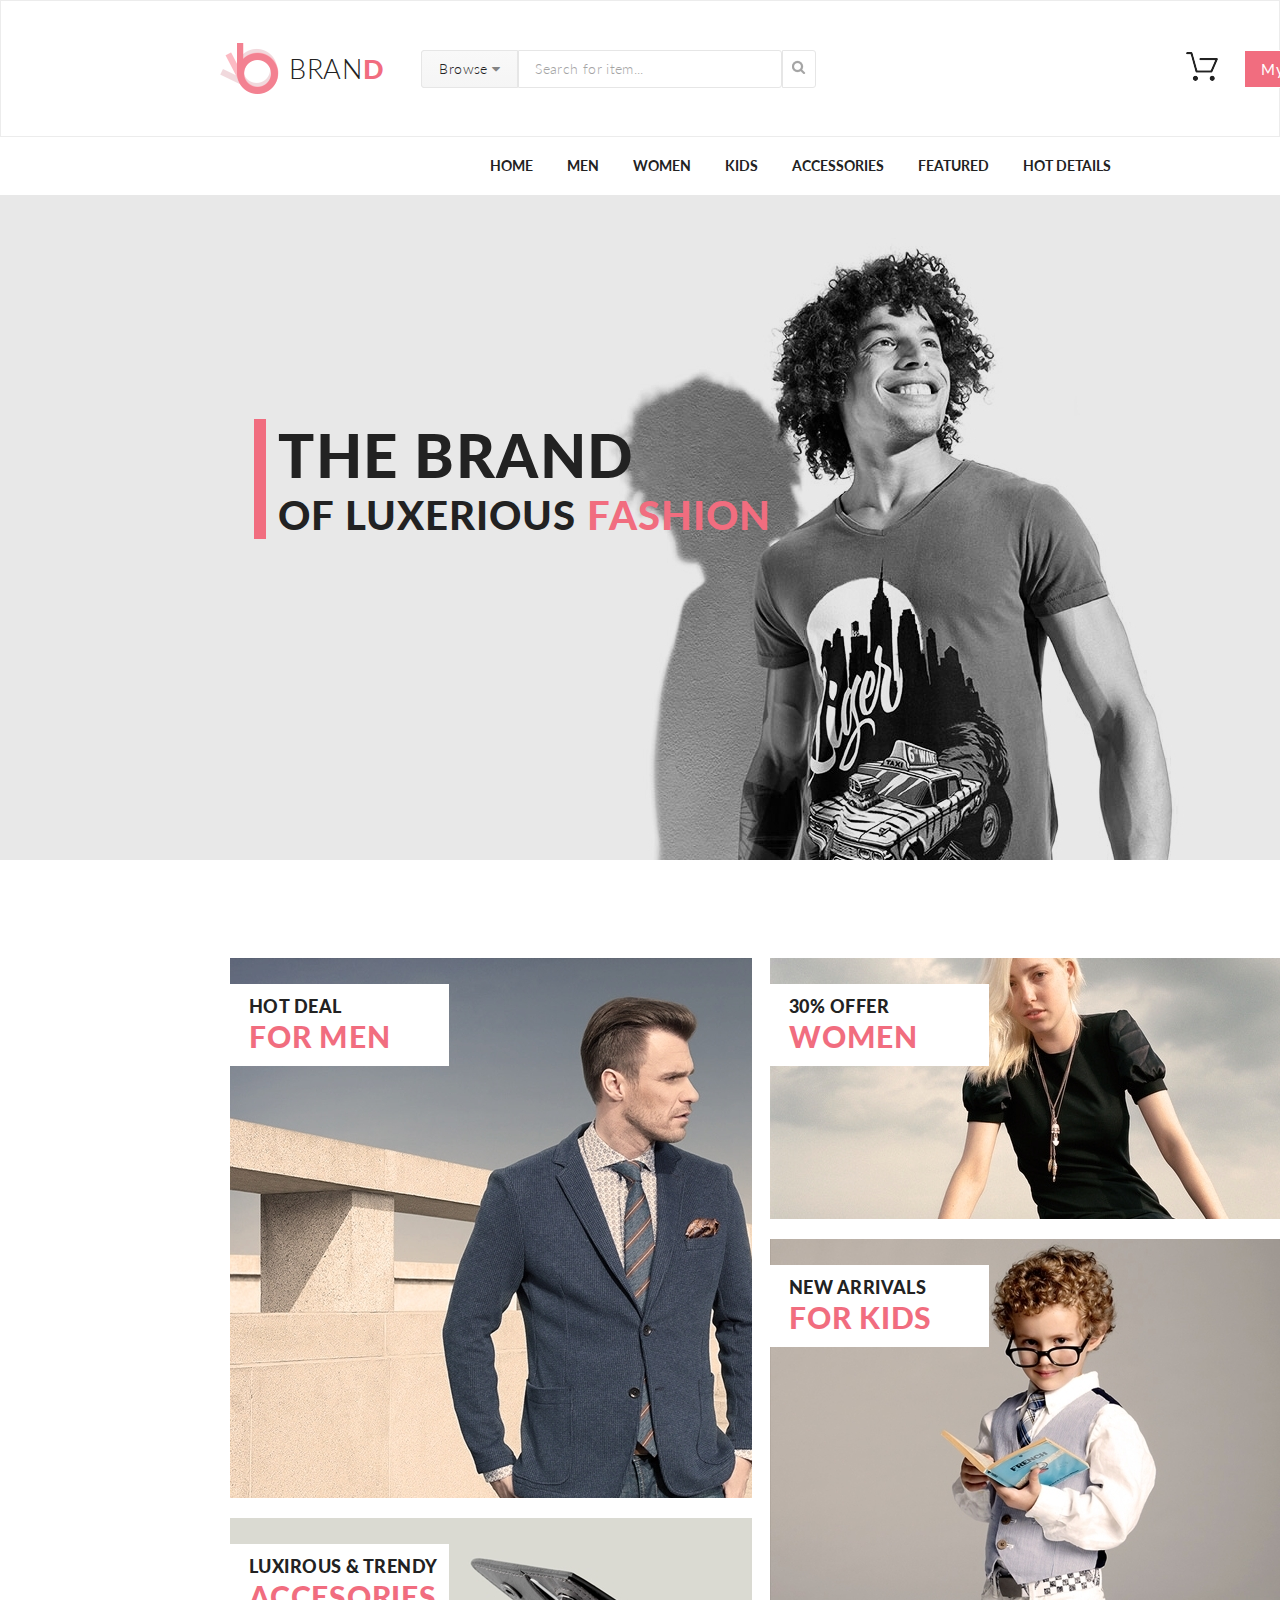
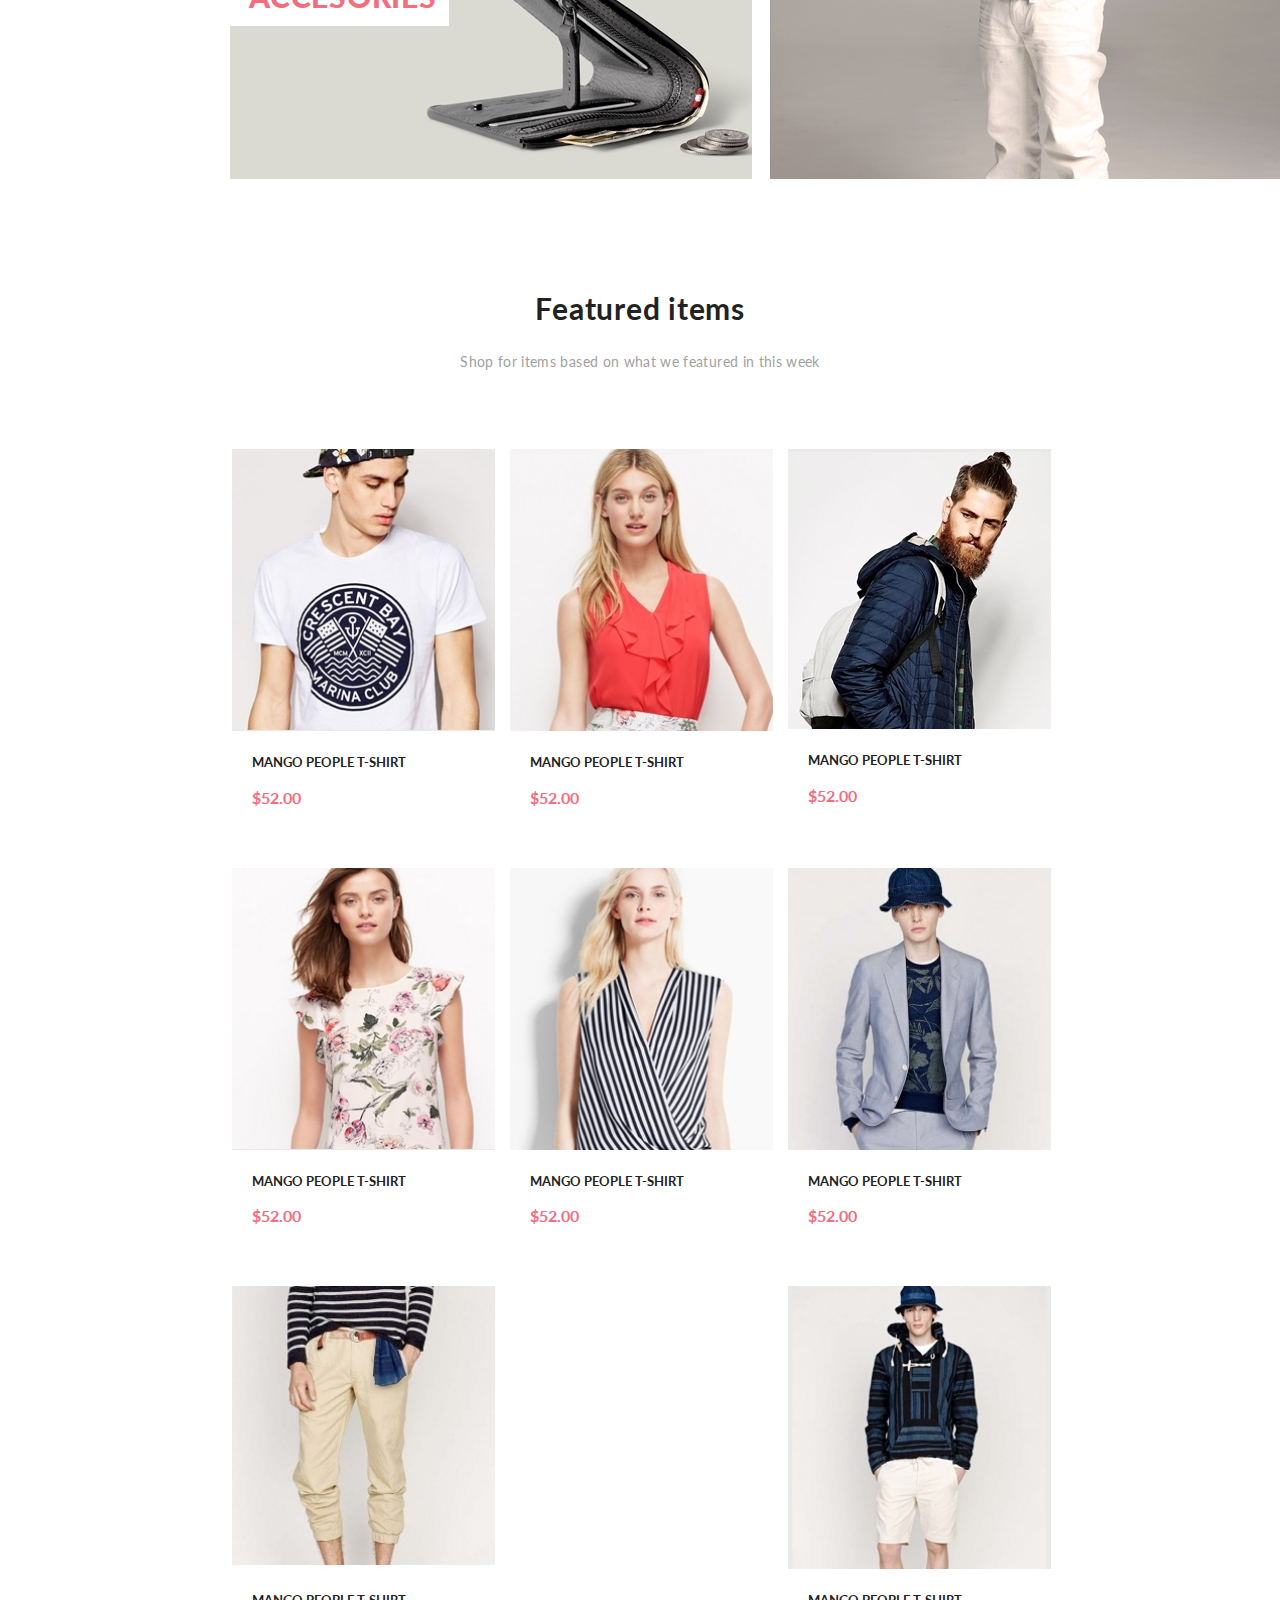
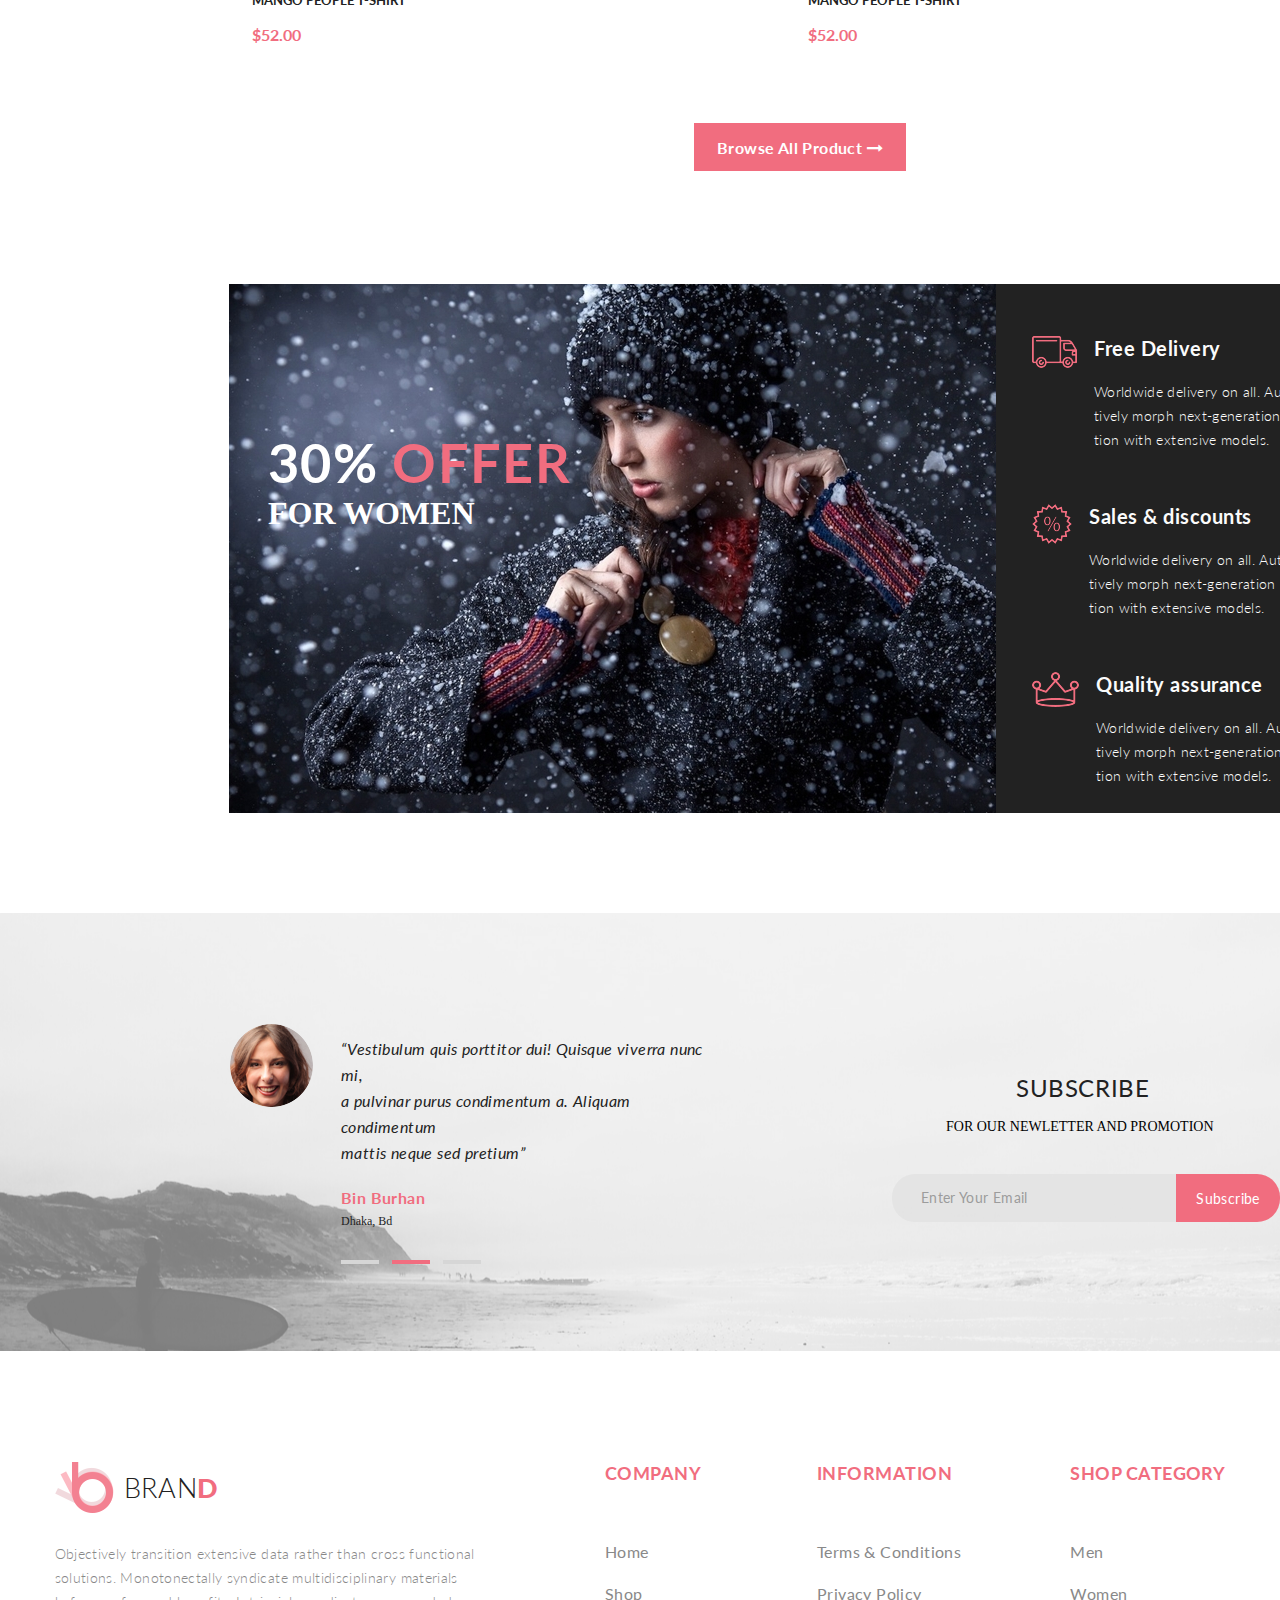
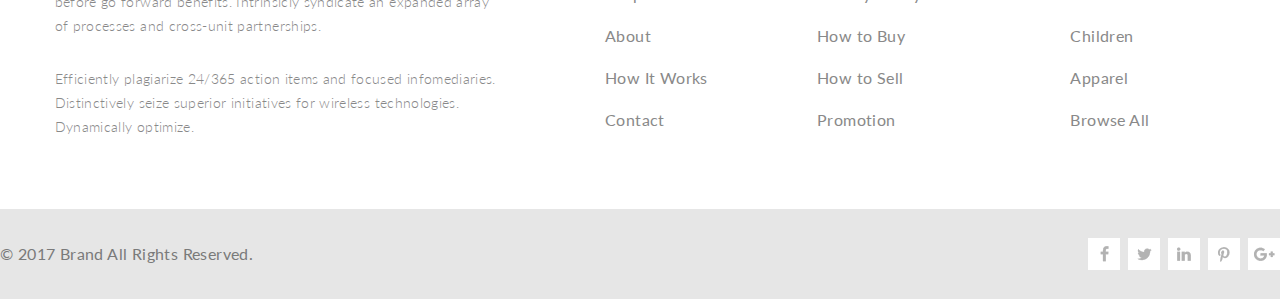
<file: index.html>
<!DOCTYPE html>
<html lang="en">
  <head>
    <meta charset="UTF-8" />
    <meta http-equiv="X-UA-Compatible" content="IE=edge" />
    <meta name="viewport" content="width=device-width, initial-scale=1.0" />
    <title>BRAND Main</title>
    <link rel="stylesheet" href="style.css" />
    <link rel="preconnect" href="https://fonts.googleapis.com" />
    <link rel="preconnect" href="https://fonts.gstatic.com" crossorigin />
    <link
      href="https://fonts.googleapis.com/css2?family=Lato:ital,wght@0,100;0,300;0,400;0,700;0,900;1,100;1,300;1,400;1,700;1,900&display=swap"
      rel="stylesheet"
    />
    <link
      rel="stylesheet"
      href="https://maxcdn.bootstrapcdn.com/font-awesome/4.5.0/css/font-awesome.min.css"
    />
  </head>

  <body>
    <header class="header">
      <div class="container">
        <div class="header__flex">
          <a href="index.html">
            <div class="header__logo">
              <img src="img/header_logo.png" alt="" />
              <span class="header__logo-inscription"
                >BRAN<span class="header__logo-inscription__colored"
                  >D</span
                ></span
              >
            </div>
          </a>
          <button class="header__browseButton header__browseButtonText">
            <span> Browse <i class="fa fa-caret-down"></i></span>
            <div class="browseBox">
              <div class="mega-item mega-item__browse">
                <h3 class="mega-title">WOMEN</h3>
                <a href="#" class="mega-link">Dresses</a>
                <a href="#" class="mega-link">Tops</a>
                <a href="#" class="mega-link">Sweaters/Knits</a>
                <a href="#" class="mega-link">Jackets/Coats</a>
                <a href="#" class="mega-link">Blazers</a>
                <a href="#" class="mega-link">Denim</a>
                <a href="#" class="mega-link">Leggins/Pants</a>
                <a href="#" class="mega-link">Skirts/Shorts</a>
                <a href="#" class="mega-link">Accessories</a>
                <h3 class="mega-title mega-title_middlePadding">MEN</h3>
                <a href="#" class="mega-link">Tees/Tank tops</a>
                <a href="#" class="mega-link">Shirts/Polos</a>
                <a href="#" class="mega-link">Sweaters</a>
                <a href="#" class="mega-link">Sweatshirts/Hoodies</a>
                <a href="#" class="mega-link">Blazers</a>
                <a href="#" class="mega-link">Jackets/Vests</a>
              </div>
            </div>
          </button>
          <input
            class="header__inputField"
            type="search"
            value="Search for item..."
          />
          <a href="#">
            <div class="header__lupaBG">
              <img src="img/loupe.png" alt="lupa" />
            </div>
          </a>
          <div class="header__cartPointAtMe">
            <a href="#"
              ><a href="shopping_cart.html"
                ><img src="img/header_cart.png" alt=""
              /></a>
              <div class="cartBox">
                <div class="mega-item">
                  <!-- <a class="cartBox__shiftToItem" href="single_page.html">
                                    <div class="cartBox__product">
                                        <div class="cartBox__productImg"><img src="img/cartProduct1.png" alt=""></div>
                                        <div class="cartBox__productDescription">
                                            <h3 class="cartBox__itemName">REBOX ZANE</h3>
                                            <img src="img/cartStars.png" alt="">
                                            <span class="cartBox__itemPrice">1 <span
                                                    class="products__itemPrice_x">x</span>
                                                $250</span>
                                        </div>
                                    </div>
                                </a>
                                <a class="cartBox__shiftToItem" href="single_page.html">
                                    <div class="cartBox__product">
                                        <div class="cartBox__productImg"><img src="img/cartProduct2.png" alt=""></div>
                                        <div class="cartBox__productDescription">
                                            <h3 class="cartBox__itemName">REBOX ZANE</h3>
                                            <img src="img/cartStars.png" alt="">
                                            <span class="cartBox__itemPrice">1 <span
                                                    class="products__itemPrice_x">x</span>
                                                $250</span>
                                        </div>
                                    </div>
                                </a> -->
                  <div class="cartBox__totalSumFlex">
                    <span class="cartBox__totalSum">Total</span>
                    <span class="cartBox__totalSum cartBox__totalSumVal"
                      >$00.00</span
                    >
                  </div>
                  <div class="cartBox__buttonsFlex">
                    <a href="checkout.html"
                      ><button class="cartBox__button">Checkout</button></a
                    >
                    <a href="shopping_cart.html"
                      ><button class="cartBox__button">Go to cart</button></a
                    >
                  </div>
                </div>
              </div>
            </a>
          </div>
          <button class="header__button">
            My Account
            <i class="fa fa-caret-down fa-caret-down__my-acc-header"></i>
          </button>
        </div>
      </div>
    </header>

    <nav class="nav">
      <div class="container">
        <div class="nav__flex">
          <li class="menu-list">
            <a class="nav__element nav__link" href="index.html">Home</a>
          </li>
          <li class="menu-list">
            <a class="nav__element nav__link" href="#">Men</a>
            <div class="mega-box">
              <div class="mega-item">
                <h3 class="mega-title">MEN</h3>
                <a href="#" class="mega-link">Dresses</a>
                <a href="#" class="mega-link">Tops</a>
                <a href="#" class="mega-link">Sweaters/Knits</a>
                <a href="#" class="mega-link">Jackets/Coats</a>
                <a href="#" class="mega-link">Blazers</a>
                <a href="#" class="mega-link">Denim</a>
                <a href="#" class="mega-link">Leggins/Pants</a>
                <a href="#" class="mega-link">Skirts/Shorts</a>
                <a href="#" class="mega-link">Accessories</a>
              </div>
              <div class="mega-item">
                <h3 class="mega-title">MEN</h3>
                <a href="#" class="mega-link">Dresses</a>
                <a href="#" class="mega-link">Tops</a>
                <a href="#" class="mega-link">Sweaters/Knits</a>
                <a href="#" class="mega-link">Jackets/Coats</a>
                <h3 class="mega-title mega-title_middlePadding">MEN</h3>
                <a href="#" class="mega-link">Dresses</a>
                <a href="#" class="mega-link">Tops</a>
                <a href="#" class="mega-link">Sweaters/Knits</a>
              </div>
              <div class="mega-item">
                <h3 class="mega-title">MEN</h3>
                <a href="#" class="mega-link">Dresses</a>
                <a href="#" class="mega-link">Tops</a>
                <a href="#" class="mega-link">Sweaters/Knits</a>
                <a href="#" class="mega-link">Jackets/Coats</a>
                <div class="mega-picture mega-inscription-flex">
                  <span class="mega-inscription">Super</span
                  ><span class="mega-inscription mega-inscription_last"
                    >sale!</span
                  >
                </div>
              </div>
            </div>
          </li>
          <li class="menu-list">
            <a class="nav__element nav__link" href="#">Women</a>
            <div class="mega-box">
              <div class="mega-item">
                <h3 class="mega-title">WOMEN</h3>
                <a href="#" class="mega-link">Dresses</a>
                <a href="#" class="mega-link">Tops</a>
                <a href="#" class="mega-link">Sweaters/Knits</a>
                <a href="#" class="mega-link">Jackets/Coats</a>
                <a href="#" class="mega-link">Blazers</a>
                <a href="#" class="mega-link">Denim</a>
                <a href="#" class="mega-link">Leggins/Pants</a>
                <a href="#" class="mega-link">Skirts/Shorts</a>
                <a href="#" class="mega-link">Accessories</a>
              </div>
              <div class="mega-item">
                <h3 class="mega-title">WOMEN</h3>
                <a href="#" class="mega-link">Dresses</a>
                <a href="#" class="mega-link">Tops</a>
                <a href="#" class="mega-link">Sweaters/Knits</a>
                <a href="#" class="mega-link">Jackets/Coats</a>
                <h3 class="mega-title mega-title_middlePadding">WOMEN</h3>
                <a href="#" class="mega-link">Dresses</a>
                <a href="#" class="mega-link">Tops</a>
                <a href="#" class="mega-link">Sweaters/Knits</a>
              </div>
              <div class="mega-item">
                <h3 class="mega-title">WOMEN</h3>
                <a href="#" class="mega-link">Dresses</a>
                <a href="#" class="mega-link">Tops</a>
                <a href="#" class="mega-link">Sweaters/Knits</a>
                <a href="#" class="mega-link">Jackets/Coats</a>
                <div class="mega-picture mega-inscription-flex">
                  <span class="mega-inscription">Super</span
                  ><span class="mega-inscription mega-inscription_last"
                    >sale!</span
                  >
                </div>
              </div>
            </div>
          </li>

          <li class="menu-list">
            <a class="nav__element nav__link" href="#">Kids</a>
            <div class="mega-box">
              <div class="mega-item">
                <h3 class="mega-title">KIDS</h3>
                <a href="#" class="mega-link">Dresses</a>
                <a href="#" class="mega-link">Tops</a>
                <a href="#" class="mega-link">Sweaters/Knits</a>
                <a href="#" class="mega-link">Jackets/Coats</a>
                <a href="#" class="mega-link">Blazers</a>
                <a href="#" class="mega-link">Denim</a>
                <a href="#" class="mega-link">Leggins/Pants</a>
                <a href="#" class="mega-link">Skirts/Shorts</a>
                <a href="#" class="mega-link">Accessories</a>
              </div>
              <div class="mega-item">
                <h3 class="mega-title">KIDS</h3>
                <a href="#" class="mega-link">Dresses</a>
                <a href="#" class="mega-link">Tops</a>
                <a href="#" class="mega-link">Sweaters/Knits</a>
                <a href="#" class="mega-link">Jackets/Coats</a>
                <h3 class="mega-title mega-title_middlePadding">KIDS</h3>
                <a href="#" class="mega-link">Dresses</a>
                <a href="#" class="mega-link">Tops</a>
                <a href="#" class="mega-link">Sweaters/Knits</a>
              </div>
              <div class="mega-item">
                <h3 class="mega-title">KIDS</h3>
                <a href="#" class="mega-link">Dresses</a>
                <a href="#" class="mega-link">Tops</a>
                <a href="#" class="mega-link">Sweaters/Knits</a>
                <a href="#" class="mega-link">Jackets/Coats</a>
                <div class="mega-picture mega-inscription-flex">
                  <span class="mega-inscription">Super</span
                  ><span class="mega-inscription mega-inscription_last"
                    >sale!</span
                  >
                </div>
              </div>
            </div>
          </li>
          <li class="menu-list last">
            <a class="nav__element nav__link" href="#">Accessories</a>
            <div class="mega-box">
              <div class="mega-item">
                <h3 class="mega-title">ACCESSORIES</h3>
                <a href="#" class="mega-link">Dresses</a>
                <a href="#" class="mega-link">Tops</a>
                <a href="#" class="mega-link">Sweaters/Knits</a>
                <a href="#" class="mega-link">Jackets/Coats</a>
                <a href="#" class="mega-link">Blazers</a>
                <a href="#" class="mega-link">Denim</a>
                <a href="#" class="mega-link">Leggins/Pants</a>
                <a href="#" class="mega-link">Skirts/Shorts</a>
                <a href="#" class="mega-link">Accessories</a>
              </div>
              <div class="mega-item">
                <h3 class="mega-title">ACCESSORIES</h3>
                <a href="#" class="mega-link">Dresses</a>
                <a href="#" class="mega-link">Tops</a>
                <a href="#" class="mega-link">Sweaters/Knits</a>
                <a href="#" class="mega-link">Jackets/Coats</a>
                <h3 class="mega-title mega-title_middlePadding">ACCESSORIES</h3>
                <a href="#" class="mega-link">Dresses</a>
                <a href="#" class="mega-link">Tops</a>
                <a href="#" class="mega-link">Sweaters/Knits</a>
              </div>
              <div class="mega-item">
                <h3 class="mega-title">ACCESSORIES</h3>
                <a href="#" class="mega-link">Dresses</a>
                <a href="#" class="mega-link">Tops</a>
                <a href="#" class="mega-link">Sweaters/Knits</a>
                <a href="#" class="mega-link">Jackets/Coats</a>
                <div class="mega-picture mega-inscription-flex">
                  <span class="mega-inscription">Super</span
                  ><span class="mega-inscription mega-inscription_last"
                    >sale!</span
                  >
                </div>
              </div>
            </div>
          </li>
          <li class="menu-list last">
            <a class="nav__element nav__link" href="#">Featured</a>
            <div class="mega-box">
              <div class="mega-item">
                <h3 class="mega-title">FEATURED</h3>
                <a href="#" class="mega-link">Dresses</a>
                <a href="#" class="mega-link">Tops</a>
                <a href="#" class="mega-link">Sweaters/Knits</a>
                <a href="#" class="mega-link">Jackets/Coats</a>
                <a href="#" class="mega-link">Blazers</a>
                <a href="#" class="mega-link">Denim</a>
                <a href="#" class="mega-link">Leggins/Pants</a>
                <a href="#" class="mega-link">Skirts/Shorts</a>
                <a href="#" class="mega-link">Accessories</a>
              </div>
              <div class="mega-item">
                <h3 class="mega-title">FEATURED</h3>
                <a href="#" class="mega-link">Dresses</a>
                <a href="#" class="mega-link">Tops</a>
                <a href="#" class="mega-link">Sweaters/Knits</a>
                <a href="#" class="mega-link">Jackets/Coats</a>
                <h3 class="mega-title mega-title_middlePadding">FEATURED</h3>
                <a href="#" class="mega-link">Dresses</a>
                <a href="#" class="mega-link">Tops</a>
                <a href="#" class="mega-link">Sweaters/Knits</a>
              </div>
              <div class="mega-item">
                <h3 class="mega-title">FEATURED</h3>
                <a href="#" class="mega-link">Dresses</a>
                <a href="#" class="mega-link">Tops</a>
                <a href="#" class="mega-link">Sweaters/Knits</a>
                <a href="#" class="mega-link">Jackets/Coats</a>
                <div class="mega-picture mega-inscription-flex">
                  <span class="mega-inscription">Super</span
                  ><span class="mega-inscription mega-inscription_last"
                    >sale!</span
                  >
                </div>
              </div>
            </div>
          </li>
          <li class="menu-list last">
            <a class="nav__element nav__link" href="#">Hot Details</a>
            <div class="mega-box">
              <div class="mega-item">
                <h3 class="mega-title">HOT DEALS</h3>
                <a href="#" class="mega-link">Dresses</a>
                <a href="#" class="mega-link">Tops</a>
                <a href="#" class="mega-link">Sweaters/Knits</a>
                <a href="#" class="mega-link">Jackets/Coats</a>
                <a href="#" class="mega-link">Blazers</a>
                <a href="#" class="mega-link">Denim</a>
                <a href="#" class="mega-link">Leggins/Pants</a>
                <a href="#" class="mega-link">Skirts/Shorts</a>
                <a href="#" class="mega-link">Accessories</a>
              </div>
              <div class="mega-item">
                <h3 class="mega-title">HOT DEALS</h3>
                <a href="#" class="mega-link">Dresses</a>
                <a href="#" class="mega-link">Tops</a>
                <a href="#" class="mega-link">Sweaters/Knits</a>
                <a href="#" class="mega-link">Jackets/Coats</a>
                <h3 class="mega-title mega-title_middlePadding">HOT DEALS</h3>
                <a href="#" class="mega-link">Dresses</a>
                <a href="#" class="mega-link">Tops</a>
                <a href="#" class="mega-link">Sweaters/Knits</a>
              </div>
              <div class="mega-item">
                <h3 class="mega-title">HOT DEALS</h3>
                <a href="#" class="mega-link">Dresses</a>
                <a href="#" class="mega-link">Tops</a>
                <a href="#" class="mega-link">Sweaters/Knits</a>
                <a href="#" class="mega-link">Jackets/Coats</a>
                <div class="mega-picture mega-inscription-flex">
                  <span class="mega-inscription">Super</span
                  ><span class="mega-inscription mega-inscription_last"
                    >sale!</span
                  >
                </div>
              </div>
            </div>
          </li>
        </div>
      </div>
    </nav>

    <section class="slider">
      <div class="container">
        <div class="slider__flex">
          <div class="slider__inscriptions">
            <span class="slider__upperInscription">THE BRAND</span>
            <span class="slider__inscriptionSmaller"
              >OF LUXERIOUS
              <span class="slider__inscriptionSmallerColored"
                >FASHION</span
              ></span
            >
          </div>
        </div>
      </div>
    </section>

    <section class="categories">
      <div class="container">
        <div class="categories__gridOrFlex">
          <div class="categories__gridOrFlex-left">
            <a href="#" class="categories__category1Box">
              <div class="categories__inscriptionsBG">
                <span class="categories__upperInscription">hot deal</span>
                <span class="categories__lowerInscription">for men</span>
              </div>
            </a>
            <a href="#" class="categories__category3Box">
              <div class="categories__inscriptionsBG">
                <span class="categories__upperInscription"
                  >LUXIROUS & trendy</span
                >
                <span class="categories__lowerInscription">ACCESORIES</span>
              </div>
            </a>
          </div>
          <div class="categories__gridOrFlex-right">
            <a href="#" class="categories__category2Box">
              <div class="categories__inscriptionsBG">
                <span class="categories__upperInscription">30% offer</span>
                <span class="categories__lowerInscription">women</span>
              </div>
            </a>
            <a href="#" class="categories__category4Box">
              <div class="categories__inscriptionsBG">
                <span class="categories__upperInscription">new arrivals</span>
                <span class="categories__lowerInscription">FOR kids</span>
              </div>
            </a>
          </div>
        </div>
      </div>
    </section>

    <section class="products">
      <div class="container">
        <h1 class="products__title">Featured items</h1>
        <p class="products__description">
          Shop for items based on what we featured in this week
        </p>
        <div class="products__box">
          <div class="products__item">
            <a class="products__item__link" href="single_page.html">
              <img
                class="products__item__image"
                src="img/product1.jpg"
                alt="товар1"
              />
              <div class="products__item__textbox">
                <h3 class="products__item__name">Mango People T-shirt</h3>
                <span class="products__item__price">$52.00</span>
              </div>
            </a>
            <div class="products__add__box">
              <a class="products__add__flex" href="shopping_cart.html">
                <img
                  class="products__add__image"
                  src="img/addCart.png"
                  alt="корзина"
                />
                <p class="products__add__text">Add to Cart</p>
              </a>
            </div>
          </div>
          <div class="products__item">
            <a class="products__item__link" href="single_page.html">
              <img
                class="products__item__image"
                src="img/product2.jpg"
                alt="товар2"
              />
              <div class="products__item__textbox">
                <h3 class="products__item__name">Mango People T-shirt</h3>
                <span class="products__item__price">$52.00</span>
              </div>
            </a>
            <div class="products__add__box">
              <a class="products__add__flex" href="shopping_cart.html">
                <img
                  class="products__add__image"
                  src="img/addCart.png"
                  alt="корзина"
                />
                <p class="products__add__text">Add to Cart</p>
              </a>
            </div>
          </div>
          <div class="products__item">
            <a class="products__item__link" href="single_page.html">
              <img
                class="products__item__image"
                src="img/product3.jpg"
                alt="товар3"
              />
              <div class="products__item__textbox">
                <h3 class="products__item__name">Mango People T-shirt</h3>
                <span class="products__item__price">$52.00</span>
              </div>
            </a>
            <div class="products__add__box">
              <a class="products__add__flex" href="shopping_cart.html">
                <img
                  class="products__add__image"
                  src="img/addCart.png"
                  alt="корзина"
                />
                <p class="products__add__text">Add to Cart</p>
              </a>
            </div>
          </div>
          <div class="products__item">
            <a class="products__item__link" href="single_page.html">
              <img
                class="products__item__image"
                src="img/product4.jpg"
                alt="товар4"
              />
              <div class="products__item__textbox">
                <h3 class="products__item__name">Mango People T-shirt</h3>
                <span class="products__item__price">$52.00</span>
              </div>
            </a>
            <div class="products__add__box">
              <a class="products__add__flex" href="shopping_cart.html">
                <img
                  class="products__add__image"
                  src="img/addCart.png"
                  alt="корзина"
                />
                <p class="products__add__text">Add to Cart</p>
              </a>
            </div>
          </div>
          <div class="products__item">
            <a class="products__item__link" href="single_page.html">
              <img
                class="products__item__image"
                src="img/product5.jpg"
                alt="товар5"
              />
              <div class="products__item__textbox">
                <h3 class="products__item__name">Mango People T-shirt</h3>
                <span class="products__item__price">$52.00</span>
              </div>
            </a>
            <div class="products__add__box">
              <a class="products__add__flex" href="shopping_cart.html">
                <img
                  class="products__add__image"
                  src="img/addCart.png"
                  alt="корзина"
                />
                <p class="products__add__text">Add to Cart</p>
              </a>
            </div>
          </div>
          <div class="products__item">
            <a class="products__item__link" href="single_page.html">
              <img
                class="products__item__image"
                src="img/product6.jpg"
                alt="товар6"
              />
              <div class="products__item__textbox">
                <h3 class="products__item__name">Mango People T-shirt</h3>
                <span class="products__item__price">$52.00</span>
              </div>
            </a>
            <div class="products__add__box">
              <a class="products__add__flex" href="shopping_cart.html">
                <img
                  class="products__add__image"
                  src="img/addCart.png"
                  alt="корзина"
                />
                <p class="products__add__text">Add to Cart</p>
              </a>
            </div>
          </div>
          <div class="products__item">
            <a class="products__item__link" href="single_page.html">
              <img
                class="products__item__image"
                src="img/product7.jpg"
                alt="товар7"
              />
              <div class="products__item__textbox">
                <h3 class="products__item__name">Mango People T-shirt</h3>
                <span class="products__item__price">$52.00</span>
              </div>
            </a>
            <div class="products__add__box">
              <a class="products__add__flex" href="shopping_cart.html">
                <img
                  class="products__add__image"
                  src="img/addCart.png"
                  alt="корзина"
                />
                <p class="products__add__text">Add to Cart</p>
              </a>
            </div>
          </div>
          <div class="products__item">
            <a class="products__item__link" href="single_page.html">
              <img
                class="products__item__image"
                src="img/product8.jpg"
                alt="товар8"
              />
              <div class="products__item__textbox">
                <h3 class="products__item__name">Mango People T-shirt</h3>
                <span class="products__item__price">$52.00</span>
              </div>
            </a>
            <div class="products__add__box">
              <a class="products__add__flex" href="shopping_cart.html">
                <img
                  class="products__add__image"
                  src="img/addCart.png"
                  alt="корзина"
                />
                <p class="products__add__text">Add to Cart</p>
              </a>
            </div>
          </div>
        </div>
        <a href="product.html"
          ><button class="products__button">
            Browse All Product <i class="fa fa-long-arrow-right"></i></button
        ></a>
      </div>
    </section>

    <section class="feature">
      <div class="container">
        <div class="feature__grid">
          <div class="feature__gridLeft">
            <div class="feature__flex">
              <h1 class="feature__title">
                30% <span class="feature__titleColored">OFFER</span>
              </h1>
              <h2 class="feature__titleLower">FOR WOMEN</h2>
            </div>
          </div>
          <div class="feature__gridRight">
            <article class="feature__article">
              <img
                class="feature__logo"
                src="img/featureIcon1.png"
                alt="feature1"
              />
              <div class="feature__articleText">
                <h2 class="feature__articleTitle">Free Delivery</h2>
                <p class="feature__articleDescription">
                  Worldwide delivery on all. Authorit tively morph
                  next-generation innov tion with extensive models.
                </p>
              </div>
            </article>
            <article class="feature__article">
              <img
                class="feature__logo"
                src="img/featureIcon2.png"
                alt="feature1"
              />
              <div class="feature__articleText">
                <h2 class="feature__articleTitle">Sales & discounts</h2>
                <p class="feature__articleDescription">
                  Worldwide delivery on all. Authorit tively morph
                  next-generation innov tion with extensive models.
                </p>
              </div>
            </article>
            <article class="feature__article">
              <img
                class="feature__logo"
                src="img/featureIcon3.png"
                alt="feature1"
              />
              <div class="feature__articleText">
                <h2 class="feature__articleTitle">Quality assurance</h2>
                <p class="feature__articleDescription">
                  Worldwide delivery on all. Authorit tively morph
                  next-generation innov tion with extensive models.
                </p>
              </div>
            </article>
          </div>
        </div>
      </div>
    </section>

    <section class="subscribe">
      <div class="container">
        <div class="subscribe__flex">
          <figure class="subscribe__left">
            <img
              class="subscribe__portrait"
              src="img/subscribePortrait.png"
              alt="woman"
            />
            <figcaption class="subscribe__figcaption">
              <p class="subscribe__quote">
                “Vestibulum quis porttitor dui! Quisque viverra nunc mi,<br />
                a pulvinar purus condimentum a. Aliquam condimentum<br />
                mattis neque sed pretium”
              </p>
              <span class="subscribe__name">Bin Burhan<br /></span>
              <span class="subscribe__location">Dhaka, Bd</span>
              <div class="subscribe__rectangle-flex">
                <a href="#">
                  <div class="subscribe__rectangle"></div>
                </a>
                <a href="#">
                  <div class="subscribe__rectangle_colored"></div>
                </a>
                <a href="#">
                  <div class="subscribe__rectangle"></div>
                </a>
              </div>
            </figcaption>
          </figure>
          <div class="subscribe__right">
            <h2 class="subscribe__title">Subscribe</h2>
            <span class="subscribe__smallerTitle"
              >FOR OUR NEWLETTER AND PROMOTION <br
            /></span>
            <form class="subscribe__emailForm" action="#">
              <input
                class="subscribe__field"
                type="email"
                placeholder="Enter Your Email"
              />
              <button class="subscribe__button">Subscribe</button>
            </form>
          </div>
        </div>
      </div>
    </section>

    <footer class="footer">
      <div class="container">
        <div class="footer__brand">
          <div class="footer__column">
            <a href="index.html">
              <div class="header__logo">
                <img src="img/header_logo.png" alt="" />
                <span class="header__logo-inscription"
                  >BRAN<span class="header__logo-inscription__colored"
                    >D</span
                  ></span
                >
              </div>
            </a>
            <p class="footer__paragraph">
              Objectively transition extensive data rather than cross
              functional<br />
              solutions. Monotonectally syndicate multidisciplinary materials<br />
              before go forward benefits. Intrinsicly syndicate an expanded
              array<br />
              of processes and cross-unit partnerships.
            </p>
            <p class="footer__paragraph">
              Efficiently plagiarize 24/365 action items and focused
              infomediaries.<br />
              Distinctively seize superior initiatives for wireless
              technologies.<br />
              Dynamically optimize.
            </p>
          </div>
          <div class="footer__column">
            <span class="footer__coloredSection">COMPANY</span>
            <a href="index.html" class="footer__uncoloredSection footer__link"
              >Home</a
            >
            <a href="#" class="footer__uncoloredSection footer__link">Shop</a>
            <a href="#" class="footer__uncoloredSection footer__link">About</a>
            <a href="#" class="footer__uncoloredSection footer__link"
              >How It Works</a
            >
            <a href="#" class="footer__uncoloredSection footer__link"
              >Contact</a
            >
          </div>
          <div class="footer__column">
            <span class="footer__coloredSection">INFORMATION</span>
            <a href="#" class="footer__uncoloredSection footer__link"
              >Terms & Conditions</a
            >
            <a href="#" class="footer__uncoloredSection footer__link"
              >Privacy Policy</a
            >
            <a href="#" class="footer__uncoloredSection footer__link"
              >How to Buy</a
            >
            <a href="#" class="footer__uncoloredSection footer__link"
              >How to Sell</a
            >
            <a href="#" class="footer__uncoloredSection footer__link"
              >Promotion</a
            >
          </div>
          <div class="footer__column">
            <span class="footer__coloredSection">SHOP CATEGORY</span>
            <a href="#" class="footer__uncoloredSection footer__link">Men</a>
            <a href="#" class="footer__uncoloredSection footer__link">Women</a>
            <a href="#" class="footer__uncoloredSection footer__link"
              >Children</a
            >
            <a href="#" class="footer__uncoloredSection footer__link"
              >Apparel</a
            >
            <a href="#" class="footer__uncoloredSection footer__link"
              >Browse All</a
            >
          </div>
        </div>
      </div>
    </footer>

    <div class="copyright">
      <div class="container">
        <div class="copyright__content">
          <span class="copyright__content__description"
            >© 2017 Brand All Rights Reserved.</span
          >
          <div class="copyright__socialMedia">
            <a href="#">
              <div class="copyright__socialMediaBox">
                <img
                  class="copyright__socialMediaImg"
                  src="img/facebook.png"
                  alt=""
                />
              </div>
            </a>
            <a href="#">
              <div class="copyright__socialMediaBox">
                <img
                  class="copyright__socialMediaImg"
                  src="img/twitter.png"
                  alt=""
                />
              </div>
            </a>
            <a href="#">
              <div class="copyright__socialMediaBox">
                <img
                  class="copyright__socialMediaImg"
                  src="img/linkedin.png"
                  alt=""
                />
              </div>
            </a>
            <a href="#">
              <div class="copyright__socialMediaBox">
                <img
                  class="copyright__socialMediaImg"
                  src="img/pinterest.png"
                  alt=""
                />
              </div>
            </a>
            <a href="#">
              <div class="copyright__socialMediaBox">
                <img
                  class="copyright__socialMediaImg"
                  src="img/googleplus.png"
                  alt=""
                />
              </div>
            </a>
          </div>
        </div>
      </div>
    </div>

    <script src="script.js"></script>
  </body>
</html>
</file>
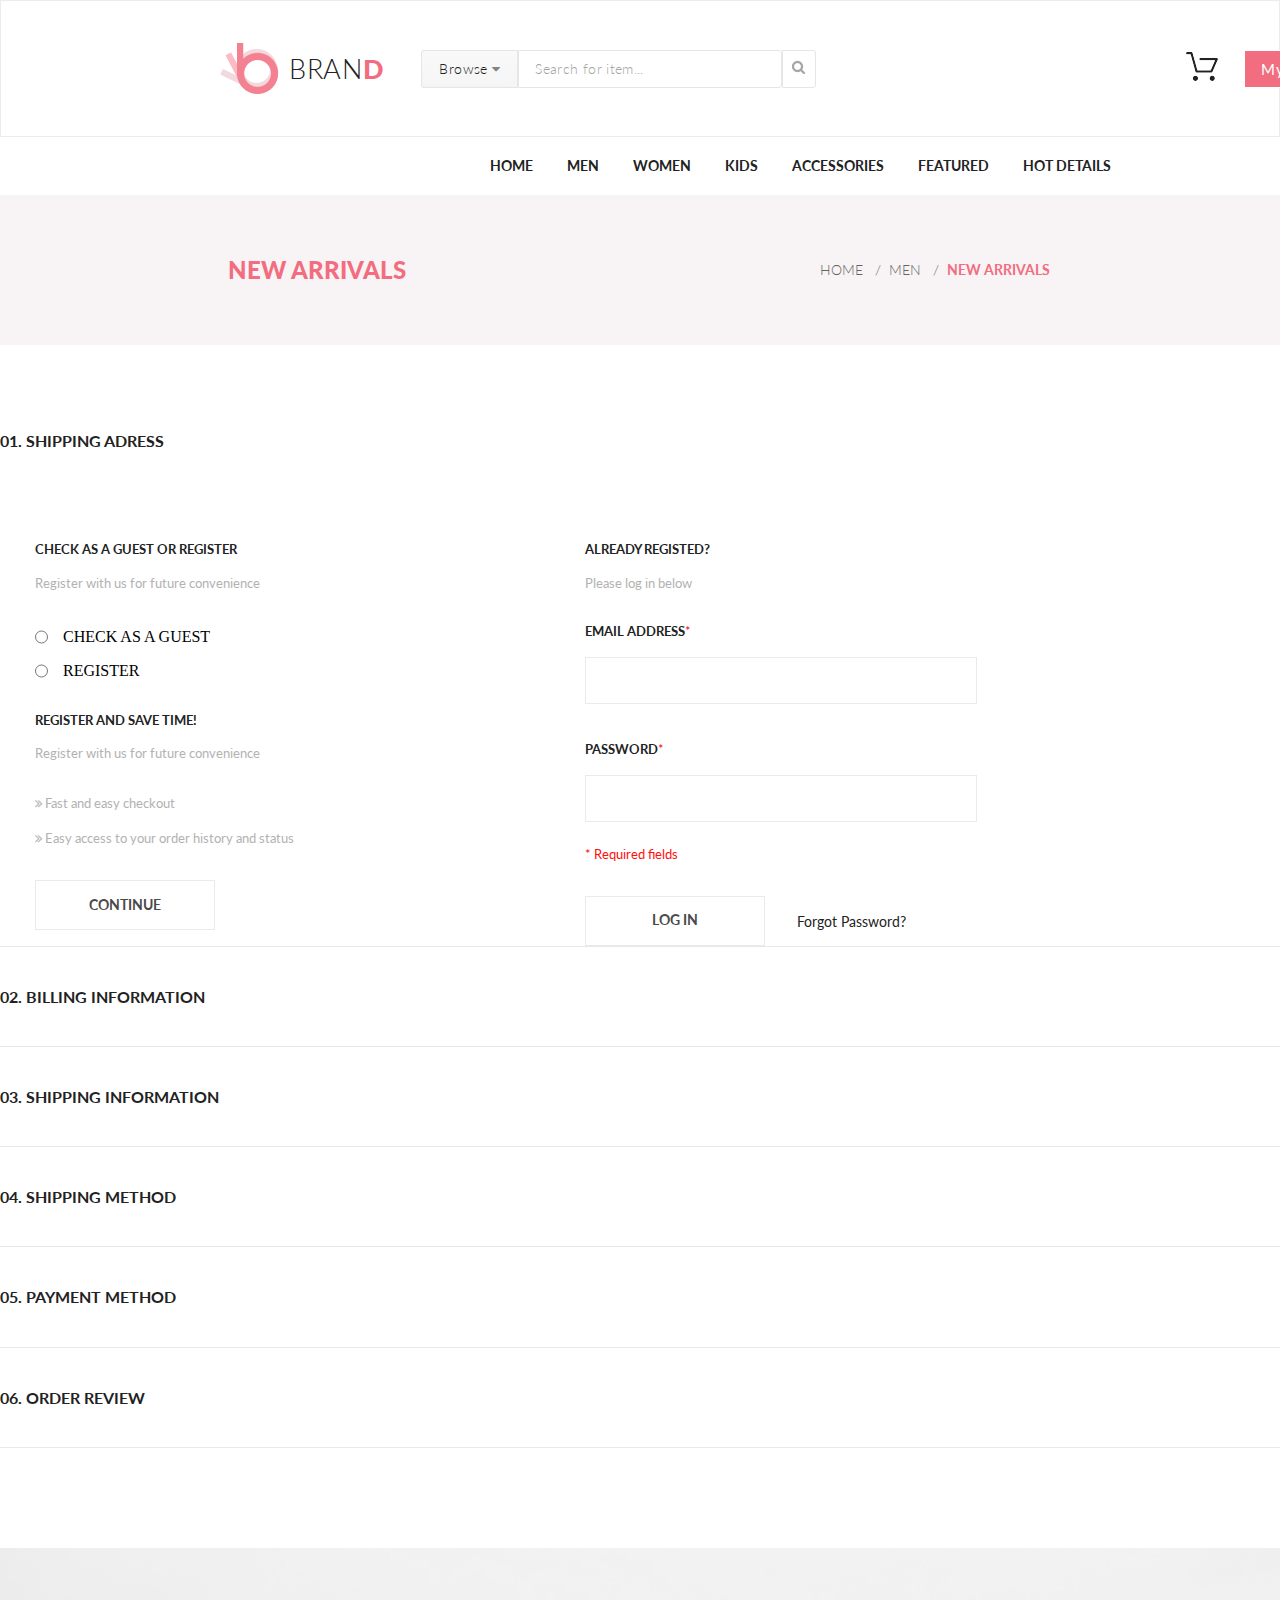
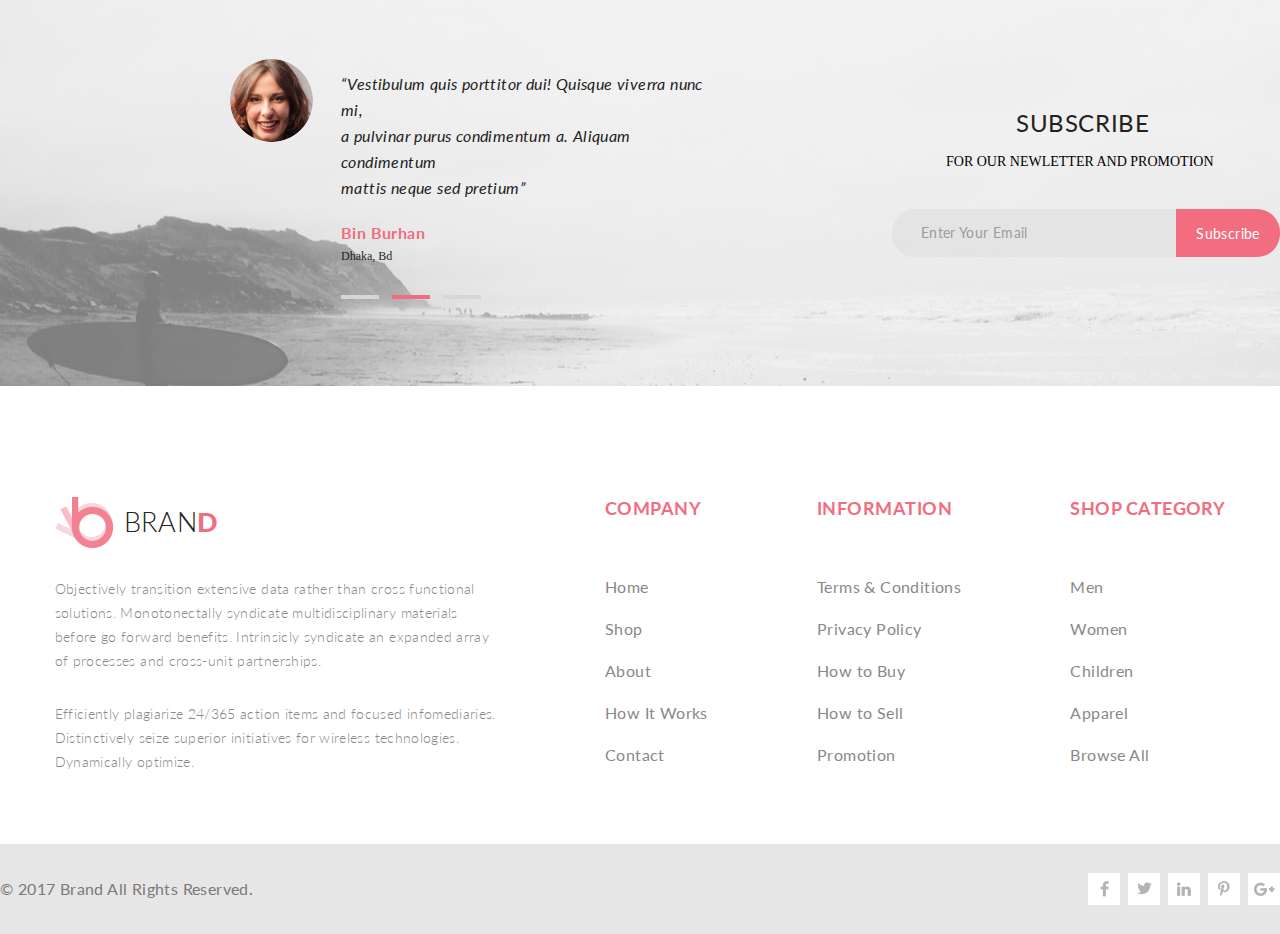
<file: checkout.html>
<!DOCTYPE html>
<html lang="en">
  <head>
    <meta charset="UTF-8" />
    <meta http-equiv="X-UA-Compatible" content="IE=edge" />
    <meta name="viewport" content="width=device-width, initial-scale=1.0" />
    <title>BRAND Checkout</title>
    <link rel="stylesheet" href="style.css" />
    <link rel="preconnect" href="https://fonts.googleapis.com" />
    <link rel="preconnect" href="https://fonts.gstatic.com" crossorigin />
    <link
      href="https://fonts.googleapis.com/css2?family=Lato:ital,wght@0,100;0,300;0,400;0,700;0,900;1,100;1,300;1,400;1,700;1,900&display=swap"
      rel="stylesheet"
    />
    <link
      rel="stylesheet"
      href="https://maxcdn.bootstrapcdn.com/font-awesome/4.5.0/css/font-awesome.min.css"
    />
  </head>

  <body>
    <header class="header">
      <div class="container">
        <div class="header__flex">
          <a href="index.html">
            <div class="header__logo">
              <img src="img/header_logo.png" alt="" />
              <span class="header__logo-inscription"
                >BRAN<span class="header__logo-inscription__colored"
                  >D</span
                ></span
              >
            </div>
          </a>
          <button class="header__browseButton header__browseButtonText">
            <span> Browse <i class="fa fa-caret-down"></i></span>
            <div class="browseBox">
              <div class="mega-item mega-item__browse">
                <h3 class="mega-title">WOMEN</h3>
                <a href="#" class="mega-link">Dresses</a>
                <a href="#" class="mega-link">Tops</a>
                <a href="#" class="mega-link">Sweaters/Knits</a>
                <a href="#" class="mega-link">Jackets/Coats</a>
                <a href="#" class="mega-link">Blazers</a>
                <a href="#" class="mega-link">Denim</a>
                <a href="#" class="mega-link">Leggins/Pants</a>
                <a href="#" class="mega-link">Skirts/Shorts</a>
                <a href="#" class="mega-link">Accessories</a>
                <h3 class="mega-title mega-title_middlePadding">MEN</h3>
                <a href="#" class="mega-link">Tees/Tank tops</a>
                <a href="#" class="mega-link">Shirts/Polos</a>
                <a href="#" class="mega-link">Sweaters</a>
                <a href="#" class="mega-link">Sweatshirts/Hoodies</a>
                <a href="#" class="mega-link">Blazers</a>
                <a href="#" class="mega-link">Jackets/Vests</a>
              </div>
            </div>
          </button>
          <input
            class="header__inputField"
            type="search"
            value="Search for item..."
          />
          <a href="#">
            <div class="header__lupaBG">
              <img src="img/loupe.png" alt="lupa" />
            </div>
          </a>
          <div class="header__cartPointAtMe">
            <a href="#"
              ><a href="shopping_cart.html"
                ><img src="img/header_cart.png" alt=""
              /></a>
              <div class="cartBox">
                <div class="mega-item">
                  <!-- <a class="cartBox__shiftToItem" href="single_page.html">
                                    <div class="cartBox__product">
                                        <div class="cartBox__productImg"><img src="img/cartProduct1.png" alt=""></div>
                                        <div class="cartBox__productDescription">
                                            <h3 class="cartBox__itemName">REBOX ZANE</h3>
                                            <img src="img/cartStars.png" alt="">
                                            <span class="cartBox__itemPrice">1 <span
                                                    class="products__itemPrice_x">x</span>
                                                $250</span>
                                        </div>
                                    </div>
                                </a>
                                <a class="cartBox__shiftToItem" href="single_page.html">
                                    <div class="cartBox__product">
                                        <div class="cartBox__productImg"><img src="img/cartProduct2.png" alt=""></div>
                                        <div class="cartBox__productDescription">
                                            <h3 class="cartBox__itemName">REBOX ZANE</h3>
                                            <img src="img/cartStars.png" alt="">
                                            <span class="cartBox__itemPrice">1 <span
                                                    class="products__itemPrice_x">x</span>
                                                $250</span>
                                        </div>
                                    </div>
                                </a> -->
                  <div class="cartBox__totalSumFlex">
                    <span class="cartBox__totalSum">Total</span>
                    <span class="cartBox__totalSum cartBox__totalSumVal"
                      >$00.00</span
                    >
                  </div>
                  <div class="cartBox__buttonsFlex">
                    <a href="checkout.html"
                      ><button class="cartBox__button">Checkout</button></a
                    >
                    <a href="shopping_cart.html"
                      ><button class="cartBox__button">Go to cart</button></a
                    >
                  </div>
                </div>
              </div>
            </a>
          </div>
          <button class="header__button">
            My Account
            <i class="fa fa-caret-down fa-caret-down__my-acc-header"></i>
          </button>
        </div>
      </div>
    </header>

    <nav class="nav">
      <div class="container">
        <div class="nav__flex">
          <li class="menu-list">
            <a class="nav__element nav__link" href="index.html">Home</a>
          </li>
          <li class="menu-list">
            <a class="nav__element nav__link" href="#">Men</a>
            <div class="mega-box">
              <div class="mega-item">
                <h3 class="mega-title">MEN</h3>
                <a href="#" class="mega-link">Dresses</a>
                <a href="#" class="mega-link">Tops</a>
                <a href="#" class="mega-link">Sweaters/Knits</a>
                <a href="#" class="mega-link">Jackets/Coats</a>
                <a href="#" class="mega-link">Blazers</a>
                <a href="#" class="mega-link">Denim</a>
                <a href="#" class="mega-link">Leggins/Pants</a>
                <a href="#" class="mega-link">Skirts/Shorts</a>
                <a href="#" class="mega-link">Accessories</a>
              </div>
              <div class="mega-item">
                <h3 class="mega-title">MEN</h3>
                <a href="#" class="mega-link">Dresses</a>
                <a href="#" class="mega-link">Tops</a>
                <a href="#" class="mega-link">Sweaters/Knits</a>
                <a href="#" class="mega-link">Jackets/Coats</a>
                <h3 class="mega-title mega-title_middlePadding">MEN</h3>
                <a href="#" class="mega-link">Dresses</a>
                <a href="#" class="mega-link">Tops</a>
                <a href="#" class="mega-link">Sweaters/Knits</a>
              </div>
              <div class="mega-item">
                <h3 class="mega-title">MEN</h3>
                <a href="#" class="mega-link">Dresses</a>
                <a href="#" class="mega-link">Tops</a>
                <a href="#" class="mega-link">Sweaters/Knits</a>
                <a href="#" class="mega-link">Jackets/Coats</a>
                <div class="mega-picture mega-inscription-flex">
                  <span class="mega-inscription">Super</span
                  ><span class="mega-inscription mega-inscription_last"
                    >sale!</span
                  >
                </div>
              </div>
            </div>
          </li>
          <li class="menu-list">
            <a class="nav__element nav__link" href="#">Women</a>
            <div class="mega-box">
              <div class="mega-item">
                <h3 class="mega-title">WOMEN</h3>
                <a href="#" class="mega-link">Dresses</a>
                <a href="#" class="mega-link">Tops</a>
                <a href="#" class="mega-link">Sweaters/Knits</a>
                <a href="#" class="mega-link">Jackets/Coats</a>
                <a href="#" class="mega-link">Blazers</a>
                <a href="#" class="mega-link">Denim</a>
                <a href="#" class="mega-link">Leggins/Pants</a>
                <a href="#" class="mega-link">Skirts/Shorts</a>
                <a href="#" class="mega-link">Accessories</a>
              </div>
              <div class="mega-item">
                <h3 class="mega-title">WOMEN</h3>
                <a href="#" class="mega-link">Dresses</a>
                <a href="#" class="mega-link">Tops</a>
                <a href="#" class="mega-link">Sweaters/Knits</a>
                <a href="#" class="mega-link">Jackets/Coats</a>
                <h3 class="mega-title mega-title_middlePadding">WOMEN</h3>
                <a href="#" class="mega-link">Dresses</a>
                <a href="#" class="mega-link">Tops</a>
                <a href="#" class="mega-link">Sweaters/Knits</a>
              </div>
              <div class="mega-item">
                <h3 class="mega-title">WOMEN</h3>
                <a href="#" class="mega-link">Dresses</a>
                <a href="#" class="mega-link">Tops</a>
                <a href="#" class="mega-link">Sweaters/Knits</a>
                <a href="#" class="mega-link">Jackets/Coats</a>
                <div class="mega-picture mega-inscription-flex">
                  <span class="mega-inscription">Super</span
                  ><span class="mega-inscription mega-inscription_last"
                    >sale!</span
                  >
                </div>
              </div>
            </div>
          </li>

          <li class="menu-list">
            <a class="nav__element nav__link" href="#">Kids</a>
            <div class="mega-box">
              <div class="mega-item">
                <h3 class="mega-title">KIDS</h3>
                <a href="#" class="mega-link">Dresses</a>
                <a href="#" class="mega-link">Tops</a>
                <a href="#" class="mega-link">Sweaters/Knits</a>
                <a href="#" class="mega-link">Jackets/Coats</a>
                <a href="#" class="mega-link">Blazers</a>
                <a href="#" class="mega-link">Denim</a>
                <a href="#" class="mega-link">Leggins/Pants</a>
                <a href="#" class="mega-link">Skirts/Shorts</a>
                <a href="#" class="mega-link">Accessories</a>
              </div>
              <div class="mega-item">
                <h3 class="mega-title">KIDS</h3>
                <a href="#" class="mega-link">Dresses</a>
                <a href="#" class="mega-link">Tops</a>
                <a href="#" class="mega-link">Sweaters/Knits</a>
                <a href="#" class="mega-link">Jackets/Coats</a>
                <h3 class="mega-title mega-title_middlePadding">KIDS</h3>
                <a href="#" class="mega-link">Dresses</a>
                <a href="#" class="mega-link">Tops</a>
                <a href="#" class="mega-link">Sweaters/Knits</a>
              </div>
              <div class="mega-item">
                <h3 class="mega-title">KIDS</h3>
                <a href="#" class="mega-link">Dresses</a>
                <a href="#" class="mega-link">Tops</a>
                <a href="#" class="mega-link">Sweaters/Knits</a>
                <a href="#" class="mega-link">Jackets/Coats</a>
                <div class="mega-picture mega-inscription-flex">
                  <span class="mega-inscription">Super</span
                  ><span class="mega-inscription mega-inscription_last"
                    >sale!</span
                  >
                </div>
              </div>
            </div>
          </li>
          <li class="menu-list last">
            <a class="nav__element nav__link" href="#">Accessories</a>
            <div class="mega-box">
              <div class="mega-item">
                <h3 class="mega-title">ACCESSORIES</h3>
                <a href="#" class="mega-link">Dresses</a>
                <a href="#" class="mega-link">Tops</a>
                <a href="#" class="mega-link">Sweaters/Knits</a>
                <a href="#" class="mega-link">Jackets/Coats</a>
                <a href="#" class="mega-link">Blazers</a>
                <a href="#" class="mega-link">Denim</a>
                <a href="#" class="mega-link">Leggins/Pants</a>
                <a href="#" class="mega-link">Skirts/Shorts</a>
                <a href="#" class="mega-link">Accessories</a>
              </div>
              <div class="mega-item">
                <h3 class="mega-title">ACCESSORIES</h3>
                <a href="#" class="mega-link">Dresses</a>
                <a href="#" class="mega-link">Tops</a>
                <a href="#" class="mega-link">Sweaters/Knits</a>
                <a href="#" class="mega-link">Jackets/Coats</a>
                <h3 class="mega-title mega-title_middlePadding">ACCESSORIES</h3>
                <a href="#" class="mega-link">Dresses</a>
                <a href="#" class="mega-link">Tops</a>
                <a href="#" class="mega-link">Sweaters/Knits</a>
              </div>
              <div class="mega-item">
                <h3 class="mega-title">ACCESSORIES</h3>
                <a href="#" class="mega-link">Dresses</a>
                <a href="#" class="mega-link">Tops</a>
                <a href="#" class="mega-link">Sweaters/Knits</a>
                <a href="#" class="mega-link">Jackets/Coats</a>
                <div class="mega-picture mega-inscription-flex">
                  <span class="mega-inscription">Super</span
                  ><span class="mega-inscription mega-inscription_last"
                    >sale!</span
                  >
                </div>
              </div>
            </div>
          </li>
          <li class="menu-list last">
            <a class="nav__element nav__link" href="#">Featured</a>
            <div class="mega-box">
              <div class="mega-item">
                <h3 class="mega-title">FEATURED</h3>
                <a href="#" class="mega-link">Dresses</a>
                <a href="#" class="mega-link">Tops</a>
                <a href="#" class="mega-link">Sweaters/Knits</a>
                <a href="#" class="mega-link">Jackets/Coats</a>
                <a href="#" class="mega-link">Blazers</a>
                <a href="#" class="mega-link">Denim</a>
                <a href="#" class="mega-link">Leggins/Pants</a>
                <a href="#" class="mega-link">Skirts/Shorts</a>
                <a href="#" class="mega-link">Accessories</a>
              </div>
              <div class="mega-item">
                <h3 class="mega-title">FEATURED</h3>
                <a href="#" class="mega-link">Dresses</a>
                <a href="#" class="mega-link">Tops</a>
                <a href="#" class="mega-link">Sweaters/Knits</a>
                <a href="#" class="mega-link">Jackets/Coats</a>
                <h3 class="mega-title mega-title_middlePadding">FEATURED</h3>
                <a href="#" class="mega-link">Dresses</a>
                <a href="#" class="mega-link">Tops</a>
                <a href="#" class="mega-link">Sweaters/Knits</a>
              </div>
              <div class="mega-item">
                <h3 class="mega-title">FEATURED</h3>
                <a href="#" class="mega-link">Dresses</a>
                <a href="#" class="mega-link">Tops</a>
                <a href="#" class="mega-link">Sweaters/Knits</a>
                <a href="#" class="mega-link">Jackets/Coats</a>
                <div class="mega-picture mega-inscription-flex">
                  <span class="mega-inscription">Super</span
                  ><span class="mega-inscription mega-inscription_last"
                    >sale!</span
                  >
                </div>
              </div>
            </div>
          </li>
          <li class="menu-list last">
            <a class="nav__element nav__link" href="#">Hot Details</a>
            <div class="mega-box">
              <div class="mega-item">
                <h3 class="mega-title">HOT DEALS</h3>
                <a href="#" class="mega-link">Dresses</a>
                <a href="#" class="mega-link">Tops</a>
                <a href="#" class="mega-link">Sweaters/Knits</a>
                <a href="#" class="mega-link">Jackets/Coats</a>
                <a href="#" class="mega-link">Blazers</a>
                <a href="#" class="mega-link">Denim</a>
                <a href="#" class="mega-link">Leggins/Pants</a>
                <a href="#" class="mega-link">Skirts/Shorts</a>
                <a href="#" class="mega-link">Accessories</a>
              </div>
              <div class="mega-item">
                <h3 class="mega-title">HOT DEALS</h3>
                <a href="#" class="mega-link">Dresses</a>
                <a href="#" class="mega-link">Tops</a>
                <a href="#" class="mega-link">Sweaters/Knits</a>
                <a href="#" class="mega-link">Jackets/Coats</a>
                <h3 class="mega-title mega-title_middlePadding">HOT DEALS</h3>
                <a href="#" class="mega-link">Dresses</a>
                <a href="#" class="mega-link">Tops</a>
                <a href="#" class="mega-link">Sweaters/Knits</a>
              </div>
              <div class="mega-item">
                <h3 class="mega-title">HOT DEALS</h3>
                <a href="#" class="mega-link">Dresses</a>
                <a href="#" class="mega-link">Tops</a>
                <a href="#" class="mega-link">Sweaters/Knits</a>
                <a href="#" class="mega-link">Jackets/Coats</a>
                <div class="mega-picture mega-inscription-flex">
                  <span class="mega-inscription">Super</span
                  ><span class="mega-inscription mega-inscription_last"
                    >sale!</span
                  >
                </div>
              </div>
            </div>
          </li>
        </div>
      </div>
    </nav>

    <nav class="catalogue__nav">
      <div class="container">
        <div class="catalogue__nav__info">
          <h1 class="catalogue__nav__title">New Arrivals</h1>
          <ul class="catalogue__nav__breadcrumbs-ul">
            <li class="catalogue__nav__breadcrumbs-li">
              <a class="catalogue__nav__breadcrumbs-link" href="#">Home</a>
            </li>
            <li class="catalogue__nav__breadcrumbs-li">
              <a class="catalogue__nav__breadcrumbs-link" href="#">Men</a>
            </li>
            <li class="catalogue__nav__breadcrumbs-li">
              <a class="catalogue__nav__breadcrumbs-link" href="#"
                >New arrivals</a
              >
            </li>
          </ul>
        </div>
      </div>
    </nav>

    <section class="checkout">
      <div class="container">
        <div class="checkout__flexline">
          <details class="checkout__details" open>
            <summary class="checkout__summary">01. Shipping Adress</summary>
            <div class="checkout__ship-adr__flex">
              <div class="checkout__ship-adr__flex-left">
                <p class="checkout__text">Check as a guest or register</p>
                <p class="checkout__instructions">
                  Register with us for future convenience
                </p>
                <form action="submit_form">
                  <div class="checkout__radio-flex">
                    <label class="checkout__radio" for=""
                      ><input type="radio" name="radAnswer" id="1" /><span
                        class="checkour__radio-text"
                        >CHECK AS A GUEST</span
                      ></label
                    >
                    <label class="checkout__radio" for=""
                      ><input type="radio" name="radAnswer" id="1" /><span
                        >REGISTER</span
                      ></label
                    >
                  </div>
                  <p class="checkout__text">register and save time!</p>
                  <p class="checkout__instructions">
                    Register with us for future convenience
                  </p>

                  <p class="checkout__fa-instructions">
                    <i class="fa fa-angle-double-right"></i> Fast and easy
                    checkout
                  </p>
                  <p class="checkout__fa-instructions">
                    <i class="fa fa-angle-double-right"></i> Easy access to your
                    order history and status
                  </p>

                  <button class="checkout__button">Continue</button>
                </form>
              </div>

              <div class="checkout__ship-adr__flex-right">
                <p class="checkout__text">Already registed?</p>
                <p class="checkout__instructions">Please log in below</p>
                <form action="submit_form">
                  <p class="checkout__text">
                    EMAIL ADDRESS<span class="checkout__requiredText">*</span>
                  </p>
                  <input
                    class="checkout__input"
                    type="email"
                    value=""
                    required
                  />
                  <p class="checkout__text">
                    PASSWORD<span class="checkout__requiredText">*</span>
                  </p>
                  <input
                    class="checkout__input"
                    type="password"
                    value=""
                    required
                  />
                  <p class="checkout__requiredText">* Required fields</p>
                  <div class="checkout__login-forgot">
                    <button class="checkout__button" type="submit">
                      log in
                    </button>
                    <a href="#">
                      <p class="checkout__forgotlink">Forgot Password?</p>
                    </a>
                  </div>
                </form>
              </div>
            </div>
          </details>
        </div>
        <div class="checkout__flexline">
          <details class="checkout__details">
            <summary class="checkout__summary">02. BILLING INFORMATION</summary>
            <p class="checkout__instructions">
              Information to be updated in this section...
            </p>
          </details>
        </div>
        <div class="checkout__flexline">
          <details class="checkout__details">
            <summary class="checkout__summary">
              03. Shipping information
            </summary>
            <p class="checkout__instructions">
              Information to be updated in this section...
            </p>
          </details>
        </div>
        <div class="checkout__flexline">
          <details class="checkout__details">
            <summary class="checkout__summary">04. Shipping Method</summary>
            <p class="checkout__instructions">
              Information to be updated in this section...
            </p>
          </details>
        </div>
        <div class="checkout__flexline">
          <details class="checkout__details">
            <summary class="checkout__summary">05. Payment method</summary>
            <p class="checkout__instructions">
              Information to be updated in this section...
            </p>
          </details>
        </div>
        <div class="checkout__flexline">
          <details class="checkout__details">
            <summary class="checkout__summary">06. Order review</summary>
            <p class="checkout__instructions">
              Information to be updated in this section...
            </p>
          </details>
        </div>
      </div>
    </section>

    <section class="subscribe">
      <div class="container">
        <div class="subscribe__flex">
          <figure class="subscribe__left">
            <img
              class="subscribe__portrait"
              src="img/subscribePortrait.png"
              alt="woman"
            />
            <figcaption class="subscribe__figcaption">
              <p class="subscribe__quote">
                “Vestibulum quis porttitor dui! Quisque viverra nunc mi,<br />
                a pulvinar purus condimentum a. Aliquam condimentum<br />
                mattis neque sed pretium”
              </p>
              <span class="subscribe__name">Bin Burhan<br /></span>
              <span class="subscribe__location">Dhaka, Bd</span>
              <div class="subscribe__rectangle-flex">
                <a href="#">
                  <div class="subscribe__rectangle"></div>
                </a>
                <a href="#">
                  <div class="subscribe__rectangle_colored"></div>
                </a>
                <a href="#">
                  <div class="subscribe__rectangle"></div>
                </a>
              </div>
            </figcaption>
          </figure>
          <div class="subscribe__right">
            <h2 class="subscribe__title">Subscribe</h2>
            <span class="subscribe__smallerTitle"
              >FOR OUR NEWLETTER AND PROMOTION <br
            /></span>
            <form class="subscribe__emailForm" action="#">
              <input
                class="subscribe__field"
                type="email"
                placeholder="Enter Your Email"
              />
              <button class="subscribe__button">Subscribe</button>
            </form>
          </div>
        </div>
      </div>
    </section>

    <footer class="footer">
      <div class="container">
        <div class="footer__brand">
          <div class="footer__column">
            <a href="index.html">
              <div class="header__logo">
                <img src="img/header_logo.png" alt="" />
                <span class="header__logo-inscription"
                  >BRAN<span class="header__logo-inscription__colored"
                    >D</span
                  ></span
                >
              </div>
            </a>
            <p class="footer__paragraph">
              Objectively transition extensive data rather than cross
              functional<br />
              solutions. Monotonectally syndicate multidisciplinary materials<br />
              before go forward benefits. Intrinsicly syndicate an expanded
              array<br />
              of processes and cross-unit partnerships.
            </p>
            <p class="footer__paragraph">
              Efficiently plagiarize 24/365 action items and focused
              infomediaries.<br />
              Distinctively seize superior initiatives for wireless
              technologies.<br />
              Dynamically optimize.
            </p>
          </div>
          <div class="footer__column">
            <span class="footer__coloredSection">COMPANY</span>
            <a href="index.html" class="footer__uncoloredSection footer__link"
              >Home</a
            >
            <a href="#" class="footer__uncoloredSection footer__link">Shop</a>
            <a href="#" class="footer__uncoloredSection footer__link">About</a>
            <a href="#" class="footer__uncoloredSection footer__link"
              >How It Works</a
            >
            <a href="#" class="footer__uncoloredSection footer__link"
              >Contact</a
            >
          </div>
          <div class="footer__column">
            <span class="footer__coloredSection">INFORMATION</span>
            <a href="#" class="footer__uncoloredSection footer__link"
              >Terms & Conditions</a
            >
            <a href="#" class="footer__uncoloredSection footer__link"
              >Privacy Policy</a
            >
            <a href="#" class="footer__uncoloredSection footer__link"
              >How to Buy</a
            >
            <a href="#" class="footer__uncoloredSection footer__link"
              >How to Sell</a
            >
            <a href="#" class="footer__uncoloredSection footer__link"
              >Promotion</a
            >
          </div>
          <div class="footer__column">
            <span class="footer__coloredSection">SHOP CATEGORY</span>
            <a href="#" class="footer__uncoloredSection footer__link">Men</a>
            <a href="#" class="footer__uncoloredSection footer__link">Women</a>
            <a href="#" class="footer__uncoloredSection footer__link"
              >Children</a
            >
            <a href="#" class="footer__uncoloredSection footer__link"
              >Apparel</a
            >
            <a href="#" class="footer__uncoloredSection footer__link"
              >Browse All</a
            >
          </div>
        </div>
      </div>
    </footer>

    <div class="copyright">
      <div class="container">
        <div class="copyright__content">
          <span class="copyright__content__description"
            >© 2017 Brand All Rights Reserved.</span
          >
          <div class="copyright__socialMedia">
            <a href="#">
              <div class="copyright__socialMediaBox">
                <img
                  class="copyright__socialMediaImg"
                  src="img/facebook.png"
                  alt=""
                />
              </div>
            </a>
            <a href="#">
              <div class="copyright__socialMediaBox">
                <img
                  class="copyright__socialMediaImg"
                  src="img/twitter.png"
                  alt=""
                />
              </div>
            </a>
            <a href="#">
              <div class="copyright__socialMediaBox">
                <img
                  class="copyright__socialMediaImg"
                  src="img/linkedin.png"
                  alt=""
                />
              </div>
            </a>
            <a href="#">
              <div class="copyright__socialMediaBox">
                <img
                  class="copyright__socialMediaImg"
                  src="img/pinterest.png"
                  alt=""
                />
              </div>
            </a>
            <a href="#">
              <div class="copyright__socialMediaBox">
                <img
                  class="copyright__socialMediaImg"
                  src="img/googleplus.png"
                  alt=""
                />
              </div>
            </a>
          </div>
        </div>
      </div>
    </div>

    <script src="script.js"></script>
  </body>
</html>
</file>
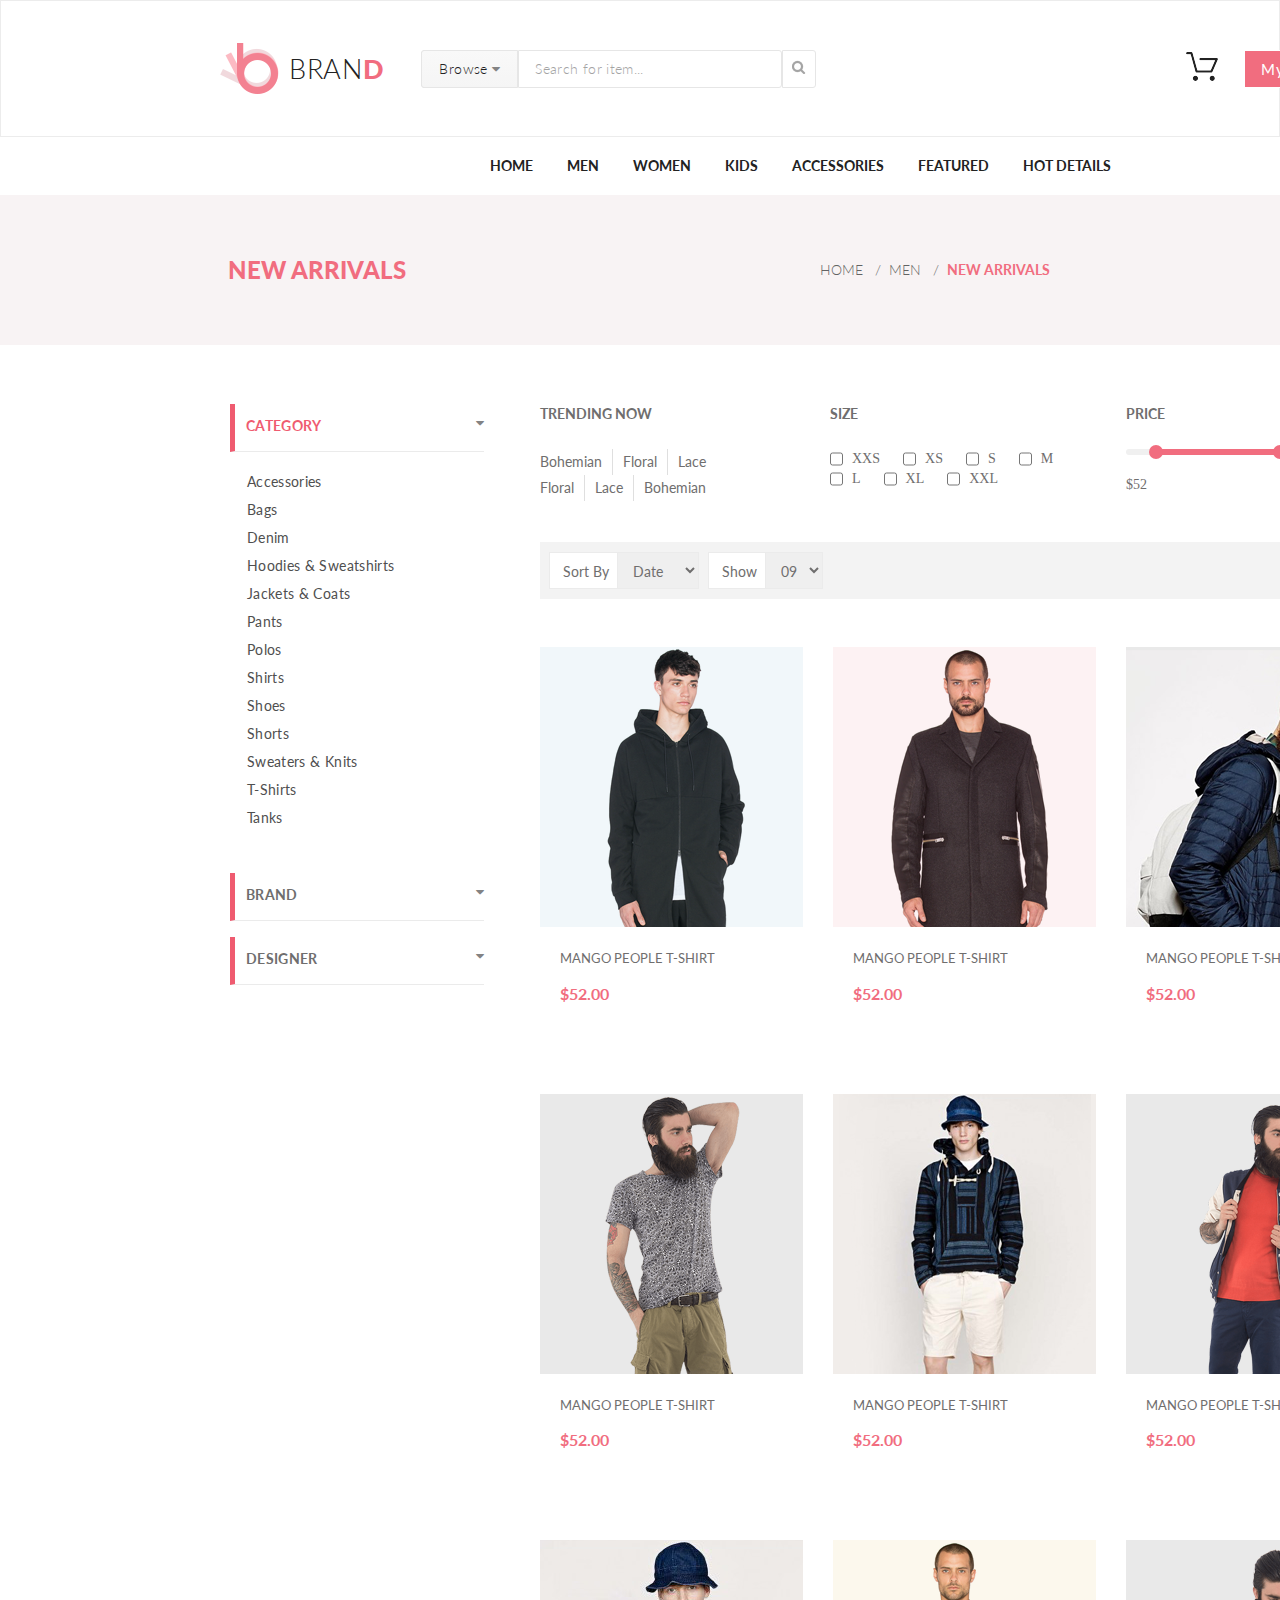
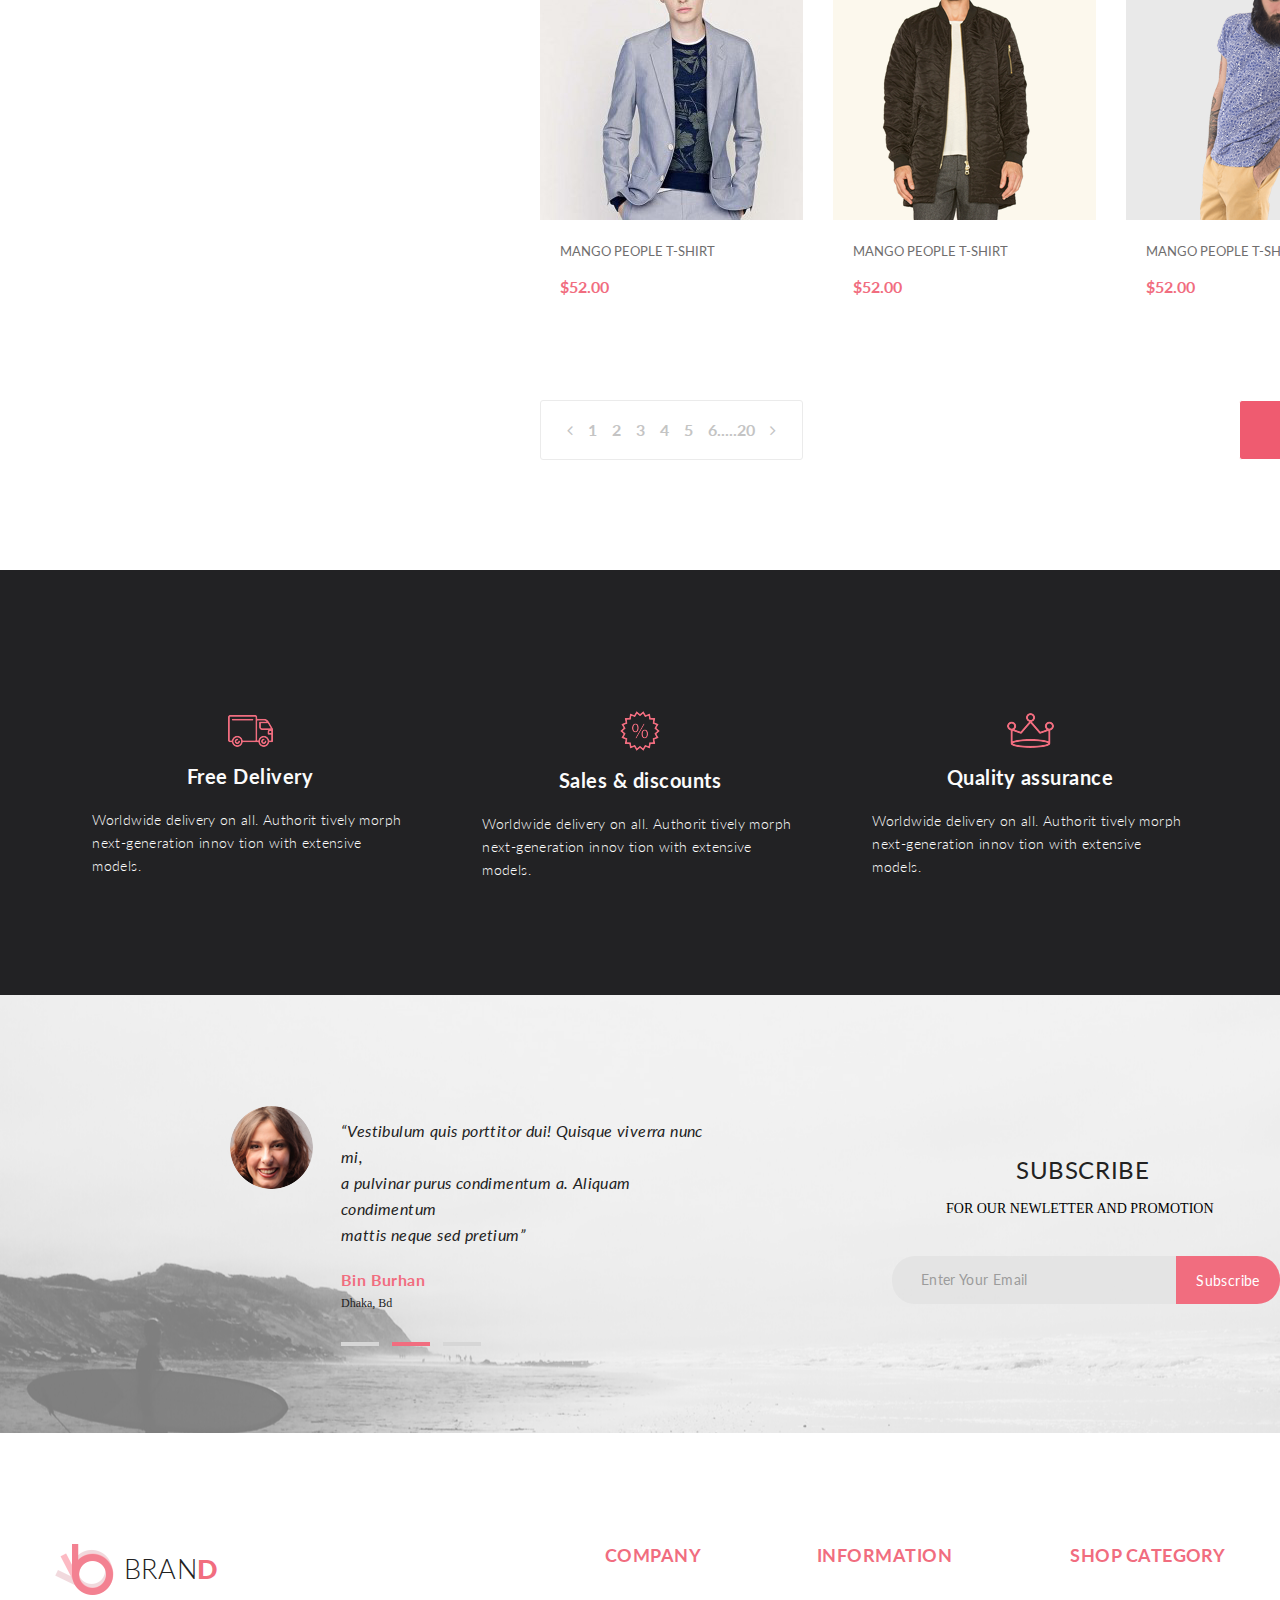
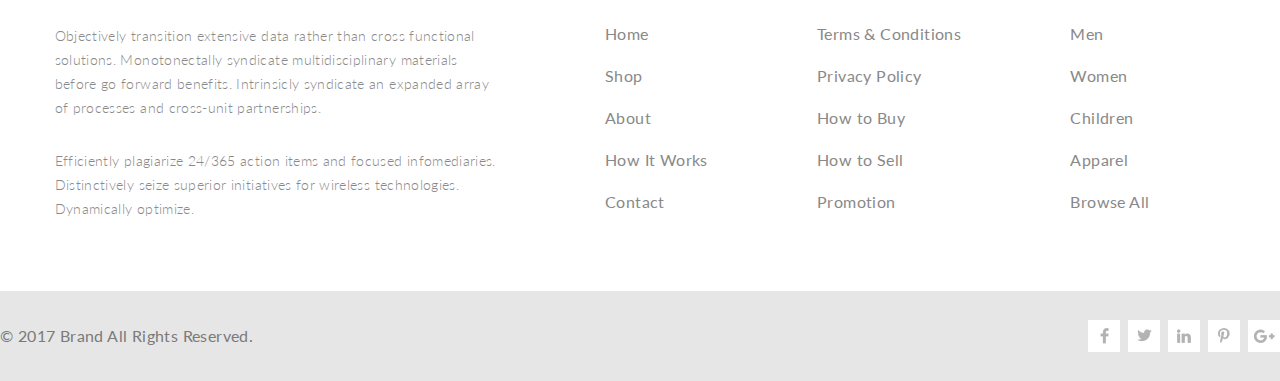
<file: product.html>
<!DOCTYPE html>
<html lang="en">
  <head>
    <meta charset="UTF-8" />
    <meta http-equiv="X-UA-Compatible" content="IE=edge" />
    <meta name="viewport" content="width=device-width, initial-scale=1.0" />
    <title>BRAND Product</title>
    <link rel="stylesheet" href="style.css" />
    <link rel="preconnect" href="https://fonts.googleapis.com" />
    <link rel="preconnect" href="https://fonts.gstatic.com" crossorigin />
    <link
      href="https://fonts.googleapis.com/css2?family=Lato:ital,wght@0,100;0,300;0,400;0,700;0,900;1,100;1,300;1,400;1,700;1,900&display=swap"
      rel="stylesheet"
    />
    <link
      rel="stylesheet"
      href="https://maxcdn.bootstrapcdn.com/font-awesome/4.5.0/css/font-awesome.min.css"
    />
  </head>

  <body>
    <header class="header">
      <div class="container">
        <div class="header__flex">
          <a href="index.html">
            <div class="header__logo">
              <img src="img/header_logo.png" alt="" />
              <span class="header__logo-inscription"
                >BRAN<span class="header__logo-inscription__colored"
                  >D</span
                ></span
              >
            </div>
          </a>
          <button class="header__browseButton header__browseButtonText">
            <span> Browse <i class="fa fa-caret-down"></i></span>
            <div class="browseBox">
              <div class="mega-item mega-item__browse">
                <h3 class="mega-title">WOMEN</h3>
                <a href="#" class="mega-link">Dresses</a>
                <a href="#" class="mega-link">Tops</a>
                <a href="#" class="mega-link">Sweaters/Knits</a>
                <a href="#" class="mega-link">Jackets/Coats</a>
                <a href="#" class="mega-link">Blazers</a>
                <a href="#" class="mega-link">Denim</a>
                <a href="#" class="mega-link">Leggins/Pants</a>
                <a href="#" class="mega-link">Skirts/Shorts</a>
                <a href="#" class="mega-link">Accessories</a>
                <h3 class="mega-title mega-title_middlePadding">MEN</h3>
                <a href="#" class="mega-link">Tees/Tank tops</a>
                <a href="#" class="mega-link">Shirts/Polos</a>
                <a href="#" class="mega-link">Sweaters</a>
                <a href="#" class="mega-link">Sweatshirts/Hoodies</a>
                <a href="#" class="mega-link">Blazers</a>
                <a href="#" class="mega-link">Jackets/Vests</a>
              </div>
            </div>
          </button>
          <input
            class="header__inputField"
            type="search"
            value="Search for item..."
          />
          <a href="#">
            <div class="header__lupaBG">
              <img src="img/loupe.png" alt="lupa" />
            </div>
          </a>
          <div class="header__cartPointAtMe">
            <a href="#"
              ><a href="shopping_cart.html"
                ><img src="img/header_cart.png" alt=""
              /></a>
              <div class="cartBox">
                <div class="mega-item">
                  <!-- <a class="cartBox__shiftToItem" href="single_page.html">
                                    <div class="cartBox__product">
                                        <div class="cartBox__productImg"><img src="img/cartProduct1.png" alt=""></div>
                                        <div class="cartBox__productDescription">
                                            <h3 class="cartBox__itemName">REBOX ZANE</h3>
                                            <img src="img/cartStars.png" alt="">
                                            <span class="cartBox__itemPrice">1 <span
                                                    class="products__itemPrice_x">x</span>
                                                $250</span>
                                        </div>
                                    </div>
                                </a>
                                <a class="cartBox__shiftToItem" href="single_page.html">
                                    <div class="cartBox__product">
                                        <div class="cartBox__productImg"><img src="img/cartProduct2.png" alt=""></div>
                                        <div class="cartBox__productDescription">
                                            <h3 class="cartBox__itemName">REBOX ZANE</h3>
                                            <img src="img/cartStars.png" alt="">
                                            <span class="cartBox__itemPrice">1 <span
                                                    class="products__itemPrice_x">x</span>
                                                $250</span>
                                        </div>
                                    </div>
                                </a> -->
                  <div class="cartBox__totalSumFlex">
                    <span class="cartBox__totalSum">Total</span>
                    <span class="cartBox__totalSum cartBox__totalSumVal"
                      >$00.00</span
                    >
                  </div>
                  <div class="cartBox__buttonsFlex">
                    <a href="checkout.html"
                      ><button class="cartBox__button">Checkout</button></a
                    >
                    <a href="shopping_cart.html"
                      ><button class="cartBox__button">Go to cart</button></a
                    >
                  </div>
                </div>
              </div>
            </a>
          </div>
          <button class="header__button">
            My Account
            <i class="fa fa-caret-down fa-caret-down__my-acc-header"></i>
          </button>
        </div>
      </div>
    </header>

    <nav class="nav">
      <div class="container">
        <div class="nav__flex">
          <li class="menu-list">
            <a class="nav__element nav__link" href="index.html">Home</a>
          </li>
          <li class="menu-list">
            <a class="nav__element nav__link" href="#">Men</a>
            <div class="mega-box">
              <div class="mega-item">
                <h3 class="mega-title">MEN</h3>
                <a href="#" class="mega-link">Dresses</a>
                <a href="#" class="mega-link">Tops</a>
                <a href="#" class="mega-link">Sweaters/Knits</a>
                <a href="#" class="mega-link">Jackets/Coats</a>
                <a href="#" class="mega-link">Blazers</a>
                <a href="#" class="mega-link">Denim</a>
                <a href="#" class="mega-link">Leggins/Pants</a>
                <a href="#" class="mega-link">Skirts/Shorts</a>
                <a href="#" class="mega-link">Accessories</a>
              </div>
              <div class="mega-item">
                <h3 class="mega-title">MEN</h3>
                <a href="#" class="mega-link">Dresses</a>
                <a href="#" class="mega-link">Tops</a>
                <a href="#" class="mega-link">Sweaters/Knits</a>
                <a href="#" class="mega-link">Jackets/Coats</a>
                <h3 class="mega-title mega-title_middlePadding">MEN</h3>
                <a href="#" class="mega-link">Dresses</a>
                <a href="#" class="mega-link">Tops</a>
                <a href="#" class="mega-link">Sweaters/Knits</a>
              </div>
              <div class="mega-item">
                <h3 class="mega-title">MEN</h3>
                <a href="#" class="mega-link">Dresses</a>
                <a href="#" class="mega-link">Tops</a>
                <a href="#" class="mega-link">Sweaters/Knits</a>
                <a href="#" class="mega-link">Jackets/Coats</a>
                <div class="mega-picture mega-inscription-flex">
                  <span class="mega-inscription">Super</span
                  ><span class="mega-inscription mega-inscription_last"
                    >sale!</span
                  >
                </div>
              </div>
            </div>
          </li>
          <li class="menu-list">
            <a class="nav__element nav__link" href="#">Women</a>
            <div class="mega-box">
              <div class="mega-item">
                <h3 class="mega-title">WOMEN</h3>
                <a href="#" class="mega-link">Dresses</a>
                <a href="#" class="mega-link">Tops</a>
                <a href="#" class="mega-link">Sweaters/Knits</a>
                <a href="#" class="mega-link">Jackets/Coats</a>
                <a href="#" class="mega-link">Blazers</a>
                <a href="#" class="mega-link">Denim</a>
                <a href="#" class="mega-link">Leggins/Pants</a>
                <a href="#" class="mega-link">Skirts/Shorts</a>
                <a href="#" class="mega-link">Accessories</a>
              </div>
              <div class="mega-item">
                <h3 class="mega-title">WOMEN</h3>
                <a href="#" class="mega-link">Dresses</a>
                <a href="#" class="mega-link">Tops</a>
                <a href="#" class="mega-link">Sweaters/Knits</a>
                <a href="#" class="mega-link">Jackets/Coats</a>
                <h3 class="mega-title mega-title_middlePadding">WOMEN</h3>
                <a href="#" class="mega-link">Dresses</a>
                <a href="#" class="mega-link">Tops</a>
                <a href="#" class="mega-link">Sweaters/Knits</a>
              </div>
              <div class="mega-item">
                <h3 class="mega-title">WOMEN</h3>
                <a href="#" class="mega-link">Dresses</a>
                <a href="#" class="mega-link">Tops</a>
                <a href="#" class="mega-link">Sweaters/Knits</a>
                <a href="#" class="mega-link">Jackets/Coats</a>
                <div class="mega-picture mega-inscription-flex">
                  <span class="mega-inscription">Super</span
                  ><span class="mega-inscription mega-inscription_last"
                    >sale!</span
                  >
                </div>
              </div>
            </div>
          </li>

          <li class="menu-list">
            <a class="nav__element nav__link" href="#">Kids</a>
            <div class="mega-box">
              <div class="mega-item">
                <h3 class="mega-title">KIDS</h3>
                <a href="#" class="mega-link">Dresses</a>
                <a href="#" class="mega-link">Tops</a>
                <a href="#" class="mega-link">Sweaters/Knits</a>
                <a href="#" class="mega-link">Jackets/Coats</a>
                <a href="#" class="mega-link">Blazers</a>
                <a href="#" class="mega-link">Denim</a>
                <a href="#" class="mega-link">Leggins/Pants</a>
                <a href="#" class="mega-link">Skirts/Shorts</a>
                <a href="#" class="mega-link">Accessories</a>
              </div>
              <div class="mega-item">
                <h3 class="mega-title">KIDS</h3>
                <a href="#" class="mega-link">Dresses</a>
                <a href="#" class="mega-link">Tops</a>
                <a href="#" class="mega-link">Sweaters/Knits</a>
                <a href="#" class="mega-link">Jackets/Coats</a>
                <h3 class="mega-title mega-title_middlePadding">KIDS</h3>
                <a href="#" class="mega-link">Dresses</a>
                <a href="#" class="mega-link">Tops</a>
                <a href="#" class="mega-link">Sweaters/Knits</a>
              </div>
              <div class="mega-item">
                <h3 class="mega-title">KIDS</h3>
                <a href="#" class="mega-link">Dresses</a>
                <a href="#" class="mega-link">Tops</a>
                <a href="#" class="mega-link">Sweaters/Knits</a>
                <a href="#" class="mega-link">Jackets/Coats</a>
                <div class="mega-picture mega-inscription-flex">
                  <span class="mega-inscription">Super</span
                  ><span class="mega-inscription mega-inscription_last"
                    >sale!</span
                  >
                </div>
              </div>
            </div>
          </li>
          <li class="menu-list last">
            <a class="nav__element nav__link" href="#">Accessories</a>
            <div class="mega-box">
              <div class="mega-item">
                <h3 class="mega-title">ACCESSORIES</h3>
                <a href="#" class="mega-link">Dresses</a>
                <a href="#" class="mega-link">Tops</a>
                <a href="#" class="mega-link">Sweaters/Knits</a>
                <a href="#" class="mega-link">Jackets/Coats</a>
                <a href="#" class="mega-link">Blazers</a>
                <a href="#" class="mega-link">Denim</a>
                <a href="#" class="mega-link">Leggins/Pants</a>
                <a href="#" class="mega-link">Skirts/Shorts</a>
                <a href="#" class="mega-link">Accessories</a>
              </div>
              <div class="mega-item">
                <h3 class="mega-title">ACCESSORIES</h3>
                <a href="#" class="mega-link">Dresses</a>
                <a href="#" class="mega-link">Tops</a>
                <a href="#" class="mega-link">Sweaters/Knits</a>
                <a href="#" class="mega-link">Jackets/Coats</a>
                <h3 class="mega-title mega-title_middlePadding">ACCESSORIES</h3>
                <a href="#" class="mega-link">Dresses</a>
                <a href="#" class="mega-link">Tops</a>
                <a href="#" class="mega-link">Sweaters/Knits</a>
              </div>
              <div class="mega-item">
                <h3 class="mega-title">ACCESSORIES</h3>
                <a href="#" class="mega-link">Dresses</a>
                <a href="#" class="mega-link">Tops</a>
                <a href="#" class="mega-link">Sweaters/Knits</a>
                <a href="#" class="mega-link">Jackets/Coats</a>
                <div class="mega-picture mega-inscription-flex">
                  <span class="mega-inscription">Super</span
                  ><span class="mega-inscription mega-inscription_last"
                    >sale!</span
                  >
                </div>
              </div>
            </div>
          </li>
          <li class="menu-list last">
            <a class="nav__element nav__link" href="#">Featured</a>
            <div class="mega-box">
              <div class="mega-item">
                <h3 class="mega-title">FEATURED</h3>
                <a href="#" class="mega-link">Dresses</a>
                <a href="#" class="mega-link">Tops</a>
                <a href="#" class="mega-link">Sweaters/Knits</a>
                <a href="#" class="mega-link">Jackets/Coats</a>
                <a href="#" class="mega-link">Blazers</a>
                <a href="#" class="mega-link">Denim</a>
                <a href="#" class="mega-link">Leggins/Pants</a>
                <a href="#" class="mega-link">Skirts/Shorts</a>
                <a href="#" class="mega-link">Accessories</a>
              </div>
              <div class="mega-item">
                <h3 class="mega-title">FEATURED</h3>
                <a href="#" class="mega-link">Dresses</a>
                <a href="#" class="mega-link">Tops</a>
                <a href="#" class="mega-link">Sweaters/Knits</a>
                <a href="#" class="mega-link">Jackets/Coats</a>
                <h3 class="mega-title mega-title_middlePadding">FEATURED</h3>
                <a href="#" class="mega-link">Dresses</a>
                <a href="#" class="mega-link">Tops</a>
                <a href="#" class="mega-link">Sweaters/Knits</a>
              </div>
              <div class="mega-item">
                <h3 class="mega-title">FEATURED</h3>
                <a href="#" class="mega-link">Dresses</a>
                <a href="#" class="mega-link">Tops</a>
                <a href="#" class="mega-link">Sweaters/Knits</a>
                <a href="#" class="mega-link">Jackets/Coats</a>
                <div class="mega-picture mega-inscription-flex">
                  <span class="mega-inscription">Super</span
                  ><span class="mega-inscription mega-inscription_last"
                    >sale!</span
                  >
                </div>
              </div>
            </div>
          </li>
          <li class="menu-list last">
            <a class="nav__element nav__link" href="#">Hot Details</a>
            <div class="mega-box">
              <div class="mega-item">
                <h3 class="mega-title">HOT DEALS</h3>
                <a href="#" class="mega-link">Dresses</a>
                <a href="#" class="mega-link">Tops</a>
                <a href="#" class="mega-link">Sweaters/Knits</a>
                <a href="#" class="mega-link">Jackets/Coats</a>
                <a href="#" class="mega-link">Blazers</a>
                <a href="#" class="mega-link">Denim</a>
                <a href="#" class="mega-link">Leggins/Pants</a>
                <a href="#" class="mega-link">Skirts/Shorts</a>
                <a href="#" class="mega-link">Accessories</a>
              </div>
              <div class="mega-item">
                <h3 class="mega-title">HOT DEALS</h3>
                <a href="#" class="mega-link">Dresses</a>
                <a href="#" class="mega-link">Tops</a>
                <a href="#" class="mega-link">Sweaters/Knits</a>
                <a href="#" class="mega-link">Jackets/Coats</a>
                <h3 class="mega-title mega-title_middlePadding">HOT DEALS</h3>
                <a href="#" class="mega-link">Dresses</a>
                <a href="#" class="mega-link">Tops</a>
                <a href="#" class="mega-link">Sweaters/Knits</a>
              </div>
              <div class="mega-item">
                <h3 class="mega-title">HOT DEALS</h3>
                <a href="#" class="mega-link">Dresses</a>
                <a href="#" class="mega-link">Tops</a>
                <a href="#" class="mega-link">Sweaters/Knits</a>
                <a href="#" class="mega-link">Jackets/Coats</a>
                <div class="mega-picture mega-inscription-flex">
                  <span class="mega-inscription">Super</span
                  ><span class="mega-inscription mega-inscription_last"
                    >sale!</span
                  >
                </div>
              </div>
            </div>
          </li>
        </div>
      </div>
    </nav>

    <nav class="catalogue__nav">
      <div class="container">
        <div class="catalogue__nav__info">
          <h1 class="catalogue__nav__title">New Arrivals</h1>
          <ul class="catalogue__nav__breadcrumbs-ul">
            <li class="catalogue__nav__breadcrumbs-li">
              <a class="catalogue__nav__breadcrumbs-link" href="#">Home</a>
            </li>
            <li class="catalogue__nav__breadcrumbs-li">
              <a class="catalogue__nav__breadcrumbs-link" href="#">Men</a>
            </li>
            <li class="catalogue__nav__breadcrumbs-li">
              <a class="catalogue__nav__breadcrumbs-link" href="#"
                >New arrivals</a
              >
            </li>
          </ul>
        </div>
      </div>
    </nav>

    <section class="prod-catalogue">
      <div class="container">
        <div class="prod-catalogue__content">
          <div class="prod-catalogue__left">
            <details class="prod-catalogue__details" open>
              <summary class="prod-catalogue__summary mega-title">
                Category
                <i class="fa fa-caret-down fa-caret-down__prod-catalogue"></i>
              </summary>
              <a href="#" class="mega-link prod-catalogue__mega-link"
                >Accessories</a
              >
              <a href="#" class="mega-link prod-catalogue__mega-link">Bags</a>
              <a href="#" class="mega-link prod-catalogue__mega-link">Denim</a>
              <a href="#" class="mega-link prod-catalogue__mega-link"
                >Hoodies & Sweatshirts</a
              >
              <a href="#" class="mega-link prod-catalogue__mega-link"
                >Jackets & Coats</a
              >
              <a href="#" class="mega-link prod-catalogue__mega-link">Pants</a>
              <a href="#" class="mega-link prod-catalogue__mega-link">Polos</a>
              <a href="#" class="mega-link prod-catalogue__mega-link">Shirts</a>
              <a href="#" class="mega-link prod-catalogue__mega-link">Shoes</a>
              <a href="#" class="mega-link prod-catalogue__mega-link">Shorts</a>
              <a href="#" class="mega-link prod-catalogue__mega-link"
                >Sweaters & Knits</a
              >
              <a href="#" class="mega-link prod-catalogue__mega-link"
                >T-Shirts</a
              >
              <a href="#" class="mega-link prod-catalogue__mega-link">Tanks</a>
            </details>
            <details class="prod-catalogue__details">
              <summary class="prod-catalogue__summary mega-title">
                Brand<i
                  class="fa fa-caret-down fa-caret-down__prod-catalogue"
                ></i>
              </summary>
              <a href="#" class="mega-link prod-catalogue__mega-link"
                >Accessories</a
              >
              <a href="#" class="mega-link prod-catalogue__mega-link">Bags</a>
              <a href="#" class="mega-link prod-catalogue__mega-link">Denim</a>
              <a href="#" class="mega-link prod-catalogue__mega-link"
                >Hoodies & Sweatshirts</a
              >
              <a href="#" class="mega-link prod-catalogue__mega-link"
                >Jackets & Coats</a
              >
              <a href="#" class="mega-link prod-catalogue__mega-link">Pants</a>
              <a href="#" class="mega-link prod-catalogue__mega-link">Polos</a>
              <a href="#" class="mega-link prod-catalogue__mega-link">Shirts</a>
              <a href="#" class="mega-link prod-catalogue__mega-link">Shoes</a>
              <a href="#" class="mega-link prod-catalogue__mega-link">Shorts</a>
              <a href="#" class="mega-link prod-catalogue__mega-link"
                >Sweaters & Knits</a
              >
              <a href="#" class="mega-link prod-catalogue__mega-link"
                >T-Shirts</a
              >
              <a href="#" class="mega-link prod-catalogue__mega-link">Tanks</a>
            </details>
            <details class="prod-catalogue__details">
              <summary class="prod-catalogue__summary mega-title">
                Designer<i
                  class="fa fa-caret-down fa-caret-down__prod-catalogue"
                ></i>
              </summary>
              <a href="#" class="mega-link prod-catalogue__mega-link"
                >Accessories</a
              >
              <a href="#" class="mega-link prod-catalogue__mega-link">Bags</a>
              <a href="#" class="mega-link prod-catalogue__mega-link">Denim</a>
              <a href="#" class="mega-link prod-catalogue__mega-link"
                >Hoodies & Sweatshirts</a
              >
              <a href="#" class="mega-link prod-catalogue__mega-link"
                >Jackets & Coats</a
              >
              <a href="#" class="mega-link prod-catalogue__mega-link">Pants</a>
              <a href="#" class="mega-link prod-catalogue__mega-link">Polos</a>
              <a href="#" class="mega-link prod-catalogue__mega-link">Shirts</a>
              <a href="#" class="mega-link prod-catalogue__mega-link">Shoes</a>
              <a href="#" class="mega-link prod-catalogue__mega-link">Shorts</a>
              <a href="#" class="mega-link prod-catalogue__mega-link"
                >Sweaters & Knits</a
              >
              <a href="#" class="mega-link prod-catalogue__mega-link"
                >T-Shirts</a
              >
              <a href="#" class="mega-link prod-catalogue__mega-link">Tanks</a>
            </details>
          </div>
          <div class="prod-catalogue__right">
            <div class="prod-catalogue__parameters">
              <div class="prod-catalogue__trending">
                <h2 class="prod-catalogue__heading">Trending now</h2>
                <div class="prod-catalogue__text-flex">
                  <a
                    href="#"
                    class="prod-catalogue__text prod-catalogue__text-link"
                    >Bohemian</a
                  >
                  <a
                    href="#"
                    class="prod-catalogue__text prod-catalogue__text-link"
                    >Floral</a
                  >
                  <a
                    href="#"
                    class="prod-catalogue__text prod-catalogue__text-link"
                    >Lace</a
                  >
                  <a
                    href="#"
                    class="prod-catalogue__text prod-catalogue__text-link"
                    >Floral</a
                  >
                  <a
                    href="#"
                    class="prod-catalogue__text prod-catalogue__text-link"
                    >Lace</a
                  >
                  <a
                    href="#"
                    class="prod-catalogue__text prod-catalogue__text-link"
                    >Bohemian</a
                  >
                </div>
              </div>
              <div class="prod-catalogue__size">
                <h2 class="prod-catalogue__heading">Size</h2>
                <div class="prod-catalogue__size-flex">
                  <div class="prod-catalogue__checkbox-flex">
                    <input name="Size" type="checkbox" />
                    <label for="Size" class="prod-catalogue__checkbox"
                      >XXS</label
                    >
                  </div>
                  <div class="prod-catalogue__checkbox-flex">
                    <input name="Size" type="checkbox" />
                    <label for="Size" class="prod-catalogue__checkbox"
                      >XS</label
                    >
                  </div>
                  <div class="prod-catalogue__checkbox-flex">
                    <input name="Size" type="checkbox" />
                    <label for="Size" class="prod-catalogue__checkbox">S</label>
                  </div>
                  <div class="prod-catalogue__checkbox-flex">
                    <input name="Size" type="checkbox" />
                    <label for="Size" class="prod-catalogue__checkbox">M</label>
                  </div>
                  <div class="prod-catalogue__checkbox-flex">
                    <input name="Size" type="checkbox" />
                    <label for="Size" class="prod-catalogue__checkbox">L</label>
                  </div>
                  <div class="prod-catalogue__checkbox-flex">
                    <input name="Size" type="checkbox" />
                    <label for="Size" class="prod-catalogue__checkbox"
                      >XL</label
                    >
                  </div>
                  <div class="prod-catalogue__checkbox-flex">
                    <input name="Size" type="checkbox" />
                    <label for="Size" class="prod-catalogue__checkbox"
                      >XXL</label
                    >
                  </div>
                </div>
              </div>
              <div class="prod-catalogue__price">
                <h2 class="prod-catalogue__heading">Price</h2>
                <div class="prod-catalogue__range">
                  <div class="prod-catalogue__range-circle"></div>
                  <div class="prod-catalogue__range-between"></div>
                  <div class="prod-catalogue__range-circle"></div>
                </div>
                <div class="prod-catalogue__prices">
                  <span>$52</span>
                  <span>$400</span>
                </div>
              </div>
            </div>
            <div class="prod-catalogue__under-params">
              <div class="prod-catalogue__sort">
                <div>
                  <span class="prod-catalogue__select-text">Sort By</span>
                  <select class="prod-catalogue__select" name="" id="">
                    <option selected="selected">Name</option>
                    <option selected="selected">Size</option>
                    <option selected="selected">Price</option>
                    <option selected="selected">Rating</option>
                    <option selected="selected">Date</option>
                  </select>
                </div>
              </div>
              <div class="prod-catalogue__sort">
                <div>
                  <span class="prod-catalogue__select-text">Show</span>
                  <select class="prod-catalogue__select" name="" id="">
                    <option selected="selected">09</option>
                  </select>
                </div>
              </div>
            </div>
            <div class="prod-catalogue__items-box">
              <div class="products__item">
                <a class="products__item__link" href="single_page.html">
                  <img
                    class="products__item__image"
                    src="img/prod_catalog_item1.png"
                    alt="товар1"
                  />
                  <div class="products__item__textbox">
                    <h3
                      class="products__item__name prod-catalogue__products__item__name"
                    >
                      Mango People T-shirt
                    </h3>
                    <span class="products__item__price">$52.00</span>
                  </div>
                </a>
                <div class="products__add__box">
                  <a class="products__add__flex" href="shopping_cart.html">
                    <img
                      class="products__add__image"
                      src="img/addCart.png"
                      alt="корзина"
                    />
                    <p class="products__add__text">Add to Cart</p>
                  </a>
                </div>
                <div class="products__add__box-lower">
                  <div class="products__add__horizontal-flex">
                    <a class="products__add__renew-arrows" href="#">
                      <img
                        class="products__add__image-arrows"
                        src="img/renew_arrows.png"
                        alt="стрелочки обновить"
                      />
                    </a>
                    <a class="products__add__like" href="#">
                      <img
                        class="products__add__image-like"
                        src="img/like_heart.png"
                        alt="добавить в избранное сердечко"
                      />
                    </a>
                  </div>
                </div>
              </div>
              <div class="products__item">
                <a class="products__item__link" href="single_page.html">
                  <img
                    class="products__item__image"
                    src="img/prod_catalog_item2.png"
                    alt="товар2"
                  />
                  <div class="products__item__textbox">
                    <h3
                      class="products__item__name prod-catalogue__products__item__name"
                    >
                      Mango People T-shirt
                    </h3>
                    <span class="products__item__price">$52.00</span>
                  </div>
                </a>
                <div class="products__add__box">
                  <a class="products__add__flex" href="shopping_cart.html">
                    <img
                      class="products__add__image"
                      src="img/addCart.png"
                      alt="корзина"
                    />
                    <p class="products__add__text">Add to Cart</p>
                  </a>
                </div>
                <div class="products__add__box-lower">
                  <div class="products__add__horizontal-flex">
                    <a class="products__add__renew-arrows" href="#">
                      <img
                        class="products__add__image-arrows"
                        src="img/renew_arrows.png"
                        alt="стрелочки обновить"
                      />
                    </a>
                    <a class="products__add__like" href="#">
                      <img
                        class="products__add__image-like"
                        src="img/like_heart.png"
                        alt="добавить в избранное сердечко"
                      />
                    </a>
                  </div>
                </div>
              </div>
              <div class="products__item">
                <a class="products__item__link" href="single_page.html">
                  <img
                    class="products__item__image"
                    src="img/prod_catalog_item3.png"
                    alt="товар2"
                  />
                  <div class="products__item__textbox">
                    <h3
                      class="products__item__name prod-catalogue__products__item__name"
                    >
                      Mango People T-shirt
                    </h3>
                    <span class="products__item__price">$52.00</span>
                  </div>
                </a>
                <div class="products__add__box">
                  <a class="products__add__flex" href="shopping_cart.html">
                    <img
                      class="products__add__image"
                      src="img/addCart.png"
                      alt="корзина"
                    />
                    <p class="products__add__text">Add to Cart</p>
                  </a>
                </div>
                <div class="products__add__box-lower">
                  <div class="products__add__horizontal-flex">
                    <a class="products__add__renew-arrows" href="#">
                      <img
                        class="products__add__image-arrows"
                        src="img/renew_arrows.png"
                        alt="стрелочки обновить"
                      />
                    </a>
                    <a class="products__add__like" href="#">
                      <img
                        class="products__add__image-like"
                        src="img/like_heart.png"
                        alt="добавить в избранное сердечко"
                      />
                    </a>
                  </div>
                </div>
              </div>
              <div class="products__item">
                <a class="products__item__link" href="single_page.html">
                  <img
                    class="products__item__image"
                    src="img/prod_catalog_item4.png"
                    alt="товар2"
                  />
                  <div class="products__item__textbox">
                    <h3
                      class="products__item__name prod-catalogue__products__item__name"
                    >
                      Mango People T-shirt
                    </h3>
                    <span class="products__item__price">$52.00</span>
                  </div>
                </a>
                <div class="products__add__box">
                  <a class="products__add__flex" href="shopping_cart.html">
                    <img
                      class="products__add__image"
                      src="img/addCart.png"
                      alt="корзина"
                    />
                    <p class="products__add__text">Add to Cart</p>
                  </a>
                </div>
                <div class="products__add__box-lower">
                  <div class="products__add__horizontal-flex">
                    <a class="products__add__renew-arrows" href="#">
                      <img
                        class="products__add__image-arrows"
                        src="img/renew_arrows.png"
                        alt="стрелочки обновить"
                      />
                    </a>
                    <a class="products__add__like" href="#">
                      <img
                        class="products__add__image-like"
                        src="img/like_heart.png"
                        alt="добавить в избранное сердечко"
                      />
                    </a>
                  </div>
                </div>
              </div>
              <div class="products__item">
                <a class="products__item__link" href="single_page.html">
                  <img
                    class="products__item__image"
                    src="img/prod_catalog_item5.png"
                    alt="товар2"
                  />
                  <div class="products__item__textbox">
                    <h3
                      class="products__item__name prod-catalogue__products__item__name"
                    >
                      Mango People T-shirt
                    </h3>
                    <span class="products__item__price">$52.00</span>
                  </div>
                </a>
                <div class="products__add__box">
                  <a class="products__add__flex" href="shopping_cart.html">
                    <img
                      class="products__add__image"
                      src="img/addCart.png"
                      alt="корзина"
                    />
                    <p class="products__add__text">Add to Cart</p>
                  </a>
                </div>
                <div class="products__add__box-lower">
                  <div class="products__add__horizontal-flex">
                    <a class="products__add__renew-arrows" href="#">
                      <img
                        class="products__add__image-arrows"
                        src="img/renew_arrows.png"
                        alt="стрелочки обновить"
                      />
                    </a>
                    <a class="products__add__like" href="#">
                      <img
                        class="products__add__image-like"
                        src="img/like_heart.png"
                        alt="добавить в избранное сердечко"
                      />
                    </a>
                  </div>
                </div>
              </div>
              <div class="products__item">
                <a class="products__item__link" href="single_page.html">
                  <img
                    class="products__item__image"
                    src="img/prod_catalog_item6.png"
                    alt="товар2"
                  />
                  <div class="products__item__textbox">
                    <h3
                      class="products__item__name prod-catalogue__products__item__name"
                    >
                      Mango People T-shirt
                    </h3>
                    <span class="products__item__price">$52.00</span>
                  </div>
                </a>
                <div class="products__add__box">
                  <a class="products__add__flex" href="shopping_cart.html">
                    <img
                      class="products__add__image"
                      src="img/addCart.png"
                      alt="корзина"
                    />
                    <p class="products__add__text">Add to Cart</p>
                  </a>
                </div>
                <div class="products__add__box-lower">
                  <div class="products__add__horizontal-flex">
                    <a class="products__add__renew-arrows" href="#">
                      <img
                        class="products__add__image-arrows"
                        src="img/renew_arrows.png"
                        alt="стрелочки обновить"
                      />
                    </a>
                    <a class="products__add__like" href="#">
                      <img
                        class="products__add__image-like"
                        src="img/like_heart.png"
                        alt="добавить в избранное сердечко"
                      />
                    </a>
                  </div>
                </div>
              </div>
              <div class="products__item">
                <a class="products__item__link" href="single_page.html">
                  <img
                    class="products__item__image"
                    src="img/prod_catalog_item7.png"
                    alt="товар2"
                  />
                  <div class="products__item__textbox">
                    <h3
                      class="products__item__name prod-catalogue__products__item__name"
                    >
                      Mango People T-shirt
                    </h3>
                    <span class="products__item__price">$52.00</span>
                  </div>
                </a>
                <div class="products__add__box">
                  <a class="products__add__flex" href="shopping_cart.html">
                    <img
                      class="products__add__image"
                      src="img/addCart.png"
                      alt="корзина"
                    />
                    <p class="products__add__text">Add to Cart</p>
                  </a>
                </div>
                <div class="products__add__box-lower">
                  <div class="products__add__horizontal-flex">
                    <a class="products__add__renew-arrows" href="#">
                      <img
                        class="products__add__image-arrows"
                        src="img/renew_arrows.png"
                        alt="стрелочки обновить"
                      />
                    </a>
                    <a class="products__add__like" href="#">
                      <img
                        class="products__add__image-like"
                        src="img/like_heart.png"
                        alt="добавить в избранное сердечко"
                      />
                    </a>
                  </div>
                </div>
              </div>
              <div class="products__item">
                <a class="products__item__link" href="single_page.html">
                  <img
                    class="products__item__image"
                    src="img/prod_catalog_item8.png"
                    alt="товар2"
                  />
                  <div class="products__item__textbox">
                    <h3
                      class="products__item__name prod-catalogue__products__item__name"
                    >
                      Mango People T-shirt
                    </h3>
                    <span class="products__item__price">$52.00</span>
                  </div>
                </a>
                <div class="products__add__box">
                  <a class="products__add__flex" href="shopping_cart.html">
                    <img
                      class="products__add__image"
                      src="img/addCart.png"
                      alt="корзина"
                    />
                    <p class="products__add__text">Add to Cart</p>
                  </a>
                </div>
                <div class="products__add__box-lower">
                  <div class="products__add__horizontal-flex">
                    <a class="products__add__renew-arrows" href="#">
                      <img
                        class="products__add__image-arrows"
                        src="img/renew_arrows.png"
                        alt="стрелочки обновить"
                      />
                    </a>
                    <a class="products__add__like" href="#">
                      <img
                        class="products__add__image-like"
                        src="img/like_heart.png"
                        alt="добавить в избранное сердечко"
                      />
                    </a>
                  </div>
                </div>
              </div>
              <div class="products__item">
                <a class="products__item__link" href="single_page.html">
                  <img
                    class="products__item__image"
                    src="img/prod_catalog_item9.png"
                    alt="товар2"
                  />
                  <div class="products__item__textbox">
                    <h3
                      class="products__item__name prod-catalogue__products__item__name"
                    >
                      Mango People T-shirt
                    </h3>
                    <span class="products__item__price">$52.00</span>
                  </div>
                </a>
                <div class="products__add__box">
                  <a class="products__add__flex" href="shopping_cart.html">
                    <img
                      class="products__add__image"
                      src="img/addCart.png"
                      alt="корзина"
                    />
                    <p class="products__add__text">Add to Cart</p>
                  </a>
                </div>
                <div class="products__add__box-lower">
                  <div class="products__add__horizontal-flex">
                    <a class="products__add__renew-arrows" href="#">
                      <img
                        class="products__add__image-arrows"
                        src="img/renew_arrows.png"
                        alt="стрелочки обновить"
                      />
                    </a>
                    <a class="products__add__like" href="#">
                      <img
                        class="products__add__image-like"
                        src="img/like_heart.png"
                        alt="добавить в избранное сердечко"
                      />
                    </a>
                  </div>
                </div>
              </div>
            </div>
            <nav class="prod-catalogue__under-items">
              <div class="prod-catalogue__pages-select">
                <a href="#" class="prod-catalogue__pages-select__link"
                  ><i class="fa fa-angle-left"></i
                ></a>
                <a href="#" class="prod-catalogue__pages-select__link">1</a>
                <a href="#" class="prod-catalogue__pages-select__link">2</a>
                <a href="#" class="prod-catalogue__pages-select__link">3</a>
                <a href="#" class="prod-catalogue__pages-select__link">4</a>
                <a href="#" class="prod-catalogue__pages-select__link">5</a>
                <a href="#" class="prod-catalogue__pages-select__link"
                  >6.....20</a
                >
                <a href="#" class="prod-catalogue__pages-select__link"
                  ><i class="fa fa-angle-right"></i
                ></a>
              </div>
              <button class="prod-catalogue__button">View All</button>
            </nav>
          </div>
        </div>
      </div>
    </section>

    <section class="feature-prod-catalog">
      <div class="container">
        <div class="prod-catalogue__sales">
          <article class="feature__article prod-catalogue__feature-article">
            <img
              class="feature__logo"
              src="img/featureIcon1.png"
              alt="feature1"
            />
            <div
              class="feature__articleText prod-catalogue__feature-article-text"
            >
              <h2 class="feature__articleTitle">Free Delivery</h2>
              <p
                class="feature__articleDescription feature__articleDescription__prod-cat-pos"
              >
                Worldwide delivery on all. Authorit tively morph next-generation
                innov tion with extensive models.
              </p>
            </div>
          </article>
          <article class="feature__article prod-catalogue__feature-article">
            <img
              class="feature__logo"
              src="img/featureIcon2.png"
              alt="feature1"
            />
            <div
              class="feature__articleText prod-catalogue__feature-article-text"
            >
              <h2 class="feature__articleTitle">Sales & discounts</h2>
              <p
                class="feature__articleDescription feature__articleDescription__prod-cat-pos"
              >
                Worldwide delivery on all. Authorit tively morph next-generation
                innov tion with extensive models.
              </p>
            </div>
          </article>
          <article class="feature__article prod-catalogue__feature-article">
            <img
              class="feature__logo"
              src="img/featureIcon3.png"
              alt="feature1"
            />
            <div
              class="feature__articleText prod-catalogue__feature-article-text"
            >
              <h2 class="feature__articleTitle">Quality assurance</h2>
              <p
                class="feature__articleDescription feature__articleDescription__prod-cat-pos"
              >
                Worldwide delivery on all. Authorit tively morph next-generation
                innov tion with extensive models.
              </p>
            </div>
          </article>
        </div>
      </div>
    </section>

    <section class="subscribe-prod-catalog">
      <div class="container">
        <div class="subscribe__flex">
          <figure class="subscribe__left">
            <img
              class="subscribe__portrait"
              src="img/subscribePortrait.png"
              alt="woman"
            />
            <figcaption class="subscribe__figcaption">
              <p class="subscribe__quote">
                “Vestibulum quis porttitor dui! Quisque viverra nunc mi,<br />
                a pulvinar purus condimentum a. Aliquam condimentum<br />
                mattis neque sed pretium”
              </p>
              <span class="subscribe__name">Bin Burhan<br /></span>
              <span class="subscribe__location">Dhaka, Bd</span>
              <div class="subscribe__rectangle-flex">
                <a href="#">
                  <div class="subscribe__rectangle"></div>
                </a>
                <a href="#">
                  <div class="subscribe__rectangle_colored"></div>
                </a>
                <a href="#">
                  <div class="subscribe__rectangle"></div>
                </a>
              </div>
            </figcaption>
          </figure>
          <div class="subscribe__right">
            <h2 class="subscribe__title">Subscribe</h2>
            <span class="subscribe__smallerTitle"
              >FOR OUR NEWLETTER AND PROMOTION <br
            /></span>
            <form class="subscribe__emailForm" action="#">
              <input
                class="subscribe__field"
                type="email"
                placeholder="Enter Your Email"
              />
              <button class="subscribe__button">Subscribe</button>
            </form>
          </div>
        </div>
      </div>
    </section>

    <footer class="footer">
      <div class="container">
        <div class="footer__brand">
          <div class="footer__column">
            <a href="index.html">
              <div class="header__logo">
                <img src="img/header_logo.png" alt="" />
                <span class="header__logo-inscription"
                  >BRAN<span class="header__logo-inscription__colored"
                    >D</span
                  ></span
                >
              </div>
            </a>
            <p class="footer__paragraph">
              Objectively transition extensive data rather than cross
              functional<br />
              solutions. Monotonectally syndicate multidisciplinary materials<br />
              before go forward benefits. Intrinsicly syndicate an expanded
              array<br />
              of processes and cross-unit partnerships.
            </p>
            <p class="footer__paragraph">
              Efficiently plagiarize 24/365 action items and focused
              infomediaries.<br />
              Distinctively seize superior initiatives for wireless
              technologies.<br />
              Dynamically optimize.
            </p>
          </div>
          <div class="footer__column">
            <span class="footer__coloredSection">COMPANY</span>
            <a href="index.html" class="footer__uncoloredSection footer__link"
              >Home</a
            >
            <a href="#" class="footer__uncoloredSection footer__link">Shop</a>
            <a href="#" class="footer__uncoloredSection footer__link">About</a>
            <a href="#" class="footer__uncoloredSection footer__link"
              >How It Works</a
            >
            <a href="#" class="footer__uncoloredSection footer__link"
              >Contact</a
            >
          </div>
          <div class="footer__column">
            <span class="footer__coloredSection">INFORMATION</span>
            <a href="#" class="footer__uncoloredSection footer__link"
              >Terms & Conditions</a
            >
            <a href="#" class="footer__uncoloredSection footer__link"
              >Privacy Policy</a
            >
            <a href="#" class="footer__uncoloredSection footer__link"
              >How to Buy</a
            >
            <a href="#" class="footer__uncoloredSection footer__link"
              >How to Sell</a
            >
            <a href="#" class="footer__uncoloredSection footer__link"
              >Promotion</a
            >
          </div>
          <div class="footer__column">
            <span class="footer__coloredSection">SHOP CATEGORY</span>
            <a href="#" class="footer__uncoloredSection footer__link">Men</a>
            <a href="#" class="footer__uncoloredSection footer__link">Women</a>
            <a href="#" class="footer__uncoloredSection footer__link"
              >Children</a
            >
            <a href="#" class="footer__uncoloredSection footer__link"
              >Apparel</a
            >
            <a href="#" class="footer__uncoloredSection footer__link"
              >Browse All</a
            >
          </div>
        </div>
      </div>
    </footer>

    <div class="copyright">
      <div class="container">
        <div class="copyright__content">
          <span class="copyright__content__description"
            >© 2017 Brand All Rights Reserved.</span
          >
          <div class="copyright__socialMedia">
            <a href="#">
              <div class="copyright__socialMediaBox">
                <img
                  class="copyright__socialMediaImg"
                  src="img/facebook.png"
                  alt=""
                />
              </div>
            </a>
            <a href="#">
              <div class="copyright__socialMediaBox">
                <img
                  class="copyright__socialMediaImg"
                  src="img/twitter.png"
                  alt=""
                />
              </div>
            </a>
            <a href="#">
              <div class="copyright__socialMediaBox">
                <img
                  class="copyright__socialMediaImg"
                  src="img/linkedin.png"
                  alt=""
                />
              </div>
            </a>
            <a href="#">
              <div class="copyright__socialMediaBox">
                <img
                  class="copyright__socialMediaImg"
                  src="img/pinterest.png"
                  alt=""
                />
              </div>
            </a>
            <a href="#">
              <div class="copyright__socialMediaBox">
                <img
                  class="copyright__socialMediaImg"
                  src="img/googleplus.png"
                  alt=""
                />
              </div>
            </a>
          </div>
        </div>
      </div>
    </div>

    <script src="script.js"></script>
  </body>
</html>
</file>
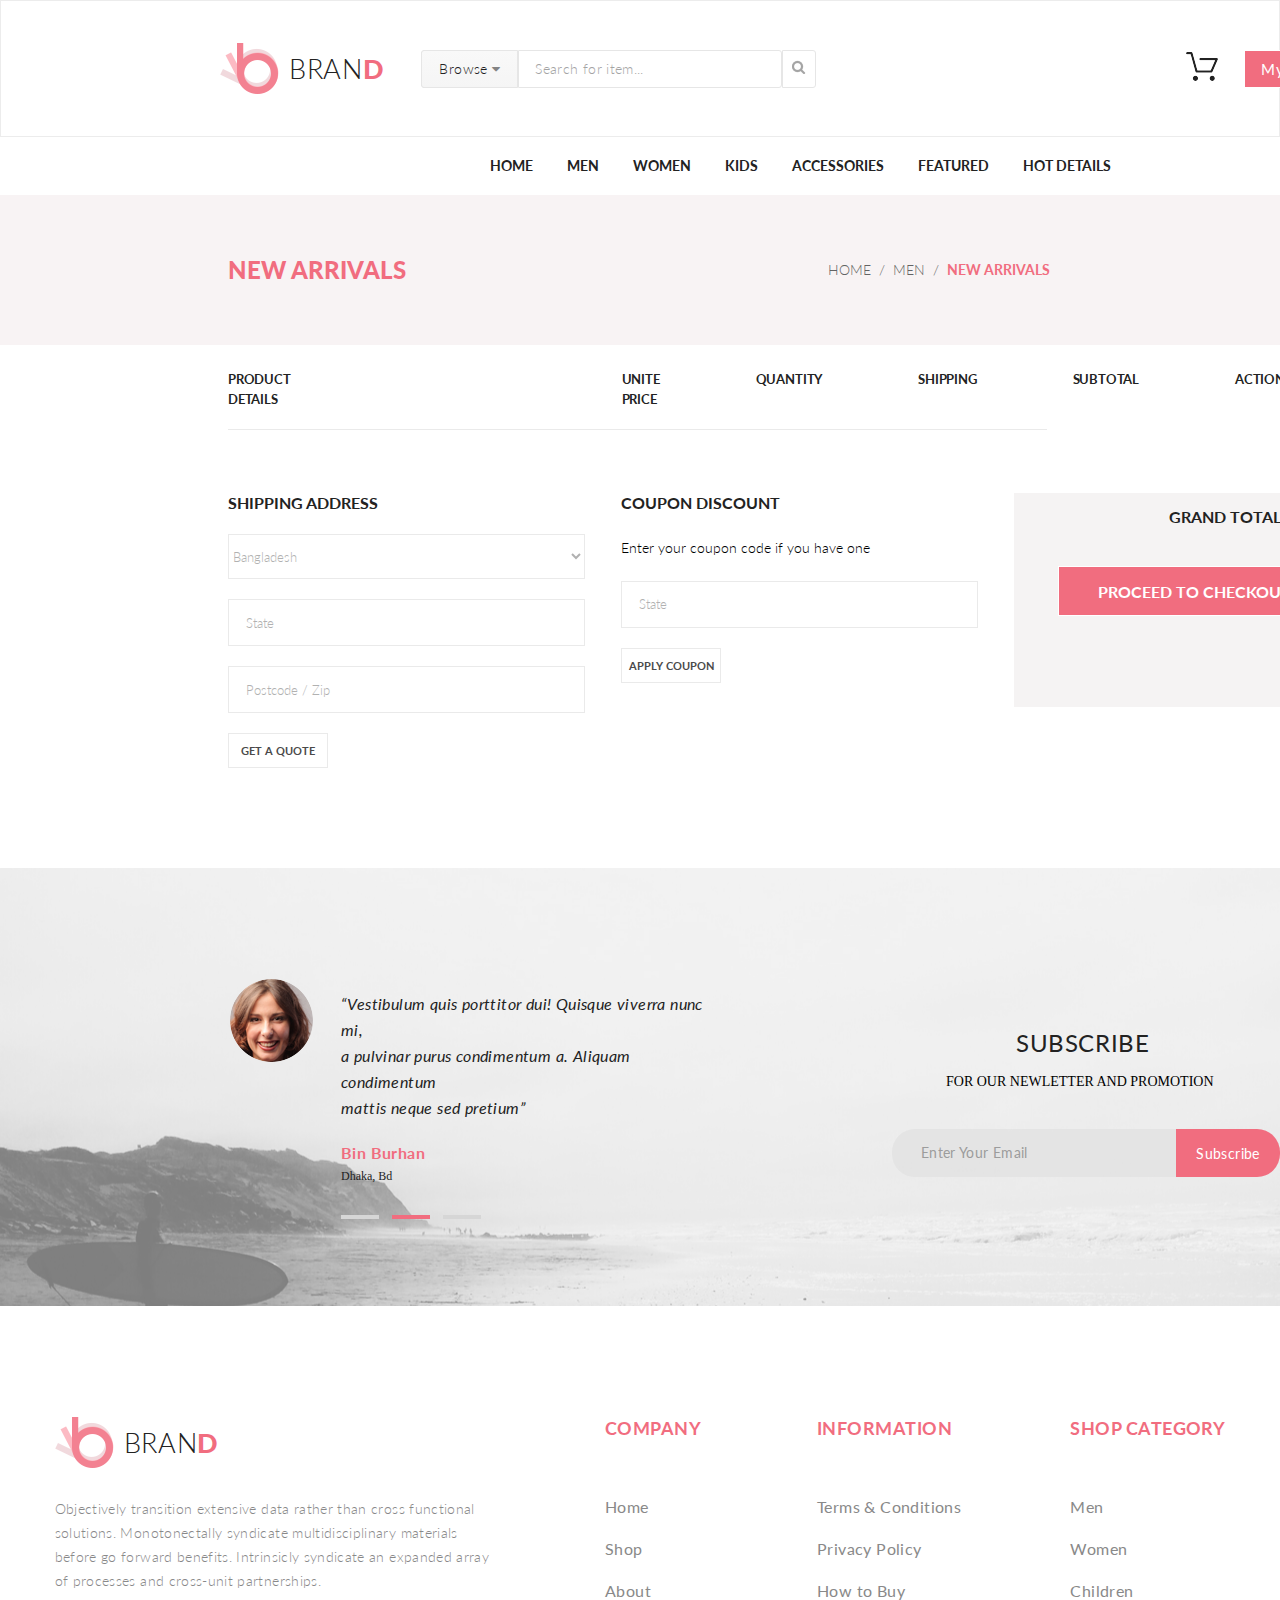
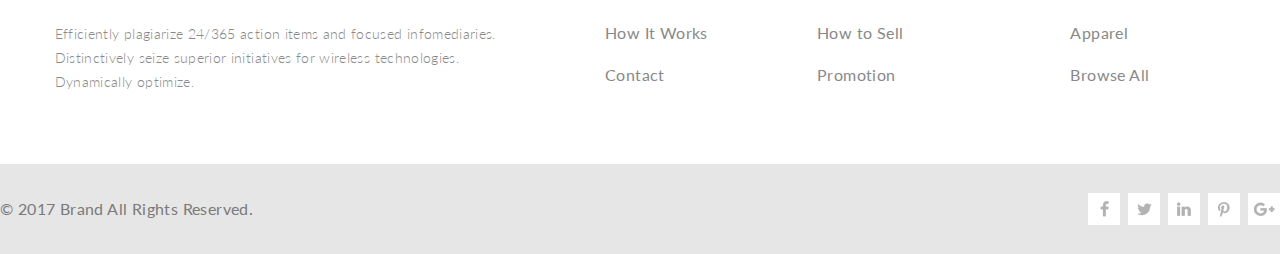
<file: shopping_cart.html>
<!DOCTYPE html>
<html lang="en">

<head>
    <meta charset="UTF-8">
    <meta http-equiv="X-UA-Compatible" content="IE=edge">
    <meta name="viewport" content="width=device-width, initial-scale=1.0">
    <title>BRAND Shopping Cart</title>
    <link rel="stylesheet" href="style.css">
    <link rel="preconnect" href="https://fonts.googleapis.com">
    <link rel="preconnect" href="https://fonts.gstatic.com" crossorigin>
    <link
        href="https://fonts.googleapis.com/css2?family=Lato:ital,wght@0,100;0,300;0,400;0,700;0,900;1,100;1,300;1,400;1,700;1,900&display=swap"
        rel="stylesheet">
    <link rel="stylesheet" href="https://maxcdn.bootstrapcdn.com/font-awesome/4.5.0/css/font-awesome.min.css">
</head>

<body>
    <header class="header">
        <div class="container">
            <div class="header__flex">
                <a href="index.html">
                    <div class="header__logo">
                        <img src="img/header_logo.png" alt="">
                        <span class="header__logo-inscription">BRAN<span
                                class="header__logo-inscription__colored">D</span></span>
                    </div>
                </a>
                <button class="header__browseButton header__browseButtonText"> <span> Browse <i
                            class="fa fa-caret-down"></i></span>
                    <div class="browseBox">
                        <div class="mega-item mega-item__browse">
                            <h3 class="mega-title">WOMEN</h3>
                            <a href="#" class="mega-link">Dresses</a>
                            <a href="#" class="mega-link">Tops</a>
                            <a href="#" class="mega-link">Sweaters/Knits</a>
                            <a href="#" class="mega-link">Jackets/Coats</a>
                            <a href="#" class="mega-link">Blazers</a>
                            <a href="#" class="mega-link">Denim</a>
                            <a href="#" class="mega-link">Leggins/Pants</a>
                            <a href="#" class="mega-link">Skirts/Shorts</a>
                            <a href="#" class="mega-link">Accessories</a>
                            <h3 class="mega-title mega-title_middlePadding">MEN</h3>
                            <a href="#" class="mega-link">Tees/Tank tops</a>
                            <a href="#" class="mega-link">Shirts/Polos</a>
                            <a href="#" class="mega-link">Sweaters</a>
                            <a href="#" class="mega-link">Sweatshirts/Hoodies</a>
                            <a href="#" class="mega-link">Blazers</a>
                            <a href="#" class="mega-link">Jackets/Vests</a>
                        </div>
                    </div>
                </button>
                <input class="header__inputField" type="search" value="Search for item...">
                <a href="#">
                    <div class="header__lupaBG"><img src="img/loupe.png" alt="lupa"></div>
                </a>
                <div class="header__cartPointAtMe"><a href="#"><a href="shopping_cart.html"><img
                                src="img/header_cart.png" alt=""></a>
                        <div class="cartBox">
                            <div class="mega-item">
                                <!-- <a class="cartBox__shiftToItem" href="single_page.html">
                                    <div class="cartBox__product">
                                        <div class="cartBox__productImg"><img src="img/cartProduct1.png" alt=""></div>
                                        <div class="cartBox__productDescription">
                                            <h3 class="cartBox__itemName">REBOX ZANE</h3>
                                            <img src="img/cartStars.png" alt="">
                                            <span class="cartBox__itemPrice">1 <span
                                                    class="products__itemPrice_x">x</span>
                                                $250</span>
                                        </div>
                                    </div>
                                </a>
                                <a class="cartBox__shiftToItem" href="single_page.html">
                                    <div class="cartBox__product">
                                        <div class="cartBox__productImg"><img src="img/cartProduct2.png" alt=""></div>
                                        <div class="cartBox__productDescription">
                                            <h3 class="cartBox__itemName">REBOX ZANE</h3>
                                            <img src="img/cartStars.png" alt="">
                                            <span class="cartBox__itemPrice">1 <span
                                                    class="products__itemPrice_x">x</span>
                                                $250</span>
                                        </div>
                                    </div>
                                </a> -->
                                <div class="cartBox__totalSumFlex">
                                    <span class="cartBox__totalSum">Total</span>
                                    <span class="cartBox__totalSum cartBox__totalSumVal">$00.00</span>
                                </div>
                                <div class="cartBox__buttonsFlex">
                                    <a href="checkout.html"><button class="cartBox__button">Checkout</button></a>
                                    <a href="shopping_cart.html"><button class="cartBox__button">Go to cart</button></a>
                                </div>
                            </div>
                        </div>
                    </a>
                </div>
                <button class="header__button">My Account <i
                        class="fa fa-caret-down fa-caret-down__my-acc-header"></i></button>
            </div>
        </div>
    </header>



    <nav class="nav">
        <div class="container">
            <div class="nav__flex">
                <li class="menu-list"><a class="nav__element nav__link" href="index.html">Home</a></li>
                <li class="menu-list"><a class="nav__element nav__link" href="#">Men</a>
                    <div class="mega-box">
                        <div class="mega-item">
                            <h3 class="mega-title">MEN</h3>
                            <a href="#" class="mega-link">Dresses</a>
                            <a href="#" class="mega-link">Tops</a>
                            <a href="#" class="mega-link">Sweaters/Knits</a>
                            <a href="#" class="mega-link">Jackets/Coats</a>
                            <a href="#" class="mega-link">Blazers</a>
                            <a href="#" class="mega-link">Denim</a>
                            <a href="#" class="mega-link">Leggins/Pants</a>
                            <a href="#" class="mega-link">Skirts/Shorts</a>
                            <a href="#" class="mega-link">Accessories</a>
                        </div>
                        <div class="mega-item">
                            <h3 class="mega-title">MEN</h3>
                            <a href="#" class="mega-link">Dresses</a>
                            <a href="#" class="mega-link">Tops</a>
                            <a href="#" class="mega-link">Sweaters/Knits</a>
                            <a href="#" class="mega-link">Jackets/Coats</a>
                            <h3 class="mega-title mega-title_middlePadding">MEN</h3>
                            <a href="#" class="mega-link">Dresses</a>
                            <a href="#" class="mega-link">Tops</a>
                            <a href="#" class="mega-link">Sweaters/Knits</a>
                        </div>
                        <div class="mega-item">
                            <h3 class="mega-title">MEN</h3>
                            <a href="#" class="mega-link">Dresses</a>
                            <a href="#" class="mega-link">Tops</a>
                            <a href="#" class="mega-link">Sweaters/Knits</a>
                            <a href="#" class="mega-link">Jackets/Coats</a>
                            <div class="mega-picture mega-inscription-flex"><span
                                    class="mega-inscription">Super</span><span
                                    class="mega-inscription mega-inscription_last">sale!</span></div>
                        </div>
                    </div>
                </li>
                <li class="menu-list"><a class="nav__element nav__link" href="#">Women</a>
                    <div class="mega-box">
                        <div class="mega-item">
                            <h3 class="mega-title">WOMEN</h3>
                            <a href="#" class="mega-link">Dresses</a>
                            <a href="#" class="mega-link">Tops</a>
                            <a href="#" class="mega-link">Sweaters/Knits</a>
                            <a href="#" class="mega-link">Jackets/Coats</a>
                            <a href="#" class="mega-link">Blazers</a>
                            <a href="#" class="mega-link">Denim</a>
                            <a href="#" class="mega-link">Leggins/Pants</a>
                            <a href="#" class="mega-link">Skirts/Shorts</a>
                            <a href="#" class="mega-link">Accessories</a>
                        </div>
                        <div class="mega-item">
                            <h3 class="mega-title">WOMEN</h3>
                            <a href="#" class="mega-link">Dresses</a>
                            <a href="#" class="mega-link">Tops</a>
                            <a href="#" class="mega-link">Sweaters/Knits</a>
                            <a href="#" class="mega-link">Jackets/Coats</a>
                            <h3 class="mega-title mega-title_middlePadding">WOMEN</h3>
                            <a href="#" class="mega-link">Dresses</a>
                            <a href="#" class="mega-link">Tops</a>
                            <a href="#" class="mega-link">Sweaters/Knits</a>
                        </div>
                        <div class="mega-item">
                            <h3 class="mega-title">WOMEN</h3>
                            <a href="#" class="mega-link">Dresses</a>
                            <a href="#" class="mega-link">Tops</a>
                            <a href="#" class="mega-link">Sweaters/Knits</a>
                            <a href="#" class="mega-link">Jackets/Coats</a>
                            <div class="mega-picture mega-inscription-flex"><span
                                    class="mega-inscription">Super</span><span
                                    class="mega-inscription mega-inscription_last">sale!</span></div>
                        </div>
                    </div>
                </li>

                <li class="menu-list"><a class="nav__element nav__link" href="#">Kids</a>
                    <div class="mega-box">
                        <div class="mega-item">
                            <h3 class="mega-title">KIDS</h3>
                            <a href="#" class="mega-link">Dresses</a>
                            <a href="#" class="mega-link">Tops</a>
                            <a href="#" class="mega-link">Sweaters/Knits</a>
                            <a href="#" class="mega-link">Jackets/Coats</a>
                            <a href="#" class="mega-link">Blazers</a>
                            <a href="#" class="mega-link">Denim</a>
                            <a href="#" class="mega-link">Leggins/Pants</a>
                            <a href="#" class="mega-link">Skirts/Shorts</a>
                            <a href="#" class="mega-link">Accessories</a>
                        </div>
                        <div class="mega-item">
                            <h3 class="mega-title">KIDS</h3>
                            <a href="#" class="mega-link">Dresses</a>
                            <a href="#" class="mega-link">Tops</a>
                            <a href="#" class="mega-link">Sweaters/Knits</a>
                            <a href="#" class="mega-link">Jackets/Coats</a>
                            <h3 class="mega-title mega-title_middlePadding">KIDS</h3>
                            <a href="#" class="mega-link">Dresses</a>
                            <a href="#" class="mega-link">Tops</a>
                            <a href="#" class="mega-link">Sweaters/Knits</a>
                        </div>
                        <div class="mega-item">
                            <h3 class="mega-title">KIDS</h3>
                            <a href="#" class="mega-link">Dresses</a>
                            <a href="#" class="mega-link">Tops</a>
                            <a href="#" class="mega-link">Sweaters/Knits</a>
                            <a href="#" class="mega-link">Jackets/Coats</a>
                            <div class="mega-picture mega-inscription-flex"><span
                                    class="mega-inscription">Super</span><span
                                    class="mega-inscription mega-inscription_last">sale!</span></div>
                        </div>
                    </div>
                </li>
                <li class="menu-list last"><a class="nav__element nav__link" href="#">Accessories</a>
                    <div class="mega-box">
                        <div class="mega-item">
                            <h3 class="mega-title">ACCESSORIES</h3>
                            <a href="#" class="mega-link">Dresses</a>
                            <a href="#" class="mega-link">Tops</a>
                            <a href="#" class="mega-link">Sweaters/Knits</a>
                            <a href="#" class="mega-link">Jackets/Coats</a>
                            <a href="#" class="mega-link">Blazers</a>
                            <a href="#" class="mega-link">Denim</a>
                            <a href="#" class="mega-link">Leggins/Pants</a>
                            <a href="#" class="mega-link">Skirts/Shorts</a>
                            <a href="#" class="mega-link">Accessories</a>
                        </div>
                        <div class="mega-item">
                            <h3 class="mega-title ">ACCESSORIES</h3>
                            <a href="#" class="mega-link">Dresses</a>
                            <a href="#" class="mega-link">Tops</a>
                            <a href="#" class="mega-link">Sweaters/Knits</a>
                            <a href="#" class="mega-link">Jackets/Coats</a>
                            <h3 class="mega-title mega-title_middlePadding">ACCESSORIES</h3>
                            <a href="#" class="mega-link">Dresses</a>
                            <a href="#" class="mega-link">Tops</a>
                            <a href="#" class="mega-link">Sweaters/Knits</a>
                        </div>
                        <div class="mega-item">
                            <h3 class="mega-title">ACCESSORIES</h3>
                            <a href="#" class="mega-link">Dresses</a>
                            <a href="#" class="mega-link">Tops</a>
                            <a href="#" class="mega-link">Sweaters/Knits</a>
                            <a href="#" class="mega-link">Jackets/Coats</a>
                            <div class="mega-picture mega-inscription-flex"><span
                                    class="mega-inscription">Super</span><span
                                    class="mega-inscription mega-inscription_last">sale!</span></div>
                        </div>
                    </div>
                </li>
                <li class="menu-list last"><a class="nav__element nav__link" href="#">Featured</a>
                    <div class="mega-box">
                        <div class="mega-item">
                            <h3 class="mega-title">FEATURED</h3>
                            <a href="#" class="mega-link">Dresses</a>
                            <a href="#" class="mega-link">Tops</a>
                            <a href="#" class="mega-link">Sweaters/Knits</a>
                            <a href="#" class="mega-link">Jackets/Coats</a>
                            <a href="#" class="mega-link">Blazers</a>
                            <a href="#" class="mega-link">Denim</a>
                            <a href="#" class="mega-link">Leggins/Pants</a>
                            <a href="#" class="mega-link">Skirts/Shorts</a>
                            <a href="#" class="mega-link">Accessories</a>
                        </div>
                        <div class="mega-item">
                            <h3 class="mega-title">FEATURED</h3>
                            <a href="#" class="mega-link">Dresses</a>
                            <a href="#" class="mega-link">Tops</a>
                            <a href="#" class="mega-link">Sweaters/Knits</a>
                            <a href="#" class="mega-link">Jackets/Coats</a>
                            <h3 class="mega-title mega-title_middlePadding">FEATURED</h3>
                            <a href="#" class="mega-link">Dresses</a>
                            <a href="#" class="mega-link">Tops</a>
                            <a href="#" class="mega-link">Sweaters/Knits</a>
                        </div>
                        <div class="mega-item">
                            <h3 class="mega-title">FEATURED</h3>
                            <a href="#" class="mega-link">Dresses</a>
                            <a href="#" class="mega-link">Tops</a>
                            <a href="#" class="mega-link">Sweaters/Knits</a>
                            <a href="#" class="mega-link">Jackets/Coats</a>
                            <div class="mega-picture mega-inscription-flex"><span
                                    class="mega-inscription">Super</span><span
                                    class="mega-inscription mega-inscription_last">sale!</span></div>
                        </div>
                    </div>
                </li>
                <li class="menu-list last"><a class="nav__element nav__link" href="#">Hot Details</a>
                    <div class="mega-box">
                        <div class="mega-item">
                            <h3 class="mega-title">HOT DEALS</h3>
                            <a href="#" class="mega-link">Dresses</a>
                            <a href="#" class="mega-link">Tops</a>
                            <a href="#" class="mega-link">Sweaters/Knits</a>
                            <a href="#" class="mega-link">Jackets/Coats</a>
                            <a href="#" class="mega-link">Blazers</a>
                            <a href="#" class="mega-link">Denim</a>
                            <a href="#" class="mega-link">Leggins/Pants</a>
                            <a href="#" class="mega-link">Skirts/Shorts</a>
                            <a href="#" class="mega-link">Accessories</a>
                        </div>
                        <div class="mega-item">
                            <h3 class="mega-title">HOT DEALS</h3>
                            <a href="#" class="mega-link">Dresses</a>
                            <a href="#" class="mega-link">Tops</a>
                            <a href="#" class="mega-link">Sweaters/Knits</a>
                            <a href="#" class="mega-link">Jackets/Coats</a>
                            <h3 class="mega-title mega-title_middlePadding">HOT DEALS</h3>
                            <a href="#" class="mega-link">Dresses</a>
                            <a href="#" class="mega-link">Tops</a>
                            <a href="#" class="mega-link">Sweaters/Knits</a>
                        </div>
                        <div class="mega-item">
                            <h3 class="mega-title">HOT DEALS</h3>
                            <a href="#" class="mega-link">Dresses</a>
                            <a href="#" class="mega-link">Tops</a>
                            <a href="#" class="mega-link">Sweaters/Knits</a>
                            <a href="#" class="mega-link">Jackets/Coats</a>
                            <div class="mega-picture mega-inscription-flex"><span
                                    class="mega-inscription">Super</span><span
                                    class="mega-inscription mega-inscription_last">sale!</span></div>
                        </div>
                    </div>
                </li>
            </div>
        </div>
    </nav>

    <nav class="catalogue__nav">
        <div class="container">
            <div class="catalogue__nav__info">
                <h1 class="catalogue__nav__title">New Arrivals</h1>
                <ul class="catalogue__nav__breadcrumbs-ul">
                    <li class="catalogue__nav__breadcrumbs-li"><a class="catalogue__nav__breadcrumbs-link"
                            href="#">Home</a></li>
                    <li class="catalogue__nav__breadcrumbs-li"><a class="catalogue__nav__breadcrumbs-link"
                            href="#">Men</a></li>
                    <li class="catalogue__nav__breadcrumbs-li"><a class="catalogue__nav__breadcrumbs-link" href="#">New
                            arrivals</a></li>
                </ul>
            </div>
        </div>
    </nav>

    <section class="sh__cart__main">
        <div class="container">
            <div class="sh__cart__table">
                <div class="sh__cart__table__collumnNames">
                    <h2 class="sh__cart__table__collumnName sh__cart__table__collumnName__first">Product Details</h2>
                    <h2 class="sh__cart__table__collumnName">Unite Price</h2>
                    <h2 class="sh__cart__table__collumnName">Quantity</h2>
                    <h2 class="sh__cart__table__collumnName">Shipping</h2>
                    <h2 class="sh__cart__table__collumnName">Subtotal</h2>
                    <h2 class="sh__cart__table__collumnName">Action</h2>
                </div>
                <!-- <div class="sh__cart__table__productLine">
                    <div class="sh__cart__table__productDetails">
                        <a class="sh__cart__table__productImg" href="single_page.html"><img
                                src="img/shoppingCartProduct1.png" alt=""></a>
                        <div class="sh__cart__table__productText">
                            <h3 class="sh__cart__table__productName">Mango People T-shirt</h3>
                            <span class="sh__cart__table__productColorSize">Color: <span
                                    class="sh__cart__table__productColorSize__data">Red</span><br>
                                Size: <span class="sh__cart__table__productColorSize__data">Xll</span></span>
                        </div>
                    </div>
                    <span class="sh__cart__table__productPrice">$150</span>
                    <input class="sh__cart__table__inputField" type="number" name="" id="" value="2" min="1">
                    <span class="sh__cart__table__productShipping">FREE</span>
                    <span class="sh__cart__table__productSubtotal">$300</span>
                    <a class="sh__cart__table__productAction" href="#"><img src="img/remove_icon.png"
                            alt="крестик-удалить"></a>
                </div>
                <div class="sh__cart__table__productLine">
                    <div class="sh__cart__table__productDetails">
                        <a class="sh__cart__table__productImg" href="single_page.html"><img
                                src="img/shoppingCartProduct2.png" alt=""></a>
                        <div class="sh__cart__table__productText">
                            <h3 class="sh__cart__table__productName">Mango People T-shirt</h3>
                            <span class="sh__cart__table__productColorSize">Color: <span
                                    class="sh__cart__table__productColorSize__data">Red</span><br>
                                Size: <span class="sh__cart__table__productColorSize__data">Xll</span></span>
                        </div>
                    </div>
                    <span class="sh__cart__table__productPrice">$150</span>
                    <input class="sh__cart__table__inputField" type="number" name="" id="" value="2" min="1">
                    <span class="sh__cart__table__productShipping">FREE</span>
                    <span class="sh__cart__table__productSubtotal">$300</span>
                    <a class="sh__cart__table__productAction" href="#"><img src="img/remove_icon.png"
                            alt="крестик-удалить"></a>
                </div>
                <div class="sh__cart__table__productLine">
                    <div class="sh__cart__table__productDetails">
                        <a class="sh__cart__table__productImg" href="single_page.html"><img
                                src="img/shoppingCartProduct3.png" alt=""></a>
                        <div class="sh__cart__table__productText">
                            <h3 class="sh__cart__table__productName">Mango People T-shirt</h3>
                            <span class="sh__cart__table__productColorSize">Color: <span
                                    class="sh__cart__table__productColorSize__data">Red</span><br>
                                Size: <span class="sh__cart__table__productColorSize__data">Xll</span></span>
                        </div>
                    </div>
                    <span class="sh__cart__table__productPrice">$150</span>
                    <input class="sh__cart__table__inputField" type="number" name="" id="" value="2" min="1">
                    <span class="sh__cart__table__productShipping">FREE</span>
                    <span class="sh__cart__table__productSubtotal">$300</span>
                    <a class="sh__cart__table__productAction" href="#"><img src="img/remove_icon.png"
                            alt="крестик-удалить"></a>
                </div>
                <div class="sh__cart__table__buttons">
                    <button class="sh__cart__table__button">cLEAR SHOPPING CART</button>
                    <button class="sh__cart__table__button">cONTINUE sHOPPING</button>
                </div> -->
            </div>
            <div class="sh__cart__orderForm">
                <div class="sh__cart__orderForm__column">
                    <h2 class="sh__cart__orderForm__title">
                        Shipping Address</h2>
                    <select class="sh__cart__orderForm__input_select" name="" id="">
                        <option selected="selected">Bangladesh</option>
                    </select>
                    <input class="sh__cart__orderForm__input" type="text" value="State">
                    <input class="sh__cart__orderForm__input" type="int" value="Postcode / Zip">
                    <button class="sh__cart__orderForm__button">Get a Quote</button>
                </div>
                <div class="sh__cart__orderForm__column">
                    <h2 class="sh__cart__orderForm__title">
                        Coupon Discount</h2>
                    <span class="sh__cart__orderForm__instruction">Enter your coupon code if you have one</span>
                    <input class="sh__cart__orderForm__input" type="text" value="State">
                    <button class="sh__cart__orderForm__button">Apply coupon</button>
                </div>
                <div class="sh__cart__orderForm__column_last">
                    <!-- <span class="sh__cart__orderForm__price sh__cart__orderForm__price_little">Sub
                        total&nbsp;&nbsp;&nbsp;&nbsp;&nbsp;&nbsp;&nbsp;$900</span> -->
                    <span class="sh__cart__orderForm__price sh__cart__orderForm__price_big">GRAND TOTAL
                        &nbsp;&nbsp;&nbsp;&nbsp;&nbsp;&nbsp;&nbsp;<span
                            class="sh__cart__orderForm__price_colored">$900</span>
                        <a href="checkout.html"><button
                                class="sh__cart__orderForm__button sh__cart__orderForm__button_big">Proceed to
                                checkout</button></a>
                </div>
            </div>
        </div>
    </section>

    <section class="subscribe">
        <div class="container">
            <div class="subscribe__flex">
                <figure class="subscribe__left">
                    <img class="subscribe__portrait" src="img/subscribePortrait.png" alt="woman">
                    <figcaption class="subscribe__figcaption">
                        <p class="subscribe__quote">“Vestibulum quis porttitor dui! Quisque viverra nunc mi,<br>
                            a pulvinar purus condimentum a. Aliquam condimentum<br> mattis neque sed pretium”</p>
                        <span class="subscribe__name">Bin Burhan<br></span>
                        <span class="subscribe__location">Dhaka, Bd</span>
                        <div class="subscribe__rectangle-flex">
                            <a href="#">
                                <div class="subscribe__rectangle"></div>
                            </a>
                            <a href="#">
                                <div class="subscribe__rectangle_colored"></div>
                            </a>
                            <a href="#">
                                <div class="subscribe__rectangle"></div>
                            </a>
                        </div>
                    </figcaption>
                </figure>
                <div class="subscribe__right">
                    <h2 class="subscribe__title">Subscribe</h2>
                    <span class="subscribe__smallerTitle">FOR OUR NEWLETTER AND
                        PROMOTION <br></span>
                    <form class="subscribe__emailForm" action="#">
                        <input class="subscribe__field" type="email" placeholder="Enter Your Email">
                        <button class="subscribe__button">Subscribe</button>
                    </form>
                </div>
            </div>
        </div>
    </section>

    <footer class="footer">
        <div class="container">
            <div class="footer__brand">
                <div class="footer__column">
                    <a href="index.html">
                        <div class="header__logo">
                            <img src="img/header_logo.png" alt="">
                            <span class="header__logo-inscription">BRAN<span
                                    class="header__logo-inscription__colored">D</span></span>
                        </div>
                    </a>
                    <p class="footer__paragraph">Objectively transition extensive data rather than cross functional<br>
                        solutions. Monotonectally syndicate multidisciplinary materials<br> before go forward benefits.
                        Intrinsicly syndicate an expanded array<br> of processes and cross-unit partnerships.</p>
                    <p class="footer__paragraph">Efficiently plagiarize 24/365 action items and focused
                        infomediaries.<br>
                        Distinctively seize superior initiatives for wireless technologies.<br> Dynamically optimize.
                    </p>
                </div>
                <div class="footer__column">
                    <span class="footer__coloredSection">COMPANY</span>
                    <a href="index.html" class="footer__uncoloredSection footer__link">Home</a>
                    <a href="#" class="footer__uncoloredSection footer__link">Shop</a>
                    <a href="#" class="footer__uncoloredSection footer__link">About</a>
                    <a href="#" class="footer__uncoloredSection footer__link">How It Works</a>
                    <a href="#" class="footer__uncoloredSection footer__link">Contact</a>
                </div>
                <div class="footer__column">
                    <span class="footer__coloredSection">INFORMATION</span>
                    <a href="#" class="footer__uncoloredSection footer__link">Terms & Conditions</a>
                    <a href="#" class="footer__uncoloredSection footer__link">Privacy Policy</a>
                    <a href="#" class="footer__uncoloredSection footer__link">How to Buy</a>
                    <a href="#" class="footer__uncoloredSection footer__link">How to Sell</a>
                    <a href="#" class="footer__uncoloredSection footer__link">Promotion</a>
                </div>
                <div class="footer__column">
                    <span class="footer__coloredSection">SHOP CATEGORY</span>
                    <a href="#" class="footer__uncoloredSection footer__link">Men</a>
                    <a href="#" class="footer__uncoloredSection footer__link">Women</a>
                    <a href="#" class="footer__uncoloredSection footer__link">Children</a>
                    <a href="#" class="footer__uncoloredSection footer__link">Apparel</a>
                    <a href="#" class="footer__uncoloredSection footer__link">Browse All</a>
                </div>
            </div>
        </div>
    </footer>

    <div class="copyright">
        <div class="container">
            <div class="copyright__content">
                <span class="copyright__content__description">© 2017 Brand All Rights Reserved.</span>
                <div class="copyright__socialMedia">
                    <a href="#">
                        <div class="copyright__socialMediaBox">
                            <img class="copyright__socialMediaImg" src="img/facebook.png" alt="">
                        </div>
                    </a>
                    <a href="#">
                        <div class="copyright__socialMediaBox">
                            <img class="copyright__socialMediaImg" src="img/twitter.png" alt="">
                        </div>
                    </a>
                    <a href="#">
                        <div class="copyright__socialMediaBox">
                            <img class="copyright__socialMediaImg" src="img/linkedin.png" alt="">
                        </div>
                    </a>
                    <a href="#">
                        <div class="copyright__socialMediaBox">
                            <img class="copyright__socialMediaImg" src="img/pinterest.png" alt="">
                        </div>
                    </a>
                    <a href="#">
                        <div class="copyright__socialMediaBox">
                            <img class="copyright__socialMediaImg" src="img/googleplus.png" alt="">
                        </div>
                    </a>
                </div>
            </div>
        </div>
    </div>

<script src="script.js"></script>
</body>

</html>
</file>
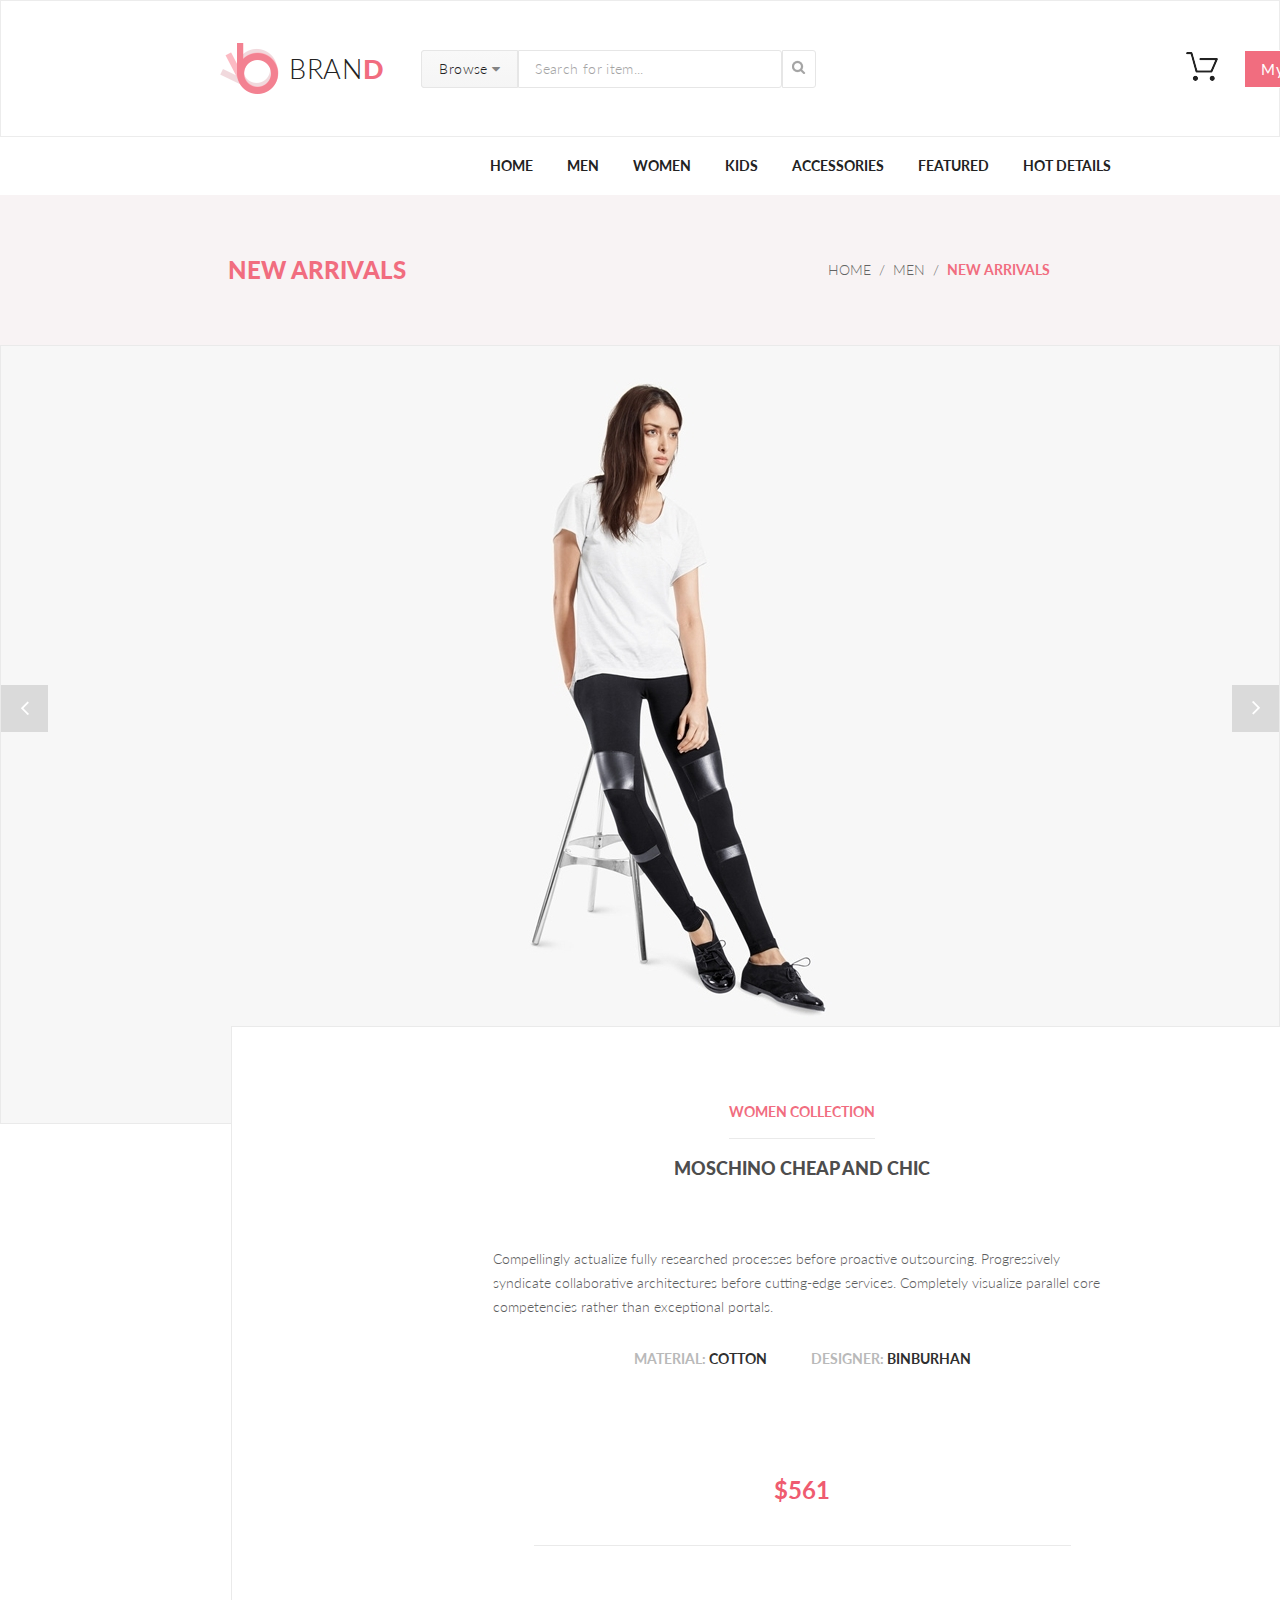
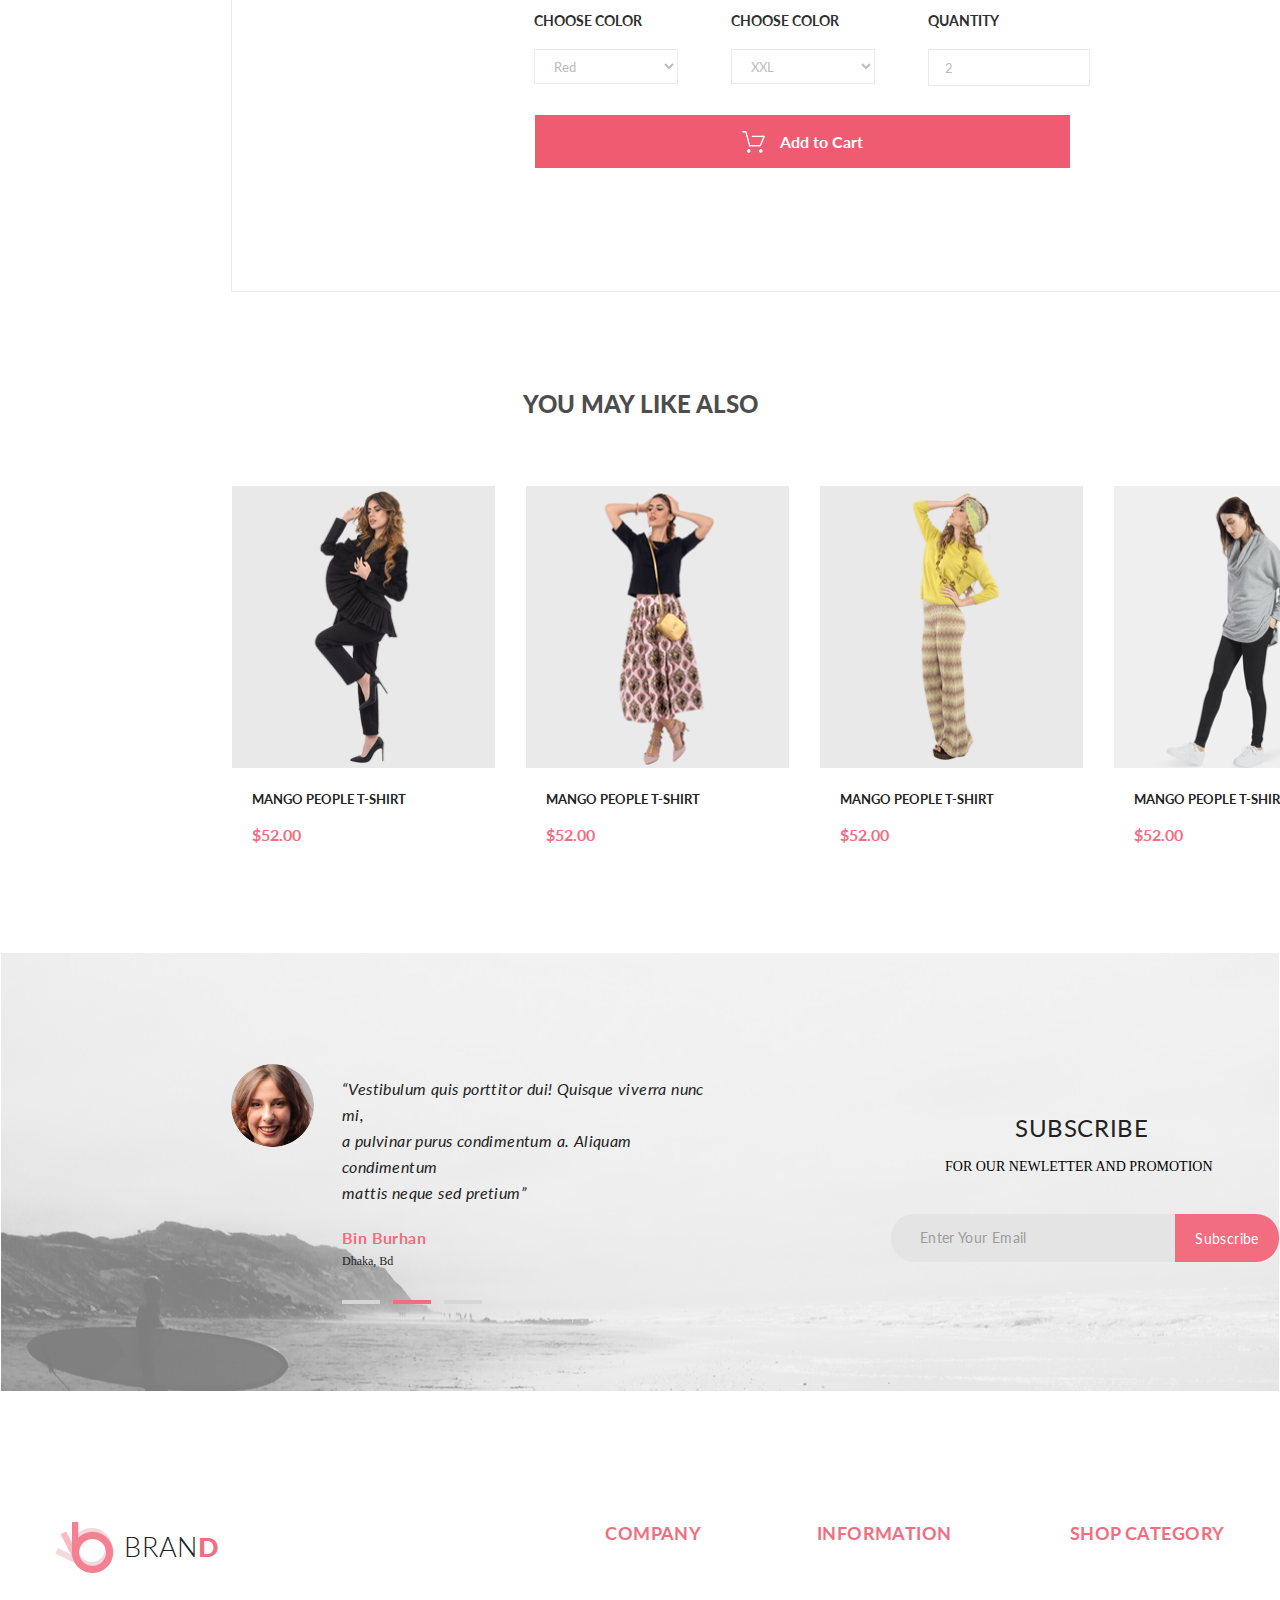
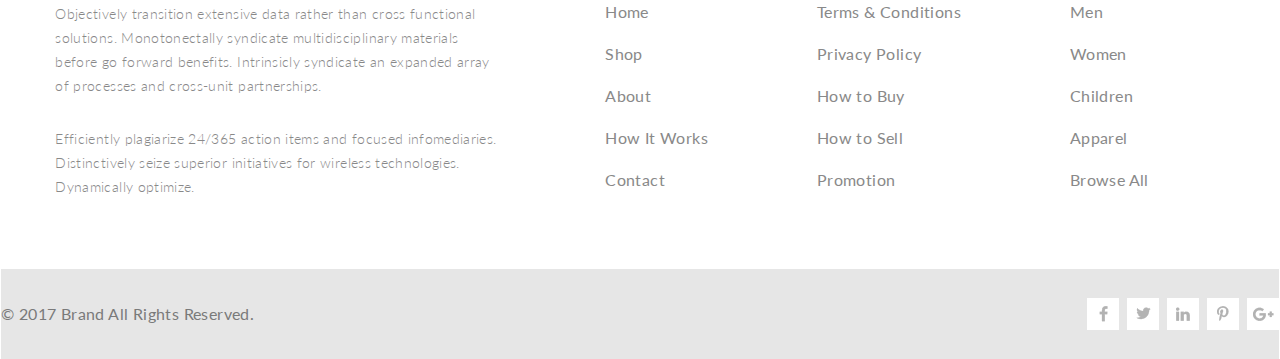
<file: single_page.html>
<!DOCTYPE html>
<html lang="en">

<head>
    <meta charset="UTF-8">
    <meta http-equiv="X-UA-Compatible" content="IE=edge">
    <meta name="viewport" content="width=device-width, initial-scale=1.0">
    <title>BRAND Single Page</title>
    <link rel="stylesheet" href="style.css">
    <link rel="preconnect" href="https://fonts.googleapis.com">
    <link rel="preconnect" href="https://fonts.gstatic.com" crossorigin>
    <link
        href="https://fonts.googleapis.com/css2?family=Lato:ital,wght@0,100;0,300;0,400;0,700;0,900;1,100;1,300;1,400;1,700;1,900&display=swap"
        rel="stylesheet">
    <link rel="stylesheet" href="https://maxcdn.bootstrapcdn.com/font-awesome/4.5.0/css/font-awesome.min.css">
</head>

<body>
    <header class="header">
        <div class="container">
            <div class="header__flex">
                <a href="index.html">
                    <div class="header__logo">
                        <img src="img/header_logo.png" alt="">
                        <span class="header__logo-inscription">BRAN<span
                                class="header__logo-inscription__colored">D</span></span>
                    </div>
                </a>
                <button class="header__browseButton header__browseButtonText"> <span> Browse <i
                            class="fa fa-caret-down"></i></span>
                    <div class="browseBox">
                        <div class="mega-item mega-item__browse">
                            <h3 class="mega-title">WOMEN</h3>
                            <a href="#" class="mega-link">Dresses</a>
                            <a href="#" class="mega-link">Tops</a>
                            <a href="#" class="mega-link">Sweaters/Knits</a>
                            <a href="#" class="mega-link">Jackets/Coats</a>
                            <a href="#" class="mega-link">Blazers</a>
                            <a href="#" class="mega-link">Denim</a>
                            <a href="#" class="mega-link">Leggins/Pants</a>
                            <a href="#" class="mega-link">Skirts/Shorts</a>
                            <a href="#" class="mega-link">Accessories</a>
                            <h3 class="mega-title mega-title_middlePadding">MEN</h3>
                            <a href="#" class="mega-link">Tees/Tank tops</a>
                            <a href="#" class="mega-link">Shirts/Polos</a>
                            <a href="#" class="mega-link">Sweaters</a>
                            <a href="#" class="mega-link">Sweatshirts/Hoodies</a>
                            <a href="#" class="mega-link">Blazers</a>
                            <a href="#" class="mega-link">Jackets/Vests</a>
                        </div>
                    </div>
                </button>
                <input class="header__inputField" type="search" value="Search for item...">
                <a href="#">
                    <div class="header__lupaBG"><img src="img/loupe.png" alt="lupa"></div>
                </a>
                <div class="header__cartPointAtMe"><a href="#"><a href="shopping_cart.html"><img
                                src="img/header_cart.png" alt=""></a>
                        <div class="cartBox">
                            <div class="mega-item">
                                <!-- <a class="cartBox__shiftToItem" href="single_page.html">
                                    <div class="cartBox__product">
                                        <div class="cartBox__productImg"><img src="img/cartProduct1.png" alt=""></div>
                                        <div class="cartBox__productDescription">
                                            <h3 class="cartBox__itemName">REBOX ZANE</h3>
                                            <img src="img/cartStars.png" alt="">
                                            <span class="cartBox__itemPrice">1 <span
                                                    class="products__itemPrice_x">x</span>
                                                $250</span>
                                        </div>
                                    </div>
                                </a>
                                <a class="cartBox__shiftToItem" href="single_page.html">
                                    <div class="cartBox__product">
                                        <div class="cartBox__productImg"><img src="img/cartProduct2.png" alt=""></div>
                                        <div class="cartBox__productDescription">
                                            <h3 class="cartBox__itemName">REBOX ZANE</h3>
                                            <img src="img/cartStars.png" alt="">
                                            <span class="cartBox__itemPrice">1 <span
                                                    class="products__itemPrice_x">x</span>
                                                $250</span>
                                        </div>
                                    </div>
                                </a> -->
                                <div class="cartBox__totalSumFlex">
                                    <span class="cartBox__totalSum">Total</span>
                                    <span class="cartBox__totalSum cartBox__totalSumVal">$00.00</span>
                                </div>
                                <div class="cartBox__buttonsFlex">
                                    <a href="checkout.html"><button class="cartBox__button">Checkout</button></a>
                                    <a href="shopping_cart.html"><button class="cartBox__button">Go to cart</button></a>
                                </div>
                            </div>
                        </div>
                    </a>
                </div>
                <button class="header__button">My Account <i
                        class="fa fa-caret-down fa-caret-down__my-acc-header"></i></button>
            </div>
        </div>
    </header>



    <nav class="nav">
        <div class="container">
            <div class="nav__flex">
                <li class="menu-list"><a class="nav__element nav__link" href="index.html">Home</a></li>
                <li class="menu-list"><a class="nav__element nav__link" href="#">Men</a>
                    <div class="mega-box">
                        <div class="mega-item">
                            <h3 class="mega-title">MEN</h3>
                            <a href="#" class="mega-link">Dresses</a>
                            <a href="#" class="mega-link">Tops</a>
                            <a href="#" class="mega-link">Sweaters/Knits</a>
                            <a href="#" class="mega-link">Jackets/Coats</a>
                            <a href="#" class="mega-link">Blazers</a>
                            <a href="#" class="mega-link">Denim</a>
                            <a href="#" class="mega-link">Leggins/Pants</a>
                            <a href="#" class="mega-link">Skirts/Shorts</a>
                            <a href="#" class="mega-link">Accessories</a>
                        </div>
                        <div class="mega-item">
                            <h3 class="mega-title">MEN</h3>
                            <a href="#" class="mega-link">Dresses</a>
                            <a href="#" class="mega-link">Tops</a>
                            <a href="#" class="mega-link">Sweaters/Knits</a>
                            <a href="#" class="mega-link">Jackets/Coats</a>
                            <h3 class="mega-title mega-title_middlePadding">MEN</h3>
                            <a href="#" class="mega-link">Dresses</a>
                            <a href="#" class="mega-link">Tops</a>
                            <a href="#" class="mega-link">Sweaters/Knits</a>
                        </div>
                        <div class="mega-item">
                            <h3 class="mega-title">MEN</h3>
                            <a href="#" class="mega-link">Dresses</a>
                            <a href="#" class="mega-link">Tops</a>
                            <a href="#" class="mega-link">Sweaters/Knits</a>
                            <a href="#" class="mega-link">Jackets/Coats</a>
                            <div class="mega-picture mega-inscription-flex"><span
                                    class="mega-inscription">Super</span><span
                                    class="mega-inscription mega-inscription_last">sale!</span></div>
                        </div>
                    </div>
                </li>
                <li class="menu-list"><a class="nav__element nav__link" href="#">Women</a>
                    <div class="mega-box">
                        <div class="mega-item">
                            <h3 class="mega-title">WOMEN</h3>
                            <a href="#" class="mega-link">Dresses</a>
                            <a href="#" class="mega-link">Tops</a>
                            <a href="#" class="mega-link">Sweaters/Knits</a>
                            <a href="#" class="mega-link">Jackets/Coats</a>
                            <a href="#" class="mega-link">Blazers</a>
                            <a href="#" class="mega-link">Denim</a>
                            <a href="#" class="mega-link">Leggins/Pants</a>
                            <a href="#" class="mega-link">Skirts/Shorts</a>
                            <a href="#" class="mega-link">Accessories</a>
                        </div>
                        <div class="mega-item">
                            <h3 class="mega-title">WOMEN</h3>
                            <a href="#" class="mega-link">Dresses</a>
                            <a href="#" class="mega-link">Tops</a>
                            <a href="#" class="mega-link">Sweaters/Knits</a>
                            <a href="#" class="mega-link">Jackets/Coats</a>
                            <h3 class="mega-title mega-title_middlePadding">WOMEN</h3>
                            <a href="#" class="mega-link">Dresses</a>
                            <a href="#" class="mega-link">Tops</a>
                            <a href="#" class="mega-link">Sweaters/Knits</a>
                        </div>
                        <div class="mega-item">
                            <h3 class="mega-title">WOMEN</h3>
                            <a href="#" class="mega-link">Dresses</a>
                            <a href="#" class="mega-link">Tops</a>
                            <a href="#" class="mega-link">Sweaters/Knits</a>
                            <a href="#" class="mega-link">Jackets/Coats</a>
                            <div class="mega-picture mega-inscription-flex"><span
                                    class="mega-inscription">Super</span><span
                                    class="mega-inscription mega-inscription_last">sale!</span></div>
                        </div>
                    </div>
                </li>

                <li class="menu-list"><a class="nav__element nav__link" href="#">Kids</a>
                    <div class="mega-box">
                        <div class="mega-item">
                            <h3 class="mega-title">KIDS</h3>
                            <a href="#" class="mega-link">Dresses</a>
                            <a href="#" class="mega-link">Tops</a>
                            <a href="#" class="mega-link">Sweaters/Knits</a>
                            <a href="#" class="mega-link">Jackets/Coats</a>
                            <a href="#" class="mega-link">Blazers</a>
                            <a href="#" class="mega-link">Denim</a>
                            <a href="#" class="mega-link">Leggins/Pants</a>
                            <a href="#" class="mega-link">Skirts/Shorts</a>
                            <a href="#" class="mega-link">Accessories</a>
                        </div>
                        <div class="mega-item">
                            <h3 class="mega-title">KIDS</h3>
                            <a href="#" class="mega-link">Dresses</a>
                            <a href="#" class="mega-link">Tops</a>
                            <a href="#" class="mega-link">Sweaters/Knits</a>
                            <a href="#" class="mega-link">Jackets/Coats</a>
                            <h3 class="mega-title mega-title_middlePadding">KIDS</h3>
                            <a href="#" class="mega-link">Dresses</a>
                            <a href="#" class="mega-link">Tops</a>
                            <a href="#" class="mega-link">Sweaters/Knits</a>
                        </div>
                        <div class="mega-item">
                            <h3 class="mega-title">KIDS</h3>
                            <a href="#" class="mega-link">Dresses</a>
                            <a href="#" class="mega-link">Tops</a>
                            <a href="#" class="mega-link">Sweaters/Knits</a>
                            <a href="#" class="mega-link">Jackets/Coats</a>
                            <div class="mega-picture mega-inscription-flex"><span
                                    class="mega-inscription">Super</span><span
                                    class="mega-inscription mega-inscription_last">sale!</span></div>
                        </div>
                    </div>
                </li>
                <li class="menu-list last"><a class="nav__element nav__link" href="#">Accessories</a>
                    <div class="mega-box">
                        <div class="mega-item">
                            <h3 class="mega-title">ACCESSORIES</h3>
                            <a href="#" class="mega-link">Dresses</a>
                            <a href="#" class="mega-link">Tops</a>
                            <a href="#" class="mega-link">Sweaters/Knits</a>
                            <a href="#" class="mega-link">Jackets/Coats</a>
                            <a href="#" class="mega-link">Blazers</a>
                            <a href="#" class="mega-link">Denim</a>
                            <a href="#" class="mega-link">Leggins/Pants</a>
                            <a href="#" class="mega-link">Skirts/Shorts</a>
                            <a href="#" class="mega-link">Accessories</a>
                        </div>
                        <div class="mega-item">
                            <h3 class="mega-title ">ACCESSORIES</h3>
                            <a href="#" class="mega-link">Dresses</a>
                            <a href="#" class="mega-link">Tops</a>
                            <a href="#" class="mega-link">Sweaters/Knits</a>
                            <a href="#" class="mega-link">Jackets/Coats</a>
                            <h3 class="mega-title mega-title_middlePadding">ACCESSORIES</h3>
                            <a href="#" class="mega-link">Dresses</a>
                            <a href="#" class="mega-link">Tops</a>
                            <a href="#" class="mega-link">Sweaters/Knits</a>
                        </div>
                        <div class="mega-item">
                            <h3 class="mega-title">ACCESSORIES</h3>
                            <a href="#" class="mega-link">Dresses</a>
                            <a href="#" class="mega-link">Tops</a>
                            <a href="#" class="mega-link">Sweaters/Knits</a>
                            <a href="#" class="mega-link">Jackets/Coats</a>
                            <div class="mega-picture mega-inscription-flex"><span
                                    class="mega-inscription">Super</span><span
                                    class="mega-inscription mega-inscription_last">sale!</span></div>
                        </div>
                    </div>
                </li>
                <li class="menu-list last"><a class="nav__element nav__link" href="#">Featured</a>
                    <div class="mega-box">
                        <div class="mega-item">
                            <h3 class="mega-title">FEATURED</h3>
                            <a href="#" class="mega-link">Dresses</a>
                            <a href="#" class="mega-link">Tops</a>
                            <a href="#" class="mega-link">Sweaters/Knits</a>
                            <a href="#" class="mega-link">Jackets/Coats</a>
                            <a href="#" class="mega-link">Blazers</a>
                            <a href="#" class="mega-link">Denim</a>
                            <a href="#" class="mega-link">Leggins/Pants</a>
                            <a href="#" class="mega-link">Skirts/Shorts</a>
                            <a href="#" class="mega-link">Accessories</a>
                        </div>
                        <div class="mega-item">
                            <h3 class="mega-title">FEATURED</h3>
                            <a href="#" class="mega-link">Dresses</a>
                            <a href="#" class="mega-link">Tops</a>
                            <a href="#" class="mega-link">Sweaters/Knits</a>
                            <a href="#" class="mega-link">Jackets/Coats</a>
                            <h3 class="mega-title mega-title_middlePadding">FEATURED</h3>
                            <a href="#" class="mega-link">Dresses</a>
                            <a href="#" class="mega-link">Tops</a>
                            <a href="#" class="mega-link">Sweaters/Knits</a>
                        </div>
                        <div class="mega-item">
                            <h3 class="mega-title">FEATURED</h3>
                            <a href="#" class="mega-link">Dresses</a>
                            <a href="#" class="mega-link">Tops</a>
                            <a href="#" class="mega-link">Sweaters/Knits</a>
                            <a href="#" class="mega-link">Jackets/Coats</a>
                            <div class="mega-picture mega-inscription-flex"><span
                                    class="mega-inscription">Super</span><span
                                    class="mega-inscription mega-inscription_last">sale!</span></div>
                        </div>
                    </div>
                </li>
                <li class="menu-list last"><a class="nav__element nav__link" href="#">Hot Details</a>
                    <div class="mega-box">
                        <div class="mega-item">
                            <h3 class="mega-title">HOT DEALS</h3>
                            <a href="#" class="mega-link">Dresses</a>
                            <a href="#" class="mega-link">Tops</a>
                            <a href="#" class="mega-link">Sweaters/Knits</a>
                            <a href="#" class="mega-link">Jackets/Coats</a>
                            <a href="#" class="mega-link">Blazers</a>
                            <a href="#" class="mega-link">Denim</a>
                            <a href="#" class="mega-link">Leggins/Pants</a>
                            <a href="#" class="mega-link">Skirts/Shorts</a>
                            <a href="#" class="mega-link">Accessories</a>
                        </div>
                        <div class="mega-item">
                            <h3 class="mega-title">HOT DEALS</h3>
                            <a href="#" class="mega-link">Dresses</a>
                            <a href="#" class="mega-link">Tops</a>
                            <a href="#" class="mega-link">Sweaters/Knits</a>
                            <a href="#" class="mega-link">Jackets/Coats</a>
                            <h3 class="mega-title mega-title_middlePadding">HOT DEALS</h3>
                            <a href="#" class="mega-link">Dresses</a>
                            <a href="#" class="mega-link">Tops</a>
                            <a href="#" class="mega-link">Sweaters/Knits</a>
                        </div>
                        <div class="mega-item">
                            <h3 class="mega-title">HOT DEALS</h3>
                            <a href="#" class="mega-link">Dresses</a>
                            <a href="#" class="mega-link">Tops</a>
                            <a href="#" class="mega-link">Sweaters/Knits</a>
                            <a href="#" class="mega-link">Jackets/Coats</a>
                            <div class="mega-picture mega-inscription-flex"><span
                                    class="mega-inscription">Super</span><span
                                    class="mega-inscription mega-inscription_last">sale!</span></div>
                        </div>
                    </div>
                </li>
            </div>
        </div>
    </nav>

    <nav class="catalogue__nav">
        <div class="container">
            <div class="catalogue__nav__info">
                <h1 class="catalogue__nav__title">New Arrivals</h1>
                <ul class="catalogue__nav__breadcrumbs-ul">
                    <li class="catalogue__nav__breadcrumbs-li"><a class="catalogue__nav__breadcrumbs-link"
                            href="#">Home</a></li>
                    <li class="catalogue__nav__breadcrumbs-li"><a class="catalogue__nav__breadcrumbs-link"
                            href="#">Men</a></li>
                    <li class="catalogue__nav__breadcrumbs-li"><a class="catalogue__nav__breadcrumbs-link" href="#">New
                            arrivals</a></li>
                </ul>
            </div>
        </div>
    </nav>

    <section class="sing-page">
        <div class="container">
            <div class="sing-page__box">
                <div class="sing-page__arrow"><img src="img/arrowLeft.png" alt="стрелка"></div>
                <img class="sing-page__image" src="img/single_page_woman.jpg" alt="">
                <div class="sing-page__arrow"><img src="img/arrowRight.png" alt="стрелка"></div>
            </div>
            <div class="sing-page__info">
                <h3 class="sing-page__info__collection-title">WOMEN COLLECTION</h3>
                <div class="ing-page__info__border-middle"></div>
                <h2 class="sing-page__info__title">Moschino Cheap And Chic</h2>
                <p class="sing-page__info__description">Compellingly actualize fully researched processes before
                    proactive
                    outsourcing. Progressively syndicate
                    collaborative architectures before cutting-edge services. Completely visualize parallel core
                    competencies rather than exceptional portals.</p>
                <div class="sing-page__info__productionflex">
                    <span class="sing-page__info__production-category">MATERIAL: <span
                            class="sing-page__info__production-category__value">COTTON</span></span>
                    <span class="sing-page__info__production-category">DESIGNER: <span
                            class="sing-page__info__production-category__value">BINBURHAN</span></span>
                </div>
                <span class="sing-page__info__price">$561</span>
                <div class="sing-page__info__paramChoice">
                    <div>
                        <h2 class="sing-page__info__production-category__value">CHOOSE COLOR</h2>
                        <select class="sing-page__info__input_select" name="" id="">
                            <option class="sing-page__info__input_select-value" selected="selected">
                                <span>Red</span>
                            </option>
                        </select>
                    </div>
                    <div>
                        <h2 class="sing-page__info__production-category__value">CHOOSE COLOR</h2>
                        <select class="sing-page__info__input_select" name="" id="">
                            <option class="sing-page__info__input_select-value" selected="selected">XXL</option>
                        </select>
                    </div>
                    <div>
                        <h2 class="sing-page__info__production-category__value">QUANTITY</h2>
                        <input class="sing-page__info__input" type="number" value="2" min="1">
                    </div>
                </div>

                <a href="shopping_cart.html"><button class="sing-page__info__button">
                        <img class="sing-page__info__button_img" src="img/addCart.png" alt="">
                        <span class="sing-page__info__button_add-inscription">Add to Cart</span></button></a>
            </div>
        </div>

        <div class="sing-page__products_box">
            <div class="container">
                <div class="sing-page__items_title">you may like also</div>
                <div class="sing-page__items_box">
                    <div class="products__item">
                        <a class="products__item__link" href="single_page.html">
                            <img class="products__item__image" src="img/singlePageProduct1.png" alt="товар1">
                            <div class="products__item__textbox">
                                <h3 class="products__item__name">Mango People T-shirt</h3>
                                <span class="products__item__price">$52.00</span>
                            </div>
                        </a>
                        <div class="products__add__box">
                            <a class="products__add__flex" href="shopping_cart.html">
                                <img class="products__add__image" src="img/addCart.png" alt="корзина">
                                <p class="products__add__text">Add to Cart</p>
                            </a>
                        </div>
                    </div>
                    <div class="products__item">
                        <a class="products__item__link" href="single_page.html">
                            <img class="products__item__image" src="img/singlePageProduct2.png" alt="товар1">
                            <div class="products__item__textbox">
                                <h3 class="products__item__name">Mango People T-shirt</h3>
                                <span class="products__item__price">$52.00</span>
                            </div>
                        </a>
                        <div class="products__add__box">
                            <a class="products__add__flex" href="shopping_cart.html">
                                <img class="products__add__image" src="img/addCart.png" alt="корзина">
                                <p class="products__add__text">Add to Cart</p>
                            </a>
                        </div>
                    </div>
                    <div class="products__item">
                        <a class="products__item__link" href="single_page.html">
                            <img class="products__item__image" src="img/singlePageProduct3.png" alt="товар1">
                            <div class="products__item__textbox">
                                <h3 class="products__item__name">Mango People T-shirt</h3>
                                <span class="products__item__price">$52.00</span>
                            </div>
                        </a>
                        <div class="products__add__box">
                            <a class="products__add__flex" href="shopping_cart.html">
                                <img class="products__add__image" src="img/addCart.png" alt="корзина">
                                <p class="products__add__text">Add to Cart</p>
                            </a>
                        </div>
                    </div>
                    <div class="products__item">
                        <a class="products__item__link" href="single_page.html">
                            <img class="products__item__image" src="img/singlePageProduct4.png" alt="товар1">
                            <div class="products__item__textbox">
                                <h3 class="products__item__name">Mango People T-shirt</h3>
                                <span class="products__item__price">$52.00</span>
                            </div>
                        </a>
                        <div class="products__add__box">
                            <a class="products__add__flex" href="shopping_cart.html">
                                <img class="products__add__image" src="img/addCart.png" alt="корзина">
                                <p class="products__add__text">Add to Cart</p>
                            </a>
                        </div>
                    </div>
                </div>
            </div>
        </div>

        <section class="subscribe subscribe-displaced">
            <div class="container">
                <div class="subscribe__flex">
                    <figure class="subscribe__left">
                        <img class="subscribe__portrait" src="img/subscribePortrait.png" alt="woman">
                        <figcaption class="subscribe__figcaption">
                            <p class="subscribe__quote">“Vestibulum quis porttitor dui! Quisque viverra nunc mi,<br>
                                a pulvinar purus condimentum a. Aliquam condimentum<br> mattis neque sed pretium”</p>
                            <span class="subscribe__name">Bin Burhan<br></span>
                            <span class="subscribe__location">Dhaka, Bd</span>
                            <div class="subscribe__rectangle-flex">
                                <a href="#">
                                    <div class="subscribe__rectangle"></div>
                                </a>
                                <a href="#">
                                    <div class="subscribe__rectangle_colored"></div>
                                </a>
                                <a href="#">
                                    <div class="subscribe__rectangle"></div>
                                </a>
                            </div>
                        </figcaption>
                    </figure>
                    <div class="subscribe__right">
                        <h2 class="subscribe__title">Subscribe</h2>
                        <span class="subscribe__smallerTitle">FOR OUR NEWLETTER AND
                            PROMOTION <br></span>
                        <form class="subscribe__emailForm" action="#">
                            <input class="subscribe__field" type="email" placeholder="Enter Your Email">
                            <button class="subscribe__button">Subscribe</button>
                        </form>
                    </div>
                </div>
            </div>
        </section>

        <footer class="footer footer-displaced">
            <div class="container">
                <div class="footer__brand">
                    <div class="footer__column">
                        <a href="index.html">
                            <div class="header__logo">
                                <img src="img/header_logo.png" alt="">
                                <span class="header__logo-inscription">BRAN<span
                                        class="header__logo-inscription__colored">D</span></span>
                            </div>
                        </a>
                        <p class="footer__paragraph">Objectively transition extensive data rather than cross
                            functional<br>
                            solutions. Monotonectally syndicate multidisciplinary materials<br> before go forward
                            benefits.
                            Intrinsicly syndicate an expanded array<br> of processes and cross-unit partnerships.</p>
                        <p class="footer__paragraph">Efficiently plagiarize 24/365 action items and focused
                            infomediaries.<br>
                            Distinctively seize superior initiatives for wireless technologies.<br> Dynamically
                            optimize.
                        </p>
                    </div>
                    <div class="footer__column">
                        <span class="footer__coloredSection">COMPANY</span>
                        <a href="index.html" class="footer__uncoloredSection footer__link">Home</a>
                        <a href="#" class="footer__uncoloredSection footer__link">Shop</a>
                        <a href="#" class="footer__uncoloredSection footer__link">About</a>
                        <a href="#" class="footer__uncoloredSection footer__link">How It Works</a>
                        <a href="#" class="footer__uncoloredSection footer__link">Contact</a>
                    </div>
                    <div class="footer__column">
                        <span class="footer__coloredSection">INFORMATION</span>
                        <a href="#" class="footer__uncoloredSection footer__link">Terms & Conditions</a>
                        <a href="#" class="footer__uncoloredSection footer__link">Privacy Policy</a>
                        <a href="#" class="footer__uncoloredSection footer__link">How to Buy</a>
                        <a href="#" class="footer__uncoloredSection footer__link">How to Sell</a>
                        <a href="#" class="footer__uncoloredSection footer__link">Promotion</a>
                    </div>
                    <div class="footer__column">
                        <span class="footer__coloredSection">SHOP CATEGORY</span>
                        <a href="#" class="footer__uncoloredSection footer__link">Men</a>
                        <a href="#" class="footer__uncoloredSection footer__link">Women</a>
                        <a href="#" class="footer__uncoloredSection footer__link">Children</a>
                        <a href="#" class="footer__uncoloredSection footer__link">Apparel</a>
                        <a href="#" class="footer__uncoloredSection footer__link">Browse All</a>
                    </div>
                </div>
            </div>
        </footer>

        <div class="copyright copyright-displaced">
            <div class="container">
                <div class="copyright__content">
                    <span class="copyright__content__description">© 2017 Brand All Rights Reserved.</span>
                    <div class="copyright__socialMedia">
                        <a href="#">
                            <div class="copyright__socialMediaBox">
                                <img class="copyright__socialMediaImg" src="img/facebook.png" alt="">
                            </div>
                        </a>
                        <a href="#">
                            <div class="copyright__socialMediaBox">
                                <img class="copyright__socialMediaImg" src="img/twitter.png" alt="">
                            </div>
                        </a>
                        <a href="#">
                            <div class="copyright__socialMediaBox">
                                <img class="copyright__socialMediaImg" src="img/linkedin.png" alt="">
                            </div>
                        </a>
                        <a href="#">
                            <div class="copyright__socialMediaBox">
                                <img class="copyright__socialMediaImg" src="img/pinterest.png" alt="">
                            </div>
                        </a>
                        <a href="#">
                            <div class="copyright__socialMediaBox">
                                <img class="copyright__socialMediaImg" src="img/googleplus.png" alt="">
                            </div>
                        </a>
                    </div>
                </div>
            </div>
        </div>

        <script src="script.js"></script>
</body>

</html>
</file>
<file: style.css>
html {
  margin: 0 auto;
}

* {
  padding: 0;
  margin: 0;
  outline: none;
}

a {
  text-decoration: none;
}

.container {
  padding-left: calc(50% - 800px);
  padding-right: calc(50% - 800px);
}

.header {
  background-color: #ffffff;
  border: 1px solid #ececec;
}
.header__flex {
  max-height: 91px;
  padding-left: 219px;
  padding-right: 231px;
  display: flex;
  flex-direction: row;
  flex-wrap: nowrap;
  align-items: center;
  justify-content: flex-start;
  padding-top: 25px;
  padding-bottom: 25px;
}
.header__logo {
  display: flex;
  flex-direction: row;
  flex-wrap: nowrap;
  gap: 10px;
  align-items: center;
}
.header__logo-inscription {
  font-family: Lato;
  font-size: 27px;
  line-height: 32px;
  font-weight: 300;
  text-transform: uppercase;
  letter-spacing: 0.025em;
  color: #222222;
}
.header__logo-inscription__colored {
  font-weight: 900;
  color: #f16d7f;
}
.header__browseButton {
  position: relative;
  height: 38px;
  min-width: 97px;
  background-color: #cdcdcc;
  background-image: linear-gradient(180deg, #f9f9f9 0%, #f5f5f5 100%);
  border: 1px solid #e6e6e6;
  border-radius: 3px 0px 0px 3px;
}
.header__browseButton:hover {
  border: 1px solid #222222;
}
.header__browseButton:hover .browseBox {
  display: flex;
}
.header__browseButton:hover .mega-item {
  display: flex;
  flex-direction: column;
  justify-content: flex-start;
  align-items: flex-start;
  padding-left: 15px;
}
.header__browseButton:hover .mega-title {
  display: flex;
  flex-direction: column;
  justify-content: flex-start;
  align-items: flex-start;
}
.header__browseButton:hover .mega-link {
  padding-left: 5px;
}
.header__browseButtonText {
  margin-left: 37px;
  font-family: Lato;
  font-size: 14px;
  line-height: 32px;
  font-weight: 300;
  letter-spacing: 0.025em;
  color: #222222;
}
.header__inputField {
  padding-left: 16px;
  min-width: 264px;
  height: 38px;
  background-color: #ffffff;
  border: 1px solid #ffffff;
  border-radius: 0px 3px 3px 0px;
  font-family: Lato;
  font-size: 14px;
  line-height: 32px;
  font-weight: 300;
  letter-spacing: 0.025em;
  color: #a4a4a4;
  border: 1px solid #e6e6e6;
}
.header__inputField:hover {
  border: 1px solid #222222;
}
.header__lupaBG {
  margin-right: 344px;
  padding: 9px 9px;
  background-color: #ffffff;
  border: 1px solid #ffffff;
  border-radius: 0px 3px 3px 0px;
  border: 1px solid #e6e6e6;
}
.header__lupaBG:hover {
  border: 1px solid #222222;
}
.header__cartPointAtMe {
  padding: 26px;
}
.header__cartPointAtMe:hover .cartBox {
  display: flex;
}
.header__cartPointAtMe:hover .mega-item {
  display: flex;
  flex-direction: column;
  justify-content: flex-start;
  align-items: flex-start;
  padding-left: 15px;
}
.header__cartPointAtMe:hover .mega-title {
  display: flex;
  flex-direction: column;
  justify-content: flex-start;
  align-items: flex-start;
}
.header__cartPointAtMe:hover .mega-link {
  padding-left: 5px;
}
.header__button {
  min-width: 130px;
  height: 38px;
  background-color: #f16d7f;
  font-family: Lato;
  font-size: 15px;
  line-height: 32px;
  font-weight: 400;
  letter-spacing: 0.025em;
  color: #ffffff;
  transition: all 0.5s ease;
  border: 1px solid #ffffff;
}
.header__button:hover .fa-caret-down__my-acc-header {
  color: #f16d7f;
}
.header__button:hover {
  background-color: #ffffff;
  color: #f16d7f;
  border: 1px solid #f16d7f;
}

.browseBox {
  display: none;
  background-color: #ffffff;
  border-radius: 5px;
  border: 1px solid #e8e8e8;
  position: absolute;
  max-width: 262px;
  z-index: 10;
}
.browseBox::before {
  content: "";
  display: block;
  width: 16px;
  height: 16px;
  background-color: white;
  border-top: 1px solid #e8e8e8;
  border-left: 1px solid #e8e8e8;
  position: absolute;
  top: -9px;
  transform: rotate(45deg);
  left: 68px;
}

.cartBox {
  display: none;
  width: 262px;
  height: 440px;
  background-color: #ffffff;
  border-radius: 5px;
  border: 1px solid #e8e8e8;
  position: absolute;
  top: 92px;
  z-index: 12;
}
.cartBox::before {
  content: "";
  display: block;
  width: 16px;
  height: 16px;
  background-color: white;
  border-top: 1px solid #e8e8e8;
  border-left: 1px solid #e8e8e8;
  position: absolute;
  top: -9px;
  transform: rotate(45deg);
  left: 8px;
}
.cartBox__productImage {
  max-width: 72px;
  max-height: 85px;
}
.cartBox__product {
  display: flex;
  flex-direction: row;
  gap: 15px;
  border-bottom: 1px solid #e8e8e8;
  padding-bottom: 15px;
  margin-top: 16px;
}
.cartBox__product:hover .cartBox__productImg {
  filter: brightness(30%);
}
.cartBox__shiftToItem:hover {
  width: 100%;
  background-color: #e8e8e8;
}
.cartBox__productDescription {
  display: flex;
  flex-direction: column;
  gap: 12px;
}
.cartBox__itemName {
  font-family: Lato;
  font-size: 12px;
  line-height: 1.2;
  font-weight: 700;
  text-transform: uppercase;
  color: #222222;
}
.cartBox__itemPrice {
  font-family: Lato;
  font-size: 12px;
  line-height: 1.2;
  font-weight: 400;
  text-transform: uppercase;
  color: #f16d7f;
}
.cartBox__itemPrice_x {
  font-size: 10px;
}
.cartBox__totalSumFlex {
  margin-top: 19px;
  margin-bottom: 14px;
  display: flex;
  flex-direction: row;
  gap: 120px;
}
.cartBox__totalSum {
  font-family: Lato;
  font-size: 16px;
  line-height: 1.2;
  font-weight: 700;
  text-transform: uppercase;
  color: #222222;
}
.cartBox__buttonsFlex {
  display: flex;
  flex-direction: column;
  margin-top: 18px;
  gap: 11px;
}
.cartBox__button {
  font-family: Lato;
  font-size: 14px;
  line-height: 1.2;
  font-weight: 700;
  text-transform: uppercase;
  color: #4a4a4a;
  background-color: #ffffff;
  border: 1px solid #eaeaea;
  width: 225px;
  height: 50px;
}
.cartBox__button:hover {
  color: #f16d7f;
  border: 1px solid #f16d7f;
}

.nav {
  background-color: #ffffff;
}
.nav__flex {
  min-width: 680px;
  padding-left: 460px;
  padding-right: 460px;
  display: flex;
  flex-direction: row;
  justify-content: center;
  align-items: center;
  padding-top: 16px;
  padding-bottom: 16px;
  background-color: #ffffff;
  flex-wrap: nowrap;
}
.nav__element {
  padding: 0px 17px;
  font-family: Lato;
  font-size: 14px;
  line-height: 26px;
  font-weight: 700;
  text-transform: uppercase;
  color: #222222;
}
.nav__link {
  transition: all 0.5s ease;
}
.nav__link:hover {
  color: #f16d7f;
}

.slider {
  position: relative;
  background-color: #e8e8e8;
  height: 665px;
  background-image: url("img/slider.jpg");
  background-repeat: no-repeat;
  background-position: center;
}
.slider__flex {
  padding-top: 224px;
  padding-left: 254px;
  display: flex;
  flex-wrap: nowrap;
  align-items: center;
}
.slider__inscriptions {
  position: relative;
  display: flex;
  flex-direction: column;
  border-left: 12px solid #f16d7f;
  padding-left: 12px;
}
.slider__upperInscription {
  position: relative;
  font-family: Lato;
  font-size: 60px;
  line-height: 1.2;
  font-weight: 900;
  letter-spacing: 0.025em;
  color: #222222;
}
.slider__inscriptionSmaller {
  font-family: Lato;
  font-size: 40px;
  line-height: 1.2;
  font-weight: 900;
  letter-spacing: 0.025em;
  color: #222222;
}
.slider__inscriptionSmallerColored {
  font-size: 40px;
  font-family: Lato;
  line-height: 1.2;
  font-weight: 900;
  letter-spacing: 0.025em;
  color: #f16d7f;
}

.menu-list {
  position: relative;
  list-style-type: none;
}
.menu-list:hover .mega-box {
  display: flex;
}

.mega-box {
  background-color: #ffffff;
  border-radius: 5px;
  border: 1px solid #e8e8e8;
  padding: 20px;
  display: none;
  position: absolute;
  top: 30px;
  z-index: 10;
}
.mega-box::before {
  content: "";
  display: block;
  width: 16px;
  height: 16px;
  background-color: white;
  border-top: 1px solid #e8e8e8;
  border-left: 1px solid #e8e8e8;
  position: absolute;
  top: -9px;
  transform: rotate(45deg);
  left: 30px;
}

.mega-picture {
  position: relative;
  right: 17px;
  margin-top: 12px;
  background: url("img/promo.png");
  height: 118px;
  transition: all 0.5s ease;
}
.mega-picture:hover {
  box-shadow: 0px 0px 5px 5px #a4a4a4;
  transform: scale(1.05);
  transition: all 0.5s ease;
}

.mega-inscription-flex {
  display: flex;
  flex-direction: column;
  justify-content: flex-end;
  align-items: flex-end;
}

.mega-inscription {
  padding-right: 10px;
  font-family: Lato;
  font-size: 22px;
  line-height: 28px;
  font-weight: 900;
  text-transform: uppercase;
  letter-spacing: 0.025em;
  color: #ffffff;
}
.mega-inscription_last {
  margin-bottom: 10px;
}

.mega-link {
  display: block;
  font-family: Lato;
  font-size: 14px;
  line-height: 28px;
  font-weight: 400;
  letter-spacing: 0.025em;
  color: #4f4f4f;
  text-decoration: none;
}

.mega-link:hover {
  color: #f16d7f;
}

.mega-title {
  font-family: Lato;
  font-size: 14px;
  line-height: 32px;
  font-weight: 400;
  text-transform: uppercase;
  letter-spacing: 0.025em;
  color: #232323;
  border-bottom: 1px solid #e8e8e8;
  margin-bottom: 16px;
  width: 235px;
}
.mega-title_middlePadding {
  margin-top: 12px;
}

.mega-item {
  margin-right: 46px;
}
.mega-item__browse {
  padding-top: 19px;
  padding-bottom: 22px;
}

.mega-item:last-of-type {
  margin-right: 0;
}

.last:hover .mega-box {
  right: 0;
  left: auto;
}

.last:hover .mega-box::before {
  right: 50px;
  left: auto;
}

.sh__cart__main {
  background-color: #ffffff;
}

@supports (display: flex) {
  .categories__gridOrFlex {
    padding-left: 230px;
    padding-top: 98px;
    display: flex;
    flex-wrap: nowrap;
    position: relative;
    gap: 20px;
  }
  .categories__gridOrFlex-right {
    display: flex;
    flex-direction: column;
    gap: 20px;
  }
  .categories__gridOrFlex-left {
    display: flex;
    flex-direction: column;
    gap: 20px;
  }
  .categories__inscriptionsBG {
    margin-top: 26px;
    padding-left: 19px;
    min-width: 162px;
    max-width: 200px;
    height: 82px;
    background-color: #ffffff;
    display: flex;
    flex-direction: row;
    flex-wrap: wrap;
    justify-content: flex-start;
    align-items: center;
    align-content: center;
  }
  .categories__upperInscription {
    font-family: Lato;
    font-size: 18px;
    line-height: 1.2;
    font-weight: 900;
    text-transform: uppercase;
    letter-spacing: 0.025em;
    color: #222222;
  }
  .categories__lowerInscription {
    font-family: Lato;
    font-size: 30px;
    line-height: 1.2;
    font-weight: 900;
    text-transform: uppercase;
    letter-spacing: 0.025em;
    color: #f16d7f;
  }
  .categories__category1Box {
    height: 540px;
    width: 522px;
    background-image: url("img/category1.jpg");
    transition: all 0.5s ease;
  }
  .categories__category1Box:hover {
    box-shadow: 0px 0px 5px 5px #a4a4a4;
    transform: scale(1.05);
    transition: all 0.5s ease;
  }
  .categories__category2Box {
    height: 261px;
    width: 522px;
    background-image: url("img/category2.jpg");
    transition: all 0.5s ease;
  }
  .categories__category2Box:hover {
    box-shadow: 0px 0px 5px 5px #a4a4a4;
    transform: scale(1.05);
    transition: all 0.5s ease;
  }
  .categories__category3Box {
    height: 261px;
    width: 522px;
    background-image: url("img/category3.jpg");
    transition: all 0.5s ease;
  }
  .categories__category3Box:hover {
    box-shadow: 0px 0px 5px 5px #a4a4a4;
    transform: scale(1.05);
    transition: all 0.5s ease;
  }
  .categories__category4Box {
    height: 540px;
    width: 522px;
    background-image: url("img/category4.jpg");
    transition: all 0.5s ease;
  }
  .categories__category4Box:hover {
    box-shadow: 0px 0px 5px 5px #a4a4a4;
    transform: scale(1.05);
    transition: all 0.5s ease;
  }
}
@supports (display: grid) {
  .categories__gridOrFlex {
    padding-left: 230px;
    padding-top: 98px;
    display: grid;
    grid-template-columns: 560px 560px;
    grid-template-rows: 261px 261px 261px;
    position: relative;
  }
  .categories__gridOrFlex-right {
    margin-left: -40px;
    display: flex;
    flex-direction: column;
    gap: 20px;
    grid-row: 1/4;
    grid-column: 2/3;
  }
  .categories__gridOrFlex-left {
    display: flex;
    flex-direction: column;
    gap: 20px;
    grid-row: 1/4;
    grid-column: 1/2;
  }
  .categories__inscriptionsBG {
    margin-top: 26px;
    padding-left: 19px;
    min-width: 162px;
    max-width: 200px;
    height: 82px;
    background-color: #ffffff;
    display: flex;
    flex-direction: row;
    flex-wrap: wrap;
    justify-content: flex-start;
    align-items: center;
    align-content: center;
  }
  .categories__upperInscription {
    font-family: Lato;
    font-size: 18px;
    line-height: 1.2;
    font-weight: 900;
    text-transform: uppercase;
    letter-spacing: 0.025em;
    color: #222222;
  }
  .categories__lowerInscription {
    font-family: Lato;
    font-size: 30px;
    line-height: 1.2;
    font-weight: 900;
    text-transform: uppercase;
    letter-spacing: 0.025em;
    color: #f16d7f;
  }
  .categories__category1Box {
    background-image: url("img/category1.jpg");
    transition: all 0.5s ease;
  }
  .categories__category1Box:hover {
    box-shadow: 0px 0px 5px 5px #a4a4a4;
    transform: scale(1.05);
    transition: all 0.5s ease;
  }
  .categories__category2Box {
    background-image: url("img/category2.jpg");
    transition: all 0.5s ease;
  }
  .categories__category2Box:hover {
    box-shadow: 0px 0px 5px 5px #a4a4a4;
    transform: scale(1.05);
    transition: all 0.5s ease;
  }
  .categories__category3Box {
    background-image: url("img/category3.jpg");
    transition: all 0.5s ease;
  }
  .categories__category3Box:hover {
    box-shadow: 0px 0px 5px 5px #a4a4a4;
    transform: scale(1.05);
    transition: all 0.5s ease;
  }
  .categories__category4Box {
    grid-column: 2/3;
    grid-row: 2/4;
    background-image: url("img/category4.jpg");
    transition: all 0.5s ease;
  }
  .categories__category4Box:hover {
    box-shadow: 0px 0px 5px 5px #a4a4a4;
    transform: scale(1.05);
    transition: all 0.5s ease;
  }
}
.products {
  padding-top: 100px;
}
.products__title {
  font-family: Lato;
  font-size: 30px;
  line-height: 54px;
  font-weight: 700;
  letter-spacing: 0.025em;
  color: #222222;
  text-align: center;
}
.products__description {
  font-family: Lato;
  font-size: 14px;
  line-height: 54px;
  font-weight: 400;
  letter-spacing: 0.025em;
  color: #9f9f9f;
  text-align: center;
  margin-bottom: 60px;
}
.products__box {
  padding-left: 232px;
  padding-right: 229px;
  display: flex;
  flex-wrap: wrap;
  justify-content: space-between;
}
.products__item {
  width: 263px;
  position: relative;
  margin-bottom: 40px;
}
.products__item:hover {
  box-shadow: 0px 5px 8px 0px rgba(0, 0, 0, 0.15);
}
.products__item:hover .products__item__image {
  filter: brightness(30%);
}
.products__item__link {
  display: block;
  width: 263px;
  text-decoration: none;
}
.products__item__image {
  width: 100%;
}
.products__item__textbox {
  padding: 20px;
}
.products__item__name {
  font-family: Lato;
  font-size: 13px;
  line-height: 1.2;
  font-weight: 700;
  text-transform: uppercase;
  color: #222222;
  margin-bottom: 17px;
}
.products__item__price {
  font-family: Lato;
  font-size: 16px;
  line-height: 1.2;
  font-weight: 700;
  text-transform: uppercase;
  color: #f16d7f;
}
.products__item:hover .products__add__box {
  display: flex;
}
.products__item:hover .products__add__box-lower {
  display: flex;
}
.products__add__box {
  position: absolute;
  top: 98px;
  display: none;
  justify-content: center;
  width: 100%;
  pointer-events: none;
}
.products__add__box-lower {
  position: absolute;
  top: 138px;
  display: none;
  justify-content: center;
  width: 100%;
  pointer-events: none;
}
.products__add__flex {
  display: flex;
  padding: 10px;
  font-family: Lato;
  font-size: 13px;
  line-height: 1.2;
  font-weight: 700;
  color: #ffffff;
  border: 1px solid #fff;
  text-decoration: none;
  align-items: center;
  pointer-events: all;
}
.products__add__horizontal-flex {
  margin-top: 9px;
  position: relative;
}
.products__add__renew-arrows {
  position: absolute;
  left: -61px;
  top: 15px;
  width: 22px;
  height: 12px;
  display: flex;
  text-decoration: none;
  align-items: center;
  pointer-events: all;
}
.products__add__image-arrows {
  padding: 13px 18px;
  color: #ffffff;
  border: 1px solid #fff;
}
.products__add__like {
  position: absolute;
  left: 7px;
  top: 14px;
  width: 16px;
  height: 15px;
  display: flex;
  text-decoration: none;
  align-items: center;
  pointer-events: all;
}
.products__add__image-like {
  padding: 12px 18px;
  color: #ffffff;
  border: 1px solid #fff;
}
.products__add__image {
  margin-right: 10px;
}
.products__add__box:hover .products__add__flex {
  color: #f16d7f;
  border-color: #f16d7f;
  box-shadow: 0 0 10px 0 #f16d7f;
}
.products__add__box:hover .products__add__image {
  filter: invert(57%) sepia(19%) saturate(2664%) hue-rotate(311deg) brightness(102%) contrast(89%);
}
.products__add__renew-arrows:hover .products__add__image-arrows {
  box-shadow: 0 0 10px 0 #fff;
}
.products__add__renew-arrows:hover .products__add__image-arrows {
  filter: invert(57%) sepia(19%) saturate(2664%) hue-rotate(311deg) brightness(102%) contrast(89%);
}
.products__add__like:hover .products__add__image-like {
  filter: invert(57%) sepia(19%) saturate(2664%) hue-rotate(311deg) brightness(102%) contrast(89%);
}
.products__add__like:hover .products__add__image-like {
  box-shadow: 0 0 10px 0 #fff;
}
.products__button {
  margin-top: 18px;
  margin-left: 694px;
  width: 212px;
  height: 48px;
  background-color: #f16d7f;
  font-family: Lato;
  font-size: 16px;
  line-height: 48px;
  font-weight: 700;
  letter-spacing: 0.025em;
  color: #ffffff;
  transition: all 0.5s ease;
  border: 1px solid transparent;
}
.products__button:hover .fa-long-arrow-right {
  -webkit-transition: all 0.5s ease;
  -o-transition: all 0.5s ease;
  filter: invert(57%) sepia(19%) saturate(2664%) hue-rotate(311deg) brightness(102%) contrast(89%);
}
.products__button:hover {
  background-color: #ffffff;
  color: #f16d7f;
  border: 1px solid #f16d7f;
}

.feature {
  padding-top: 113px;
}
.feature-prod-catalog {
  background-color: #222224;
  padding-top: 0px;
}
.feature__grid {
  padding-left: 229px;
  padding-right: 231px;
  display: grid;
  grid-template-columns: 767px 373px;
  grid-template-rows: 529px;
}
.feature__gridLeft {
  -ms-grid-column: 1;
  -ms-grid-column-span: 1;
  grid-column: 1/2;
  -ms-grid-row: 1;
  -ms-grid-row-span: 1;
  grid-row: 1/2;
  background-image: url("img/feature.jpg");
}
.feature__flex {
  display: flex;
  flex-direction: column;
  justify-content: center;
  align-items: flex-start;
}
.feature__title {
  padding-top: 146px;
  padding-left: 39px;
  font-family: Lato;
  font-size: 53.7px;
  line-height: 1.2;
  font-weight: 700;
  letter-spacing: 0.025em;
  color: #ffffff;
}
.feature__flex {
  display: flex;
  align-items: flex-start;
}
.feature__titleLower {
  font-size: 32px;
  padding-left: 39px;
  color: #ffffff;
}
.feature__titleColored {
  color: #f16d7f;
}
.feature__gridRight {
  -ms-grid-column: 2;
  -ms-grid-column-span: 1;
  grid-column: 2/3;
  -ms-grid-row: 1;
  -ms-grid-row-span: 1;
  grid-row: 1/2;
  background-color: #222222;
}
.feature__article {
  padding-top: 52px;
  padding-left: 36px;
  padding-right: 36px;
  gap: 17px;
  display: flex;
  flex-direction: row;
  justify-content: center;
  align-items: flex-start;
  flex-wrap: nowrap;
}
.feature__articleText {
  display: flex;
  flex-direction: column;
  gap: 20px;
}
.feature__articleTitle {
  font-family: Lato;
  font-size: 20px;
  line-height: 1.2;
  font-weight: 700;
  letter-spacing: 0.025em;
  color: #fbfbfb;
}
.feature__articleDescription {
  font-family: Lato;
  font-size: 14px;
  line-height: 24px;
  font-weight: 300;
  letter-spacing: 0.025em;
  color: #fbfbfb;
}
.feature__articleDescription__prod-cat-pos {
  font-family: Lato;
  font-size: 14px;
  line-height: 23px;
  font-weight: 300;
  letter-spacing: 0.025em;
  color: #fbfbfb;
}

.feature > *:nth-child(1) {
  -ms-grid-row: 1;
  -ms-grid-column: 1;
}

.feature > *:nth-child(2) {
  -ms-grid-row: 1;
  -ms-grid-column: 3;
}

.subscribe-prod-catalog {
  margin-top: 0;
  min-height: 438px;
  background-image: url("img/subscribeBG.png");
  box-shadow: inset 0 0 0 1000px rgba(242, 242, 242, 0.5019607843);
  background-position: 50% 20%;
  background-repeat: no-repeat;
  background-color: rgba(242, 242, 242, 0.5);
}

.subscribe {
  margin-top: 100px;
  min-height: 438px;
  background-image: url("img/subscribeBG.png");
  box-shadow: inset 0 0 0 1000px rgba(242, 242, 242, 0.5019607843);
  background-position: 50% 20%;
  background-repeat: no-repeat;
  background-color: rgba(242, 242, 242, 0.5);
}
.subscribe-displaced {
  position: relative;
  top: 680px;
}
.subscribe__prod-catalogue-pos {
  padding-top: 0;
}
.subscribe__sing-page {
  top: 2120px;
  position: absolute;
}
.subscribe__flex {
  display: flex;
  gap: 165px;
}
.subscribe__left {
  display: block;
  padding-top: 111px;
  padding-left: 230px;
  display: flex;
  flex-direction: row;
  gap: 28px;
}
.subscribe__portrait {
  max-width: 83px;
  max-height: 83px;
}
.subscribe__quote {
  padding-top: 12px;
  padding-bottom: 19px;
  font-family: Lato;
  font-size: 16px;
  line-height: 26px;
  font-weight: 400;
  font-style: italic;
  letter-spacing: 0.025em;
  color: #222222;
}
.subscribe__name {
  font-family: Lato;
  font-size: 16px;
  line-height: 26px;
  font-weight: 700;
  letter-spacing: 0.025em;
  color: #f16d7f;
}
.subscribe__rectangle-flex {
  display: flex;
  flex-direction: row;
  gap: 13px;
  padding-top: 31px;
}
.subscribe__rectangle {
  height: 4px;
  width: 38px;
  background-color: #d6d6d6;
}
.subscribe__rectangle_colored {
  height: 4px;
  width: 38px;
  background-color: #f16d7f;
}
.subscribe__location {
  font-size: 12px;
  line-height: 14px;
  font-weight: 300;
  color: #222222;
}
.subscribe__title {
  padding-left: 124px;
  padding-top: 148px;
  font-family: Lato;
  font-size: 24px;
  line-height: 54px;
  font-weight: 400;
  text-transform: uppercase;
  letter-spacing: 0.025em;
  color: #222222;
}
.subscribe__smallerTitle {
  padding-left: 54px;
  font-size: 14px;
  line-height: 24px;
  text-transform: none;
}
.subscribe__emailForm {
  padding-top: 35px;
  display: flex;
  flex-direction: row;
}
.subscribe__field {
  padding-left: 28px;
  width: 254px;
  height: 46px;
  background-color: #e1e1e1;
  border-radius: 23px;
  opacity: 0.67;
  font-family: Lato;
  font-size: 14px;
  line-height: 54px;
  font-weight: 400;
  letter-spacing: 0.025em;
  color: #222224;
  border-radius: 23px 0px 0px 23px;
  border: 1px solid transparent;
}
.subscribe__button {
  width: 104px;
  height: 48px;
  background-color: #f16d7f;
  border-radius: 0px 23px 23px 0px;
  font-family: Lato;
  font-size: 14px;
  line-height: 48px;
  font-weight: 400;
  letter-spacing: 0.025em;
  color: #ffffff;
  transition: all 0.5s ease;
  border: 1px solid transparent;
}
.subscribe__button:hover {
  background-color: #ffffff;
  color: #f16d7f;
  border: 1px solid #f16d7f;
}

.footer {
  background-color: #ffffff;
  padding-top: 109px;
  padding-bottom: 68px;
}
.footer-displaced {
  position: relative;
  top: 700px;
}
.footer__brand {
  display: flex;
  flex-direction: row;
  justify-content: space-around;
  align-items: center;
}
.footer__logoAndTitle {
  display: flex;
  flex-direction: row;
  justify-content: flex-start;
  align-items: center;
}
.footer__paragraph {
  padding-top: 29px;
  font-family: Lato;
  font-size: 14px;
  line-height: 24px;
  font-weight: 300;
  letter-spacing: 0.025em;
  color: #898989;
}
.footer__column {
  display: flex;
  flex-direction: column;
}
.footer__coloredSection {
  padding-bottom: 45px;
  font-family: Lato;
  font-size: 18px;
  line-height: 26px;
  font-weight: 700;
  letter-spacing: 0.025em;
  color: #f16d7f;
}
.footer__uncoloredSection {
  font-family: Lato;
  font-size: 16px;
  line-height: 42px;
  font-weight: 400;
  letter-spacing: 0.025em;
  color: #898989;
}
.footer__link {
  transition: all 0.5s ease;
}
.footer__link:hover {
  color: #f16d7f;
}

.copyright {
  background-color: #e6e6e6;
}
.copyright-displaced {
  position: relative;
  top: 700px;
}
.copyright__content {
  padding-top: 24px;
  padding-bottom: 24px;
  display: flex;
  flex-direction: row;
  justify-content: space-between;
  align-items: center;
}
.copyright__content__description {
  font-family: Lato;
  font-size: 16px;
  line-height: 42px;
  font-weight: 400;
  letter-spacing: 0.025em;
  color: #7a7a7a;
}
.copyright__socialMedia {
  display: flex;
  flex-direction: row;
  gap: 8px;
}
.copyright__socialMediaBox {
  width: 32px;
  height: 32px;
  background-color: #ffffff;
  display: flex;
  justify-content: center;
  align-items: center;
  transition: all 0.5s ease;
}
.copyright__socialMediaBox:hover {
  background-color: #f16d7f;
}
.copyright__socialMediaBox:hover .copyright__socialMediaImg {
  filter: brightness(100);
}

.catalogue__nav {
  background-color: #f8f3f4;
}
.catalogue__nav__info {
  padding-left: 228px;
  padding-right: 230px;
  padding-top: 65px;
  padding-bottom: 65px;
  display: flex;
  flex-direction: row;
  justify-content: space-between;
  align-items: center;
}
.catalogue__nav__title {
  font-family: Lato;
  font-size: 24px;
  line-height: 20px;
  font-weight: 900;
  text-transform: uppercase;
  color: #f16d7f;
}
.catalogue__nav__breadcrumbs-ul {
  list-style: none;
  display: flex;
}
.catalogue__nav__breadcrumbs-li:not(:last-child)::after {
  content: "/";
  padding-left: 8px;
  padding-right: 8px;
  font-family: Lato;
  font-size: 14px;
  line-height: 20px;
  font-weight: 300;
  text-transform: uppercase;
  color: #636363;
}
.catalogue__nav__breadcrumbs-link {
  font-family: Lato;
  font-size: 14px;
  line-height: 20px;
  font-weight: 300;
  text-transform: uppercase;
  color: #636363;
}
.catalogue__nav__breadcrumbs-li:last-child .catalogue__nav__breadcrumbs-link {
  font-weight: 700;
  color: #f16d7f;
}

.sh__cart__table {
  padding-left: 228px;
  padding-right: 233px;
  margin-top: 24px;
  display: flex;
  flex-direction: column;
  flex-wrap: nowrap;
}
.sh__cart__table__collumnNames {
  display: flex;
  flex-direction: row;
  padding-bottom: 20px;
  border-bottom: 1px solid #eaeaea;
  gap: 96px;
}
.sh__cart__table__collumnName {
  display: block;
  font-family: Lato;
  font-size: 13px;
  line-height: 20px;
  font-weight: 700;
  text-transform: uppercase;
  letter-spacing: -0.015em;
  color: #222222;
}
.sh__cart__table__collumnName__first {
  padding-right: 235px;
}
.sh__cart__table__productLine {
  padding-top: 24px;
  border-bottom: 1px solid #eaeaea;
  display: flex;
  flex-direction: row;
  align-items: center;
}
.sh__cart__table__productDetails {
  display: flex;
  flex-direction: row;
  gap: 21px;
  padding-right: 200px;
}
.sh__cart__table__productImg:hover {
  filter: brightness(30%);
}
.sh__cart__table__productText {
  display: flex;
  flex-direction: column;
  gap: 38px;
}
.sh__cart__table__productName {
  display: block;
  font-family: Lato;
  font-size: 13px;
  line-height: 1.2;
  font-weight: 400;
  text-transform: uppercase;
  color: #222222;
  padding-top: 13px;
}
.sh__cart__table__productColorSize {
  padding-bottom: 22px;
  display: block;
  font-family: Lato;
  font-size: 13px;
  line-height: 20px;
  font-weight: 400;
  color: #575757;
}
.sh__cart__table__productColorSize__data {
  font-weight: 300;
  color: #6f6e6e;
}
.sh__cart__table__productPrice {
  padding-right: 128px;
  display: block;
  font-family: Lato;
  font-size: 13px;
  line-height: 20px;
  font-weight: 400;
  color: #656565;
}
.sh__cart__table__inputField {
  margin-right: 108px;
  display: block;
  width: 54px;
  height: 30px;
  background-color: #ffffff;
  border: 1px solid #eaeaea;
  text-align: center;
}
.sh__cart__table__productShipping {
  padding-right: 126px;
  display: block;
  font-family: Lato;
  font-size: 13px;
  line-height: 20px;
  font-weight: 400;
  color: #656565;
}
.sh__cart__table__productSubtotal {
  padding-right: 127px;
  display: block;
  font-family: Lato;
  font-size: 13px;
  line-height: 20px;
  font-weight: 400;
  color: #656565;
}
.sh__cart__table__productAction:hover {
  filter: invert(57%) sepia(19%) saturate(2664%) hue-rotate(311deg) brightness(102%) contrast(89%);
}
.sh__cart__table__buttons {
  padding-top: 44px;
  display: flex;
  flex-direction: row;
  justify-content: space-between;
}
.sh__cart__table__button {
  font-family: Lato;
  font-size: 14px;
  line-height: 1.2;
  font-weight: 700;
  text-transform: uppercase;
  color: #4a4a4a;
  width: 225px;
  height: 50px;
  background-color: #ffffff;
  border: 1px solid #eaeaea;
}
.sh__cart__table__button:hover {
  color: #f16d7f;
  border: 1px solid #f16d7f;
}

.sh__cart__orderForm {
  padding-left: 228px;
  padding-right: 230px;
  padding-top: 63px;
  display: flex;
  flex-direction: row;
  gap: 36px;
}
.sh__cart__orderForm__column {
  display: flex;
  flex-direction: column;
}
.sh__cart__orderForm__column_last {
  width: 360px;
  height: 214px;
  background-color: #f5f3f3;
}
.sh__cart__orderForm__title {
  padding-bottom: 22px;
  font-family: Lato;
  font-size: 16px;
  line-height: 1.2;
  font-weight: 700;
  text-transform: uppercase;
  color: #222222;
}
.sh__cart__orderForm__instruction {
  padding-top: 6px;
  padding-bottom: 24px;
  font-family: Lato;
  font-size: 14px;
  line-height: 1.2;
  font-weight: 300;
  color: #000000;
}
.sh__cart__orderForm__input {
  margin-bottom: 20px;
  padding-left: 17px;
  width: 338px;
  height: 45px;
  background-color: #ffffff;
  border: 1px solid #eaeaea;
  font-family: Lato;
  font-size: 13px;
  line-height: 1.2;
  font-weight: 300;
  color: #b1b1b1;
}
.sh__cart__orderForm__input_select {
  margin-bottom: 20px;
  width: 357px;
  height: 45px;
  background-color: #ffffff;
  border: 1px solid #eaeaea;
  font-family: Lato;
  font-size: 13px;
  line-height: 1.2;
  font-weight: 300;
  color: #b1b1b1;
}
.sh__cart__orderForm__price {
  padding-top: 14px;
  display: block;
  text-align: right;
  margin-right: 41px;
}
.sh__cart__orderForm__price_little {
  margin-top: 26px;
  font-family: Lato;
  font-size: 11px;
  line-height: 1.2;
  font-weight: 400;
  text-transform: uppercase;
  color: #4a4a4a;
}
.sh__cart__orderForm__price_big {
  font-family: Lato;
  font-size: 16px;
  line-height: 1.2;
  font-weight: 700;
  text-transform: uppercase;
  color: #222222;
}
.sh__cart__orderForm__price_colored {
  color: #f16d7f;
}
.sh__cart__orderForm__button {
  font-family: Lato;
  font-size: 11px;
  line-height: 1.2;
  font-weight: 700;
  text-transform: uppercase;
  color: #4a4a4a;
  width: 100px;
  height: 35px;
  background-color: #ffffff;
  border: 1px solid #eaeaea;
}
.sh__cart__orderForm__button:hover {
  color: #f16d7f;
  border: 1px solid #f16d7f;
}
.sh__cart__orderForm__button_big {
  margin-left: 44px;
  margin-top: 40px;
  width: 273px;
  height: 50px;
  font-family: Lato;
  font-size: 16px;
  line-height: 1.2;
  font-weight: 700;
  text-transform: uppercase;
  background-color: #f16d7f;
  color: #ffffff;
  border: 1px solid #ffffff;
}
.sh__cart__orderForm__button_big:hover {
  color: #f16d7f;
  background-color: #ffffff;
  border: 1px solid #f16d7f;
}

.sing-page {
  position: relative;
  height: 777px;
  background-color: #f7f7f7;
  border: 1px solid #eaeaea;
  display: flex;
  flex-direction: column;
}
.sing-page__box {
  display: flex;
  justify-content: space-between;
  align-items: center;
}
.sing-page__arrow {
  display: flex;
  justify-content: center;
  align-items: center;
  width: 47px;
  height: 47px;
  background-color: rgba(42, 42, 42, 0.14);
}
.sing-page__arrow:hover {
  filter: invert(57%) sepia(19%) saturate(2664%) hue-rotate(311deg) brightness(102%) contrast(89%);
}
.sing-page__info {
  top: 680px;
  position: absolute;
  margin-right: 229.5px;
  margin-left: 229.5px;
  width: 1141px;
  background-color: #ffffff;
  border: 1px solid #eaeaea;
  display: flex;
  flex-direction: column;
  align-items: center;
}
.sing-page__info__collection-title {
  padding-top: 73px;
  padding-bottom: 14px;
  border-bottom: 1px solid #eaeaea;
  display: block;
  font-family: Lato;
  font-size: 14px;
  line-height: 24px;
  font-weight: 700;
  color: #f16d7f;
}
.sing-page__info__border-middle {
  width: 63px;
  height: 3px;
  background-color: #ef5b70;
}
.sing-page__info__title {
  padding-top: 17px;
  padding-bottom: 67px;
  font-family: Lato;
  font-size: 18px;
  line-height: 24px;
  font-weight: 900;
  text-transform: uppercase;
  color: #4d4d4d;
}
.sing-page__info__description {
  padding-bottom: 28px;
  width: 618px;
  font-family: Lato;
  font-size: 14px;
  line-height: 24px;
  font-weight: 300;
  color: #5e5e5e;
}
.sing-page__info__productionflex {
  display: flex;
  flex-direction: row;
  gap: 44px;
  padding-bottom: 107px;
}
.sing-page__info__production-category {
  font-family: Lato;
  font-size: 14px;
  line-height: 24px;
  font-weight: 700;
  color: #b9b9b9;
}
.sing-page__info__production-category__value {
  font-family: Lato;
  font-size: 14px;
  line-height: 24px;
  font-weight: 700;
  color: #2f2f2f;
}
.sing-page__info__price {
  font-family: Lato;
  font-size: 24px;
  line-height: 24px;
  font-weight: 700;
  color: #ef5b70;
}
.sing-page__info__paramChoice {
  margin-top: 43px;
  padding-top: 63px;
  border-top: 1px solid #eaeaea;
  width: 537px;
  display: flex;
  flex-direction: row;
  gap: 53px;
}
.sing-page__info__input {
  margin-top: 16px;
  width: 144px;
  height: 35px;
  background-color: #ffffff;
  border: 1px solid #eaeaea;
  padding-left: 16px;
  font-family: Lato;
  font-size: 13px;
  line-height: 24px;
  font-weight: 400;
  color: #bcbcbc;
}
.sing-page__info__input_select {
  padding-left: 15px;
  margin-top: 16px;
  width: 144px;
  height: 35px;
  background-color: #ffffff;
  border: 1px solid #eaeaea;
  font-family: Lato;
  font-size: 13px;
  line-height: 24px;
  font-weight: 400;
  color: #bcbcbc;
}
.sing-page__info__input_select-value {
  border-left: 12px solid #ef5b70;
}
.sing-page__info__button {
  margin-top: 28px;
  margin-bottom: 122px;
  display: block;
  font-family: Lato;
  font-size: 16px;
  line-height: 1.2;
  font-weight: 700;
  width: 537px;
  height: 55px;
  color: #ffffff;
  background-color: #ef5b70;
  border: 1px solid #ffffff;
  display: flex;
  flex-direction: row;
  justify-content: center;
  align-items: center;
  gap: 15px;
}
.sing-page__info__button_add-inscription {
  display: block;
}
.sing-page__info__button:hover {
  color: #ef5b70;
  background-color: #ffffff;
  border: 1px solid #ef5b70;
}
.sing-page__info__button:hover .sing-page__info__button_img {
  filter: invert(57%) sepia(19%) saturate(2664%) hue-rotate(311deg) brightness(102%) contrast(89%);
}
.sing-page__items_title {
  padding-top: 119px;
  padding-bottom: 72px;
  text-align: center;
  font-family: Lato;
  font-size: 24px;
  line-height: 20px;
  font-weight: 900;
  text-transform: uppercase;
  color: #4d4d4d;
}
.sing-page__items_box {
  padding-left: 231px;
  padding-right: 230px;
  padding-bottom: 73px;
  display: flex;
  flex-direction: row;
  justify-content: space-between;
  align-items: center;
  gap: 31px;
}
.sing-page__products_box {
  position: relative;
  top: 805px;
}

.checkout {
  display: flex;
  flex-direction: column;
  padding-top: 46px;
}
.checkout__ship-adr__flex {
  padding-top: 39px;
  padding-left: 35px;
  display: flex;
  flex-direction: row;
  gap: 291px;
}
.checkout__flexline {
  border-bottom: 1px solid #e8e8e8;
}
.checkout__flexline:hover {
  background-color: #fbfbfb;
}
.checkout__summary {
  padding-bottom: 40px;
  padding-top: 40px;
  list-style-type: none;
  font-family: Lato;
  font-size: 16px;
  line-height: 1.2;
  font-weight: 700;
  text-transform: uppercase;
  color: #222222;
}
.checkout__text {
  padding-top: 13px;
  font-family: Lato;
  font-size: 13px;
  line-height: 1.2;
  font-weight: 700;
  text-transform: uppercase;
  color: #222222;
}
.checkout__fa-instructions {
  margin-top: 15px;
  font-family: Lato;
  font-size: 13px;
  line-height: 20px;
  font-weight: 400;
  color: #b3b2b2;
}
.checkout__instructions {
  padding-top: 15px;
  padding-bottom: 15px;
  font-family: Lato;
  font-size: 13px;
  line-height: 20px;
  font-weight: 400;
  color: #b3b2b2;
}
.checkout__requiredText {
  font-family: Lato;
  font-size: 13px;
  line-height: 20px;
  font-weight: 400;
  color: #ff0d0d;
}
.checkout__input {
  margin-top: 16px;
  margin-bottom: 22px;
  width: 390px;
  height: 45px;
  background-color: #ffffff;
  border: 1px solid #eaeaea;
}
.checkout__radio-flex {
  display: flex;
  flex-direction: column;
  gap: 16px;
  padding-top: 20px;
  padding-bottom: 20px;
}
.checkout__radio {
  display: flex;
  flex-direction: row;
  gap: 15px;
}
.checkout__radio-text {
  font-family: Lato;
  font-size: 12px;
  line-height: 1.2;
  font-weight: 400;
  text-transform: uppercase;
  color: #222222;
}
.checkout__button {
  margin-top: 32px;
  font-family: Lato;
  font-size: 14px;
  line-height: 1.2;
  font-weight: 700;
  text-transform: uppercase;
  color: #4a4a4a;
  background-color: #ffffff;
  border: 1px solid #eaeaea;
  width: 180px;
  height: 50px;
}
.checkout__button:hover {
  color: #f16d7f;
  border: 1px solid #f16d7f;
}
.checkout__forgotlink {
  font-family: Lato;
  font-size: 14px;
  line-height: 20px;
  font-weight: 400;
  color: #222222;
  padding-bottom: 14px;
}
.checkout__login-forgot {
  display: flex;
  flex-direction: row;
  justify-content: flex-start;
  align-items: self-end;
  gap: 32px;
}

.fa-long-arrow-right {
  -webkit-transition: all 0.5s ease;
  -o-transition: all 0.5s ease;
  font-family: "Font Awesome";
  font-size: 15px;
  line-height: 54px;
  font-weight: 400;
  letter-spacing: 0.025em;
  color: #ffffff;
}

.fa-angle-double-right {
  font-family: "Font Awesome";
  font-size: 14px;
  line-height: 32px;
  font-weight: 400;
  letter-spacing: 0.025em;
  color: #838383;
}

.fa-angle-double-right {
  font-family: "Font Awesome";
  font-size: 13px;
  line-height: 20px;
  font-weight: 400;
  color: #b3b2b2;
}

.fa-search {
  font-family: "Font Awesome";
  font-size: 14px;
  line-height: 32px;
  font-weight: 400;
  letter-spacing: 0.025em;
  color: #a4a4a4;
}

.fa-caret-down {
  -webkit-transition: all 0.5s ease;
  -o-transition: all 0.5s ease;
  color: #838383;
}
.fa-caret-down__my-acc-header {
  color: #ffffff;
}
.fa-caret-down__browse {
  padding-left: 8px;
}

.prod-catalogue {
  padding-top: 59px;
}
.prod-catalogue__content {
  padding-left: 230px;
  padding-right: 230px;
  display: flex;
  flex-direction: row;
  flex-wrap: nowrap;
}
.prod-catalogue__right {
  display: flex;
  flex-direction: column;
  flex-wrap: wrap;
  padding-left: 56px;
}
.prod-catalogue__summary {
  width: 238px;
  display: flex;
  flex-direction: row;
  flex-wrap: nowrap;
  justify-content: space-between;
}
.prod-catalogue__details[open] {
  padding-bottom: 41px;
}
.prod-catalogue__details[open] .prod-catalogue__summary {
  color: #ef5b70;
}
.prod-catalogue__summary {
  list-style-type: none;
  padding-top: 12px;
  padding-bottom: 15px;
  padding-left: 11px;
  font-family: Lato;
  font-size: 14px;
  line-height: 20px;
  font-weight: 700;
  text-transform: uppercase;
  color: #6f6e6e;
  border-left: 5px solid #ef5b70;
  border-bottom: 1px solid #ebebeb;
}
.prod-catalogue__mega-link {
  padding-left: 17px;
}
.prod-catalogue__parameters {
  display: flex;
  flex-direction: row;
}
.prod-catalogue__trending {
  width: 176px;
  padding-right: 114px;
}
.prod-catalogue__size {
  padding-right: 58px;
}
.prod-catalogue__heading {
  padding-bottom: 25px;
  font-family: Lato;
  font-size: 14px;
  line-height: 20px;
  font-weight: 700;
  text-transform: uppercase;
  color: #6f6e6e;
}
.prod-catalogue__text-flex {
  padding-bottom: 41px;
  display: flex;
  flex-direction: row;
  flex-wrap: wrap;
}
.prod-catalogue__text {
  display: block;
  font-family: Lato;
  font-size: 14px;
  line-height: 26px;
  font-weight: 400;
  color: #6f6e6e;
  border-right: 1px solid #dfdfdf;
  padding-left: 10px;
  padding-right: 10px;
}
.prod-catalogue__text-link:hover {
  color: #f16d7f;
}
.prod-catalogue__text:first-child {
  padding-left: 0;
}
.prod-catalogue__text:nth-child(3) {
  border-right: none;
  padding-right: 0;
}
.prod-catalogue__text:nth-child(4) {
  padding-left: 0;
}
.prod-catalogue__text:last-child {
  border-right: none;
  padding-right: 0;
}
.prod-catalogue__size-flex {
  display: flex;
  flex-direction: row;
  flex-wrap: wrap;
  width: 238px;
}
.prod-catalogue__checkbox-flex {
  display: flex;
  flex-direction: row;
  flex-wrap: nowrap;
  gap: 9px;
  padding-left: 23px;
}
.prod-catalogue__checkbox-flex:first-child {
  padding-left: 0;
}
.prod-catalogue__checkbox-flex:nth-child(5) {
  padding-left: 0;
}
.prod-catalogue__checkbox {
  font-family: "Open Sans";
  font-size: 14px;
  line-height: 20px;
  font-weight: 400;
  text-transform: uppercase;
  color: #6f6e6e;
}
.prod-catalogue__range {
  position: relative;
  width: 262px;
  height: 6px;
  background-color: #f0f0f0;
  border-radius: 3px;
  color: #f16d7f;
  margin-bottom: 17px;
}
.prod-catalogue__range-circle {
  position: absolute;
  z-index: 10;
  height: 14px;
  width: 14px;
  border-radius: 50%;
  background-color: #f16d7f;
}
.prod-catalogue__range-circle:first-child {
  top: -4px;
  left: 23px;
}
.prod-catalogue__range-circle:last-child {
  top: -4px;
  right: 101px;
}
.prod-catalogue__range-between {
  position: absolute;
  background-color: #f16d7f;
  height: 6px;
  width: 124px;
  left: 33px;
}
.prod-catalogue__price {
  width: 262px;
}
.prod-catalogue__prices {
  display: flex;
  flex-direction: row;
  justify-content: space-between;
  font-family: "Open Sans";
  font-size: 14px;
  line-height: 26px;
  font-weight: 400;
  color: #6f6e6e;
}
.prod-catalogue__under-params {
  width: 846px;
  background-color: #f3f3f3;
  display: flex;
  flex-direction: row;
  flex-wrap: nowrap;
  justify-content: flex-start;
  align-items: center;
}
.prod-catalogue__sort {
  display: flex;
  flex-direction: row;
  flex-wrap: nowrap;
  padding-left: 9px;
  padding-top: 10px;
  padding-bottom: 10px;
}
.prod-catalogue__select-text {
  font-family: Lato;
  font-size: 14px;
  line-height: 26px;
  font-weight: 400;
  color: #6f6e6e;
  width: 153px;
  height: 30px;
  background-color: #ffffff;
  border: 1px solid #ebebeb;
  padding: 10px 8px 8px 13px;
  border-right: 1px solid #ebebeb;
}
.prod-catalogue__select {
  font-family: Lato;
  font-size: 14px;
  line-height: 26px;
  font-weight: 400;
  color: #6f6e6e;
  margin-left: -5px;
  padding: 9px 9px 7px 11px;
  border: 1px solid #ebebeb;
}
.prod-catalogue__items-box {
  width: 850px;
  padding-top: 48px;
  padding-bottom: 43px;
  display: flex;
  flex-direction: row;
  flex-wrap: wrap;
  gap: 30px;
}
.prod-catalogue__products__item__name {
  color: #6f6e6e;
  font-weight: 400;
}
.prod-catalogue__under-items {
  display: flex;
  flex-direction: row;
  flex-wrap: nowrap;
  justify-content: space-between;
  align-items: center;
  padding-bottom: 110px;
}
.prod-catalogue__pages-select {
  width: 261px;
  padding-top: 16px;
  padding-bottom: 16px;
  background-color: #ffffff;
  border: 1px solid #ebebeb;
  border-radius: 3px;
  display: flex;
  flex-direction: row;
  align-content: center;
  justify-content: center;
  gap: 15px;
}
.prod-catalogue__pages-select__link {
  font-family: Lato;
  font-size: 16px;
  line-height: 26px;
  font-weight: 700;
  color: #c4c4c4;
}
.prod-catalogue__pages-select__link:hover {
  color: #ef5b70;
}
.prod-catalogue__button {
  padding: 16px 45px;
  font-family: Lato;
  font-size: 16px;
  line-height: 26px;
  font-weight: 700;
  border-radius: 3px;
  color: #ffffff;
  background-color: #ef5b70;
  border: 1px solid #ffffff;
}
.prod-catalogue__button:hover {
  color: #ef5b70;
  background-color: #ffffff;
  border: 1px solid #ef5b70;
}
.prod-catalogue__sales {
  display: flex;
  flex-direction: row;
  gap: 81px;
  flex-wrap: wrap;
  justify-content: center;
  align-items: center;
  padding-top: 89px;
  padding-bottom: 114px;
}
.prod-catalogue__feature-article {
  width: 309px;
  display: flex;
  flex-direction: column;
  justify-content: center;
  align-items: center;
  padding-left: 0;
  padding-right: 0;
}
.prod-catalogue__feature-article-text {
  width: 102%;
  display: flex;
  flex-direction: column;
  justify-content: center;
  align-items: center;
}/*# sourceMappingURL=style.css.map */
</file>
